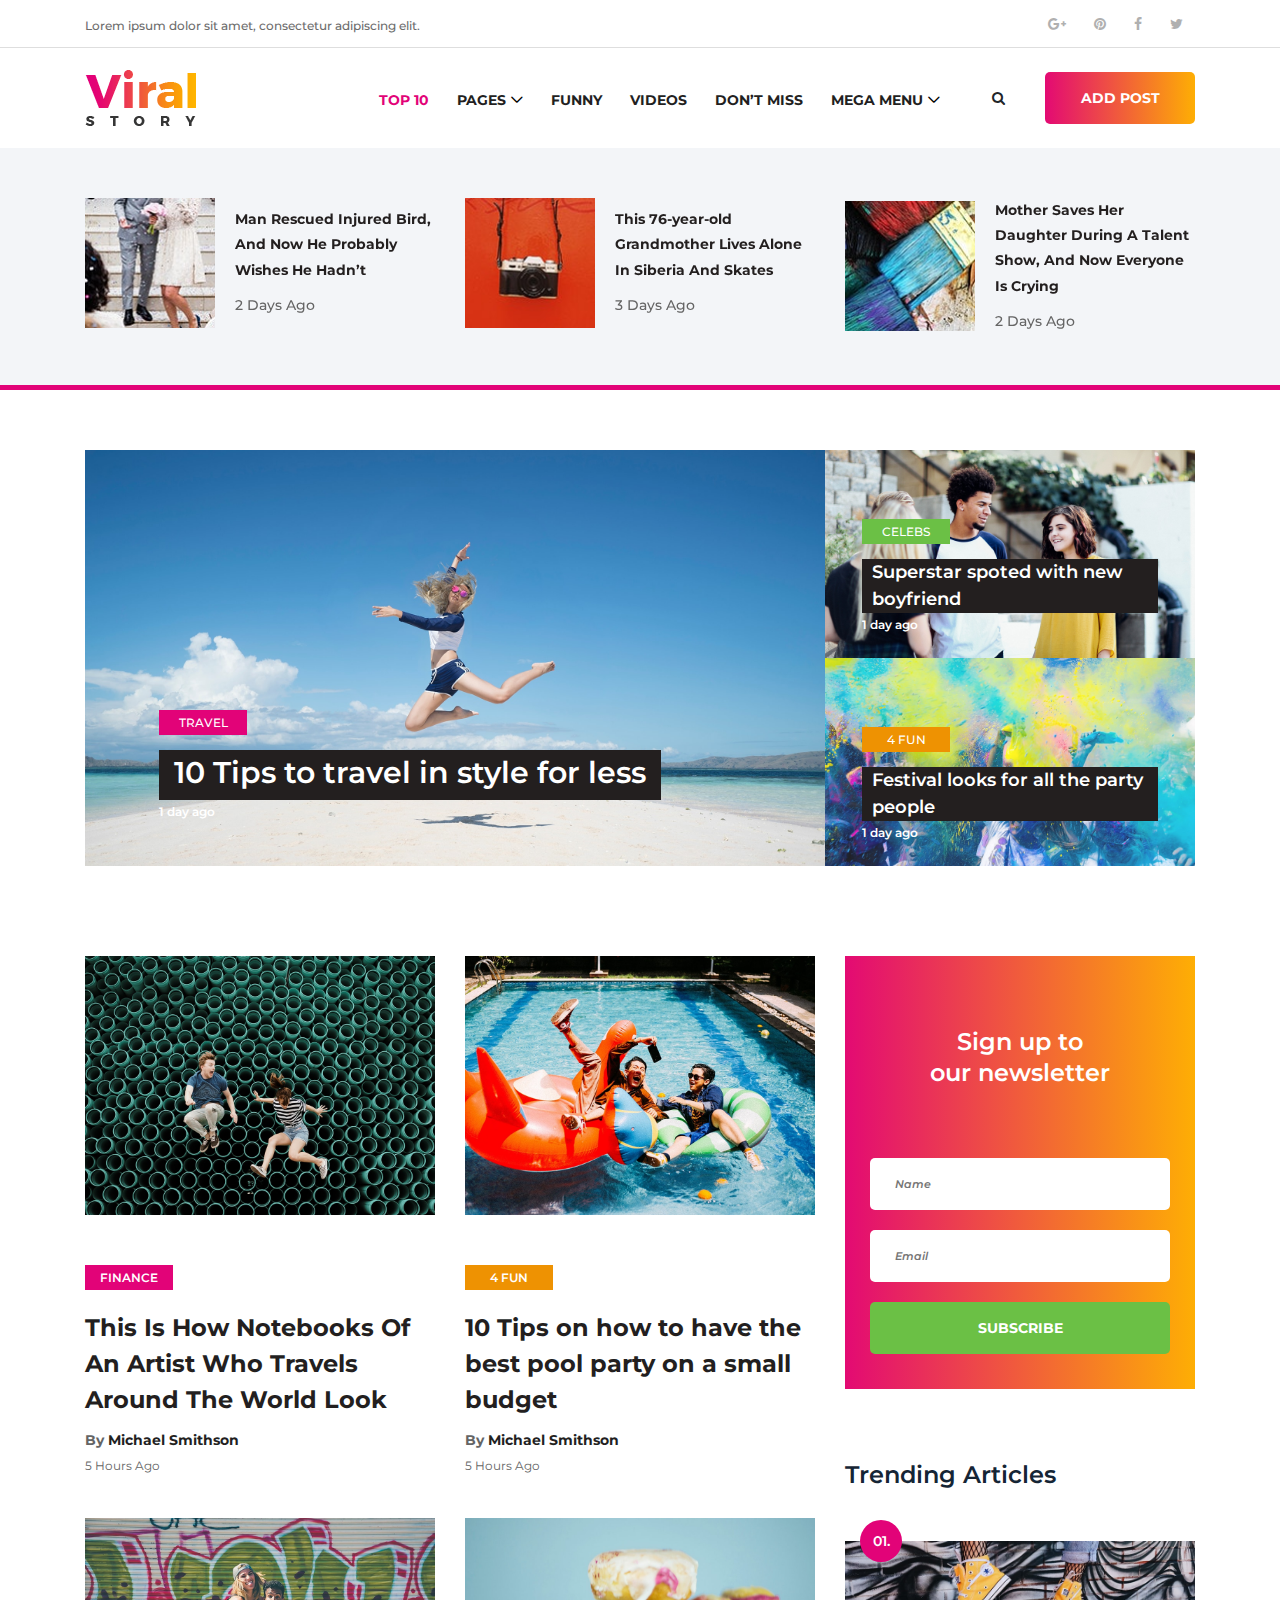
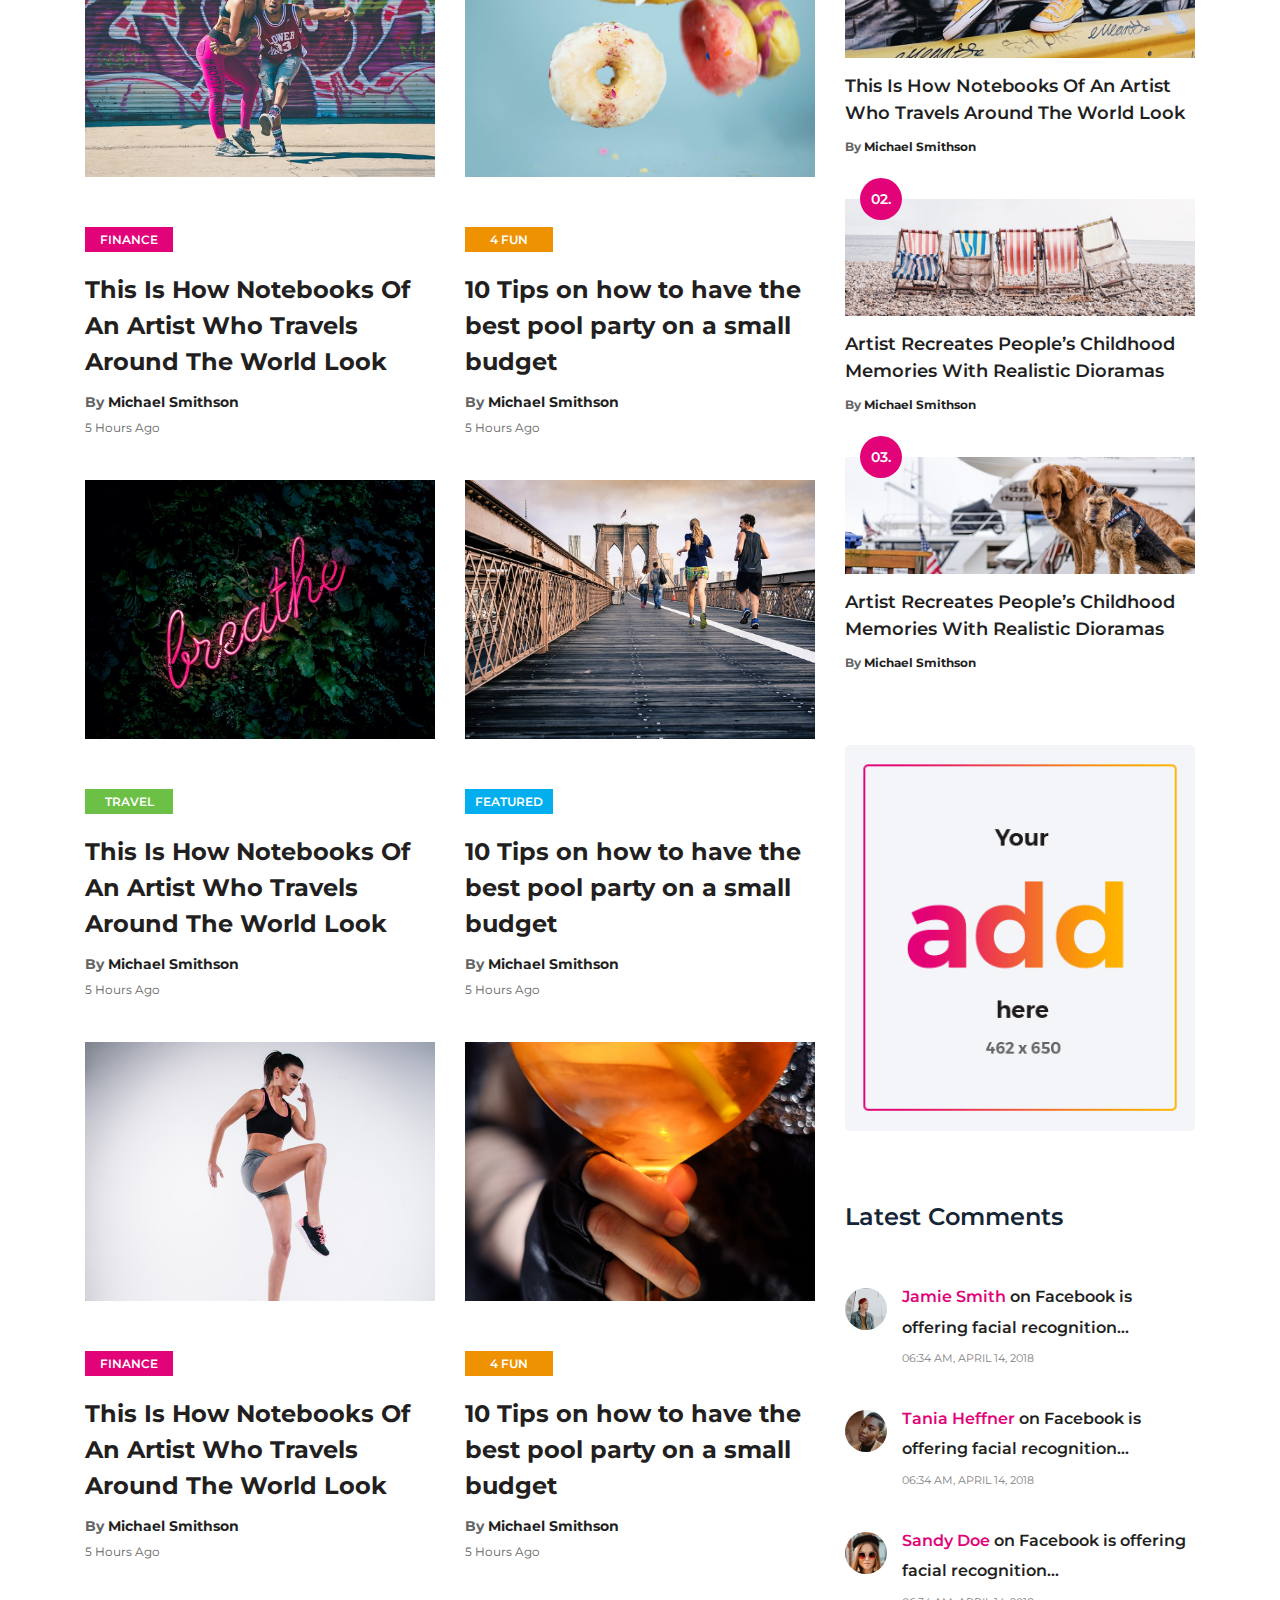
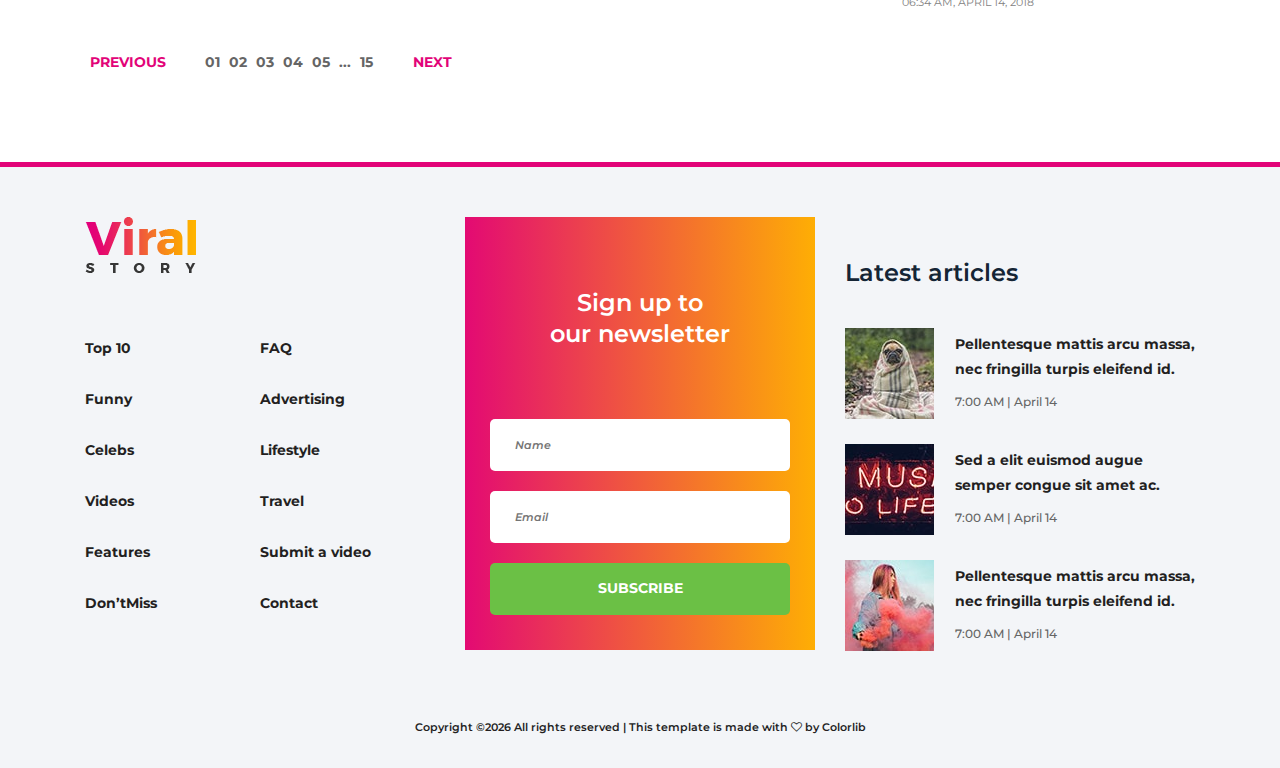
<file: index.html>
<!DOCTYPE html>
<html lang="en">

<head>
    <meta charset="UTF-8">
    <meta name="description" content="">
    <meta http-equiv="X-UA-Compatible" content="IE=edge">
    <meta name="viewport" content="width=device-width, initial-scale=1, shrink-to-fit=no">
    <!-- The above 4 meta tags *must* come first in the head; any other head content must come *after* these tags -->

    <!-- Title -->
    <title>Viral Story - Viral News Magazine Template</title>

    <!-- Favicon -->
    <link rel="icon" href="img/core-img/favicon.ico">

    <!-- Core Stylesheet -->
    <link rel="stylesheet" href="style.css">

</head>

<body>
    <!-- ##### Header Area Start ##### -->
    <header class="header-area">

        <!-- Top Header Area -->
        <div class="top-header-area">
            <div class="container">
                <div class="row">
                    <div class="col-12">
                        <div class="top-header-content d-flex align-items-center justify-content-between">
                            <!-- Breaking News Area -->
                            <div class="top-breaking-news-area">
                                <div id="breakingNewsTicker" class="ticker">
                                    <ul>
                                        <li><a href="#">Lorem ipsum dolor sit amet, consectetur adipiscing elit.</a></li>
                                        <li><a href="#">Welcome to Colorlib Family.</a></li>
                                        <li><a href="#">Nam eu metus sitsit amet, consec!</a></li>
                                    </ul>
                                </div>
                            </div>

                            <!-- Social Info Area-->
                            <div class="top-social-info-area">
                                <a href="#"><i class="fa fa-google-plus" aria-hidden="true"></i></a>
                                <a href="#"><i class="fa fa-pinterest" aria-hidden="true"></i></a>
                                <a href="#"><i class="fa fa-facebook" aria-hidden="true"></i></a>
                                <a href="#"><i class="fa fa-twitter" aria-hidden="true"></i></a>
                            </div>
                        </div>
                    </div>
                </div>
            </div>
        </div>

        <!-- Navbar Area -->
        <div class="viral-news-main-menu" id="stickyMenu">
            <div class="classy-nav-container breakpoint-off">
                <div class="container">
                    <!-- Menu -->
                    <nav class="classy-navbar justify-content-between" id="viralnewsNav">

                        <!-- Logo -->
                        <a class="nav-brand" href="index.html"><img src="img/core-img/logo.png" alt="Logo"></a>

                        <!-- Navbar Toggler -->
                        <div class="classy-navbar-toggler">
                            <span class="navbarToggler"><span></span><span></span><span></span></span>
                        </div>

                        <!-- Menu -->
                        <div class="classy-menu">

                            <!-- close btn -->
                            <div class="classycloseIcon">
                                <div class="cross-wrap"><span class="top"></span><span class="bottom"></span></div>
                            </div>

                            <!-- Nav Start -->
                            <div class="classynav">
                                <ul>
                                    <li class="active"><a href="catagory.html">Top 10</a></li>
                                    <li><a href="#">Pages</a>
                                        <ul class="dropdown">
                                            <li><a href="index.html">Home</a></li>
                                            <li><a href="catagory.html">Catagories</a></li>
                                            <li><a href="single-post.html">Single Article</a></li>
                                            <li><a href="quize-article.html">Quize Article</a></li>
                                            <li><a href="contact.html">Contact</a></li>
                                            <li><a href="#">Dropdown</a>
                                                <ul class="dropdown">
                                                    <li><a href="index.html">Home</a></li>
                                                    <li><a href="catagory.html">Catagories</a></li>
                                                    <li><a href="single-post.html">Single Article</a></li>
                                                    <li><a href="quize-article.html">Quize Article</a></li>
                                                    <li><a href="contact.html">Contact</a></li>
                                                </ul>
                                            </li>
                                        </ul>
                                    </li>
                                    <li><a href="index.html">Funny</a></li>
                                    <li><a href="index.html">Videos</a></li>
                                    <li><a href="index.html">Don’t Miss</a></li>
                                    <li><a href="#">Mega Menu</a>
                                        <div class="megamenu">
                                            <ul class="single-mega cn-col-4">
                                                <li><a href="index.html">Home</a></li>
                                                <li><a href="catagory.html">Catagories</a></li>
                                                <li><a href="single-post.html">Single Article</a></li>
                                                <li><a href="quize-article.html">Quize Article</a></li>
                                                <li><a href="contact.html">Contact</a></li>
                                            </ul>
                                            <ul class="single-mega cn-col-4">
                                                <li><a href="index.html">Home</a></li>
                                                <li><a href="catagory.html">Catagories</a></li>
                                                <li><a href="single-post.html">Single Article</a></li>
                                                <li><a href="quize-article.html">Quize Article</a></li>
                                                <li><a href="contact.html">Contact</a></li>
                                            </ul>
                                            <ul class="single-mega cn-col-4">
                                                <li><a href="index.html">Home</a></li>
                                                <li><a href="catagory.html">Catagories</a></li>
                                                <li><a href="single-post.html">Single Article</a></li>
                                                <li><a href="quize-article.html">Quize Article</a></li>
                                                <li><a href="contact.html">Contact</a></li>
                                            </ul>
                                            <ul class="single-mega cn-col-4">
                                                <li><a href="index.html">Home</a></li>
                                                <li><a href="catagory.html">Catagories</a></li>
                                                <li><a href="single-post.html">Single Article</a></li>
                                                <li><a href="quize-article.html">Quize Article</a></li>
                                                <li><a href="contact.html">Contact</a></li>
                                            </ul>
                                        </div>
                                    </li>
                                </ul>

                                <!-- Search Button -->
                                <div class="search-btn">
                                    <i id="searchbtn" class="fa fa-search" aria-hidden="true"></i>
                                </div>

                                <!-- Search Form -->
                                <div class="viral-search-form">
                                    <form id="search" action="#" method="get">
                                        <input type="text" name="search-terms" placeholder="Enter your keywords ...">
                                        <button type="submit"><i class="fa fa-search" aria-hidden="true"></i></button>
                                    </form>
                                </div>

                                <!-- Video Post Button -->
                                <div class="add-post-button">
                                    <a href="#" class="btn add-post-btn">Add Post</a>
                                </div>

                            </div>
                            <!-- Nav End -->
                        </div>
                    </nav>
                </div>
            </div>
        </div>
    </header>
    <!-- ##### Header Area End ##### -->

    <!-- ##### Hero Area Start ##### -->
    <div class="hero-area">
        <div class="container">
            <div class="row">
                <div class="col-12">
                    <div class="hero-slides owl-carousel">
                        <!-- Single Blog Post -->
                        <div class="single-blog-post d-flex align-items-center mb-50">
                            <div class="post-thumb">
                                <a href="#"><img src="img/bg-img/1.jpg" alt=""></a>
                            </div>
                            <div class="post-data">
                                <a href="#" class="post-title">
                                    <h6>Man Rescued Injured Bird, And Now He Probably Wishes He Hadn’t</h6>
                                </a>
                                <div class="post-meta">
                                    <p class="post-date"><a href="#">2 Days Ago</a></p>
                                </div>
                            </div>
                        </div>

                        <!-- Single Blog Post -->
                        <div class="single-blog-post d-flex align-items-center mb-50">
                            <div class="post-thumb">
                                <a href="#"><img src="img/bg-img/2.jpg" alt=""></a>
                            </div>
                            <div class="post-data">
                                <a href="#" class="post-title">
                                    <h6>This 76-year-old Grandmother Lives Alone In Siberia And Skates</h6>
                                </a>
                                <div class="post-meta">
                                    <p class="post-date"><a href="#">3 Days Ago</a></p>
                                </div>
                            </div>
                        </div>

                        <!-- Single Blog Post -->
                        <div class="single-blog-post d-flex align-items-center mb-50">
                            <div class="post-thumb">
                                <a href="#"><img src="img/bg-img/3.jpg" alt=""></a>
                            </div>
                            <div class="post-data">
                                <a href="#" class="post-title">
                                    <h6>Mother Saves Her Daughter During A Talent Show, And Now Everyone Is Crying</h6>
                                </a>
                                <div class="post-meta">
                                    <p class="post-date"><a href="#">2 Days Ago</a></p>
                                </div>
                            </div>
                        </div>
                    </div>
                </div>

            </div>
        </div>
    </div>
    <!-- ##### Hero Area End ##### -->

    <!-- ##### Welcome Slide Area Start ##### -->
    <div class="welcome-slide-area">
        <div class="container">
            <div class="row">
                <div class="col-12">
                    <div class="welcome-slides owl-carousel">

                        <!-- Single Welcome Slide -->
                        <div class="single-welcome-slide">
                            <div class="row no-gutters">
                                <div class="col-12 col-lg-8">
                                    <!-- Welcome Post -->
                                    <div class="welcome-post">
                                        <img src="img/bg-img/bg1.jpg" alt="">
                                        <div class="post-content" data-animation="fadeInUp" data-duration="500ms">
                                            <a href="#" class="tag">Travel</a>
                                            <a href="#" class="post-title">10 Tips to travel in style for less</a>
                                            <p>1 day ago</p>
                                        </div>
                                    </div>
                                </div>

                                <div class="col-12 col-lg-4">
                                    <div class="welcome-posts--">
                                        <!-- Welcome Post -->
                                        <div class="welcome-post style-2">
                                            <img src="img/bg-img/bg2.jpg" alt="">
                                            <div class="post-content" data-animation="fadeInUp" data-delay="500ms" data-duration="500ms">
                                                <a href="#" class="tag tag-2">Celebs</a>
                                                <a href="#" class="post-title">Superstar spoted with new boyfriend</a>
                                                <p>1 day ago</p>
                                            </div>
                                        </div>

                                        <!-- Welcome Post -->
                                        <div class="welcome-post style-2">
                                            <img src="img/bg-img/bg3.jpg" alt="">
                                            <div class="post-content" data-animation="fadeInUp" data-delay="750ms" data-duration="500ms">
                                                <a href="#" class="tag tag-3">4 Fun</a>
                                                <a href="#" class="post-title">Festival looks for all the party people</a>
                                                <p>1 day ago</p>
                                            </div>
                                        </div>
                                    </div>
                                </div>
                            </div>
                        </div>


                        <!-- Single Welcome Slide -->
                        <div class="single-welcome-slide">
                            <div class="row no-gutters">
                                <div class="col-12 col-lg-8">
                                    <!-- Welcome Post -->
                                    <div class="welcome-post">
                                        <img src="img/bg-img/bg1.jpg" alt="">
                                        <div class="post-content" data-animation="fadeInUp" data-duration="500ms">
                                            <a href="#" class="tag">Travel</a>
                                            <a href="#" class="post-title">10 Tips to travel in style for less</a>
                                            <p>1 day ago</p>
                                        </div>
                                    </div>
                                </div>

                                <div class="col-12 col-lg-4">
                                    <div class="welcome-posts--">
                                        <!-- Welcome Post -->
                                        <div class="welcome-post style-2">
                                            <img src="img/bg-img/bg2.jpg" alt="">
                                            <div class="post-content" data-animation="fadeInUp" data-delay="500ms" data-duration="500ms">
                                                <a href="#" class="tag tag-2">Celebs</a>
                                                <a href="#" class="post-title">Superstar spoted with new boyfriend</a>
                                                <p>1 day ago</p>
                                            </div>
                                        </div>

                                        <!-- Welcome Post -->
                                        <div class="welcome-post style-2">
                                            <img src="img/bg-img/bg3.jpg" alt="">
                                            <div class="post-content" data-animation="fadeInUp" data-delay="750ms" data-duration="500ms">
                                                <a href="#" class="tag tag-3">4 Fun</a>
                                                <a href="#" class="post-title">Festival looks for all the party people</a>
                                                <p>1 day ago</p>
                                            </div>
                                        </div>
                                    </div>
                                </div>
                            </div>
                        </div>

                    </div>
                </div>
            </div>
        </div>
    </div>
    <!-- ##### Welcome Slide Area End ##### -->

    <!-- ##### Blog Post Area Start ##### -->
    <div class="viral-story-blog-post section-padding-0-50">
        <div class="container">
            <div class="row">
                <!-- Blog Posts Area -->
                <div class="col-12 col-lg-8">
                    <div class="row">

                        <!-- Single Blog Post -->
                        <div class="col-12 col-lg-6">
                            <div class="single-blog-post style-3">
                                <!-- Post Thumb -->
                                <div class="post-thumb">
                                    <a href="#"><img src="img/bg-img/7.jpg" alt=""></a>
                                </div>
                                <!-- Post Data -->
                                <div class="post-data">
                                    <a href="#" class="post-catagory">Finance</a>
                                    <a href="#" class="post-title">
                                        <h6>This Is How Notebooks Of An Artist Who Travels Around The World Look</h6>
                                    </a>
                                    <div class="post-meta">
                                        <p class="post-author">By <a href="#">Michael Smithson</a></p>
                                        <p class="post-date">5 Hours Ago</p>
                                    </div>
                                </div>
                            </div>
                        </div>

                        <!-- Single Blog Post -->
                        <div class="col-12 col-lg-6">
                            <div class="single-blog-post style-3">
                                <!-- Post Thumb -->
                                <div class="post-thumb">
                                    <a href="#"><img src="img/bg-img/8.jpg" alt=""></a>
                                </div>
                                <!-- Post Data -->
                                <div class="post-data">
                                    <a href="#" class="post-catagory cat-3">4 Fun</a>
                                    <a href="#" class="post-title">
                                        <h6>10 Tips on how to have the best pool party on a small budget</h6>
                                    </a>
                                    <div class="post-meta">
                                        <p class="post-author">By <a href="#">Michael Smithson</a></p>
                                        <p class="post-date">5 Hours Ago</p>
                                    </div>
                                </div>
                            </div>
                        </div>

                        <!-- Single Blog Post -->
                        <div class="col-12 col-lg-6">
                            <div class="single-blog-post style-3">
                                <!-- Post Thumb -->
                                <div class="post-thumb">
                                    <a href="#"><img src="img/bg-img/9.jpg" alt=""></a>
                                </div>
                                <!-- Post Data -->
                                <div class="post-data">
                                    <a href="#" class="post-catagory">Finance</a>
                                    <a href="#" class="post-title">
                                        <h6>This Is How Notebooks Of An Artist Who Travels Around The World Look</h6>
                                    </a>
                                    <div class="post-meta">
                                        <p class="post-author">By <a href="#">Michael Smithson</a></p>
                                        <p class="post-date">5 Hours Ago</p>
                                    </div>
                                </div>
                            </div>
                        </div>

                        <!-- Single Blog Post -->
                        <div class="col-12 col-lg-6">
                            <div class="single-blog-post style-3">
                                <!-- Post Thumb -->
                                <div class="post-thumb">
                                    <a href="#"><img src="img/bg-img/10.jpg" alt=""></a>
                                </div>
                                <!-- Post Data -->
                                <div class="post-data">
                                    <a href="#" class="post-catagory cat-3">4 Fun</a>
                                    <a href="#" class="post-title">
                                        <h6>10 Tips on how to have the best pool party on a small budget</h6>
                                    </a>
                                    <div class="post-meta">
                                        <p class="post-author">By <a href="#">Michael Smithson</a></p>
                                        <p class="post-date">5 Hours Ago</p>
                                    </div>
                                </div>
                            </div>
                        </div>

                        <!-- Single Blog Post -->
                        <div class="col-12 col-lg-6">
                            <div class="single-blog-post style-3">
                                <!-- Post Thumb -->
                                <div class="post-thumb">
                                    <a href="#"><img src="img/bg-img/11.jpg" alt=""></a>
                                </div>
                                <!-- Post Data -->
                                <div class="post-data">
                                    <a href="#" class="post-catagory cat-2">Travel</a>
                                    <a href="#" class="post-title">
                                        <h6>This Is How Notebooks Of An Artist Who Travels Around The World Look</h6>
                                    </a>
                                    <div class="post-meta">
                                        <p class="post-author">By <a href="#">Michael Smithson</a></p>
                                        <p class="post-date">5 Hours Ago</p>
                                    </div>
                                </div>
                            </div>
                        </div>

                        <!-- Single Blog Post -->
                        <div class="col-12 col-lg-6">
                            <div class="single-blog-post style-3">
                                <!-- Post Thumb -->
                                <div class="post-thumb">
                                    <a href="#"><img src="img/bg-img/12.jpg" alt=""></a>
                                </div>
                                <!-- Post Data -->
                                <div class="post-data">
                                    <a href="#" class="post-catagory cat-4">featured</a>
                                    <a href="#" class="post-title">
                                        <h6>10 Tips on how to have the best pool party on a small budget</h6>
                                    </a>
                                    <div class="post-meta">
                                        <p class="post-author">By <a href="#">Michael Smithson</a></p>
                                        <p class="post-date">5 Hours Ago</p>
                                    </div>
                                </div>
                            </div>
                        </div>

                        <!-- Single Blog Post -->
                        <div class="col-12 col-lg-6">
                            <div class="single-blog-post style-3">
                                <!-- Post Thumb -->
                                <div class="post-thumb">
                                    <a href="#"><img src="img/bg-img/13.jpg" alt=""></a>
                                </div>
                                <!-- Post Data -->
                                <div class="post-data">
                                    <a href="#" class="post-catagory">Finance</a>
                                    <a href="#" class="post-title">
                                        <h6>This Is How Notebooks Of An Artist Who Travels Around The World Look</h6>
                                    </a>
                                    <div class="post-meta">
                                        <p class="post-author">By <a href="#">Michael Smithson</a></p>
                                        <p class="post-date">5 Hours Ago</p>
                                    </div>
                                </div>
                            </div>
                        </div>

                        <!-- Single Blog Post -->
                        <div class="col-12 col-lg-6">
                            <div class="single-blog-post style-3">
                                <!-- Post Thumb -->
                                <div class="post-thumb">
                                    <a href="#"><img src="img/bg-img/14.jpg" alt=""></a>
                                </div>
                                <!-- Post Data -->
                                <div class="post-data">
                                    <a href="#" class="post-catagory cat-3">4 Fun</a>
                                    <a href="#" class="post-title">
                                        <h6>10 Tips on how to have the best pool party on a small budget</h6>
                                    </a>
                                    <div class="post-meta">
                                        <p class="post-author">By <a href="#">Michael Smithson</a></p>
                                        <p class="post-date">5 Hours Ago</p>
                                    </div>
                                </div>
                            </div>
                        </div>

                    </div>

                    <div class="row">
                        <div class="col-12">
                            <div class="viral-news-pagination">
                                <nav aria-label="Page navigation example">
                                    <ul class="pagination">
                                        <li class="page-item"><a class="page-link" href="#">Previous</a></li>
                                        <li class="page-item"><a class="page-link" href="#">01</a></li>
                                        <li class="page-item"><a class="page-link" href="#">02</a></li>
                                        <li class="page-item"><a class="page-link" href="#">03</a></li>
                                        <li class="page-item"><a class="page-link" href="#">04</a></li>
                                        <li class="page-item"><a class="page-link" href="#">05</a></li>
                                        <li class="page-item"><a class="page-link" href="#">...</a></li>
                                        <li class="page-item"><a class="page-link" href="#">15</a></li>
                                        <li class="page-item"><a class="page-link" href="#">Next</a></li>
                                    </ul>
                                </nav>
                            </div>
                        </div>
                    </div>
                </div>

                <!-- Sidebar Area -->
                <div class="col-12 col-lg-4">
                    <div class="sidebar-area">

                        <!-- Newsletter Widget -->
                        <div class="newsletter-widget mb-70">
                            <h4>Sign up to <br>our newsletter</h4>
                            <form action="#" method="post">
                                <input type="text" name="text" placeholder="Name">
                                <input type="email" name="email" placeholder="Email">
                                <button type="submit" class="btn w-100">Subscribe</button>
                            </form>
                        </div>

                        <!-- Trending Articles Widget -->
                        <div class="treading-articles-widget mb-70">
                            <h4>Trending Articles</h4>

                            <!-- Single Trending Articles -->
                            <div class="single-blog-post style-4">
                                <!-- Post Thumb -->
                                <div class="post-thumb">
                                    <a href="#"><img src="img/bg-img/15.jpg" alt=""></a>
                                    <span class="serial-number">01.</span>
                                </div>
                                <!-- Post Data -->
                                <div class="post-data">
                                    <a href="#" class="post-title">
                                        <h6>This Is How Notebooks Of An Artist Who Travels Around The World Look</h6>
                                    </a>
                                    <div class="post-meta">
                                        <p class="post-author">By <a href="#">Michael Smithson</a></p>
                                    </div>
                                </div>
                            </div>

                            <!-- Single Trending Articles -->
                            <div class="single-blog-post style-4">
                                <!-- Post Thumb -->
                                <div class="post-thumb">
                                    <a href="#"><img src="img/bg-img/16.jpg" alt=""></a>
                                    <span class="serial-number">02.</span>
                                </div>
                                <!-- Post Data -->
                                <div class="post-data">
                                    <a href="#" class="post-title">
                                        <h6>Artist Recreates People’s Childhood Memories With Realistic Dioramas</h6>
                                    </a>
                                    <div class="post-meta">
                                        <p class="post-author">By <a href="#">Michael Smithson</a></p>
                                    </div>
                                </div>
                            </div>

                            <!-- Single Trending Articles -->
                            <div class="single-blog-post style-4">
                                <!-- Post Thumb -->
                                <div class="post-thumb">
                                    <a href="#"><img src="img/bg-img/17.jpg" alt=""></a>
                                    <span class="serial-number">03.</span>
                                </div>
                                <!-- Post Data -->
                                <div class="post-data">
                                    <a href="#" class="post-title">
                                        <h6>Artist Recreates People’s Childhood Memories With Realistic Dioramas</h6>
                                    </a>
                                    <div class="post-meta">
                                        <p class="post-author">By <a href="#">Michael Smithson</a></p>
                                    </div>
                                </div>
                            </div>

                        </div>

                        <!-- Add Widget -->
                        <div class="add-widget mb-70">
                            <a href="#"><img src="img/bg-img/add.png" alt=""></a>
                        </div>

                        <!-- Latest Comments -->
                        <div class="latest-comments-widget">
                            <h4>Latest Comments</h4>

                            <!-- Single Comment Widget -->
                            <div class="single-comments d-flex">
                                <div class="comments-thumbnail">
                                    <img src="img/bg-img/t1.jpg" alt="">
                                </div>
                                <div class="comments-text">
                                    <a href="#"><span>Jamie Smith</span> on Facebook is offering facial recognition...</a>
                                    <p>06:34 am, April 14, 2018</p>
                                </div>
                            </div>

                            <!-- Single Comment Widget -->
                            <div class="single-comments d-flex">
                                <div class="comments-thumbnail">
                                    <img src="img/bg-img/t2.jpg" alt="">
                                </div>
                                <div class="comments-text">
                                    <a href="#"><span>Tania Heffner</span> on Facebook is offering facial recognition...</a>
                                    <p>06:34 am, April 14, 2018</p>
                                </div>
                            </div>

                            <!-- Single Comment Widget -->
                            <div class="single-comments d-flex">
                                <div class="comments-thumbnail">
                                    <img src="img/bg-img/t3.jpg" alt="">
                                </div>
                                <div class="comments-text">
                                    <a href="#"><span>Sandy Doe</span> on Facebook is offering facial recognition...</a>
                                    <p>06:34 am, April 14, 2018</p>
                                </div>
                            </div>
                        </div>

                    </div>
                </div>
            </div>
        </div>
    </div>
    <!-- ##### Blog Post Area End ##### -->

    <!-- ##### Footer Area Start ##### -->
    <footer class="footer-area">

        <!-- Main Footer Area -->
        <div class="main-footer-area">
            <div class="container">
                <div class="row">

                    <!-- Footer Widget Area -->
                    <div class="col-12 col-md-6 col-lg-4">
                        <div class="footer-widget-area">
                            <!-- Footer Logo -->
                            <div class="footer-logo">
                                <a href="index.html"><img src="img/core-img/logo.png" alt=""></a>
                            </div>
                            <!-- Footer Nav -->
                            <div class="footer-nav">
                                <ul>
                                    <li class="active"><a href="#">Top 10</a></li>
                                    <li><a href="#">FAQ</a></li>
                                    <li><a href="#">Funny</a></li>
                                    <li><a href="#">Advertising</a></li>
                                    <li><a href="#">Celebs</a></li>
                                    <li><a href="#">Lifestyle</a></li>
                                    <li><a href="#">Videos</a></li>
                                    <li><a href="#">Travel</a></li>
                                    <li><a href="#">Features</a></li>
                                    <li><a href="#">Submit a video</a></li>
                                    <li><a href="#">Don’tMiss</a></li>
                                    <li><a href="#">Contact</a></li>
                                </ul>
                            </div>
                        </div>
                    </div>

                    <div class="col-12 col-md-6 col-lg-4">
                        <!-- Newsletter Widget -->
                        <div class="newsletter-widget">
                            <h4>Sign up to <br>our newsletter</h4>
                            <form action="#" method="post">
                                <input type="text" name="text" placeholder="Name">
                                <input type="email" name="email" placeholder="Email">
                                <button type="submit" class="btn w-100">Subscribe</button>
                            </form>
                        </div>
                    </div>

                    <!-- Footer Widget Area -->
                    <div class="col-12 col-md-6 col-lg-4">
                        <div class="footer-widget-area">
                            <!-- Widget Title -->
                            <h4 class="widget-title">Latest articles</h4>

                            <!-- Single Latest Post -->
                            <div class="single-blog-post style-2 d-flex align-items-center">
                                <div class="post-thumb">
                                    <a href="#"><img src="img/bg-img/4.jpg" alt=""></a>
                                </div>
                                <div class="post-data">
                                    <a href="#" class="post-title">
                                        <h6>Pellentesque mattis arcu massa, nec fringilla turpis eleifend id.</h6>
                                    </a>
                                    <div class="post-meta">
                                        <p class="post-date"><a href="#">7:00 AM | April 14</a></p>
                                    </div>
                                </div>
                            </div>

                            <!-- Single Latest Post -->
                            <div class="single-blog-post style-2 d-flex align-items-center">
                                <div class="post-thumb">
                                    <a href="#"><img src="img/bg-img/5.jpg" alt=""></a>
                                </div>
                                <div class="post-data">
                                    <a href="#" class="post-title">
                                        <h6>Sed a elit euismod augue semper congue sit amet ac.</h6>
                                    </a>
                                    <div class="post-meta">
                                        <p class="post-date"><a href="#">7:00 AM | April 14</a></p>
                                    </div>
                                </div>
                            </div>

                            <!-- Single Latest Post -->
                            <div class="single-blog-post style-2 d-flex align-items-center">
                                <div class="post-thumb">
                                    <a href="#"><img src="img/bg-img/6.jpg" alt=""></a>
                                </div>
                                <div class="post-data">
                                    <a href="#" class="post-title">
                                        <h6>Pellentesque mattis arcu massa, nec fringilla turpis eleifend id.</h6>
                                    </a>
                                    <div class="post-meta">
                                        <p class="post-date"><a href="#">7:00 AM | April 14</a></p>
                                    </div>
                                </div>
                            </div>

                        </div>
                    </div>
                </div>
            </div>
        </div>

        <!-- Bottom Footer Area -->
        <div class="bottom-footer-area">
            <div class="container h-100">
                <div class="row h-100 align-items-center">
                    <div class="col-12">
                        <!-- Copywrite -->
                        <p><a href="#"><!-- Link back to Colorlib can't be removed. Template is licensed under CC BY 3.0. -->
Copyright &copy;<script>document.write(new Date().getFullYear());</script> All rights reserved | This template is made with <i class="fa fa-heart-o" aria-hidden="true"></i> by <a href="https://colorlib.com" target="_blank">Colorlib</a>
<!-- Link back to Colorlib can't be removed. Template is licensed under CC BY 3.0. --></p>
                    </div>
                </div>
            </div>
        </div>
    </footer>
    <!-- ##### Footer Area Start ##### -->

    <!-- ##### All Javascript Files ##### -->
    <!-- jQuery-2.2.4 js -->
    <script src="js/jquery/jquery-2.2.4.min.js"></script>
    <!-- Popper js -->
    <script src="js/bootstrap/popper.min.js"></script>
    <!-- Bootstrap js -->
    <script src="js/bootstrap/bootstrap.min.js"></script>
    <!-- All Plugins js -->
    <script src="js/plugins/plugins.js"></script>
    <!-- Active js -->
    <script src="js/active.js"></script>
</body>

</html>
</file>
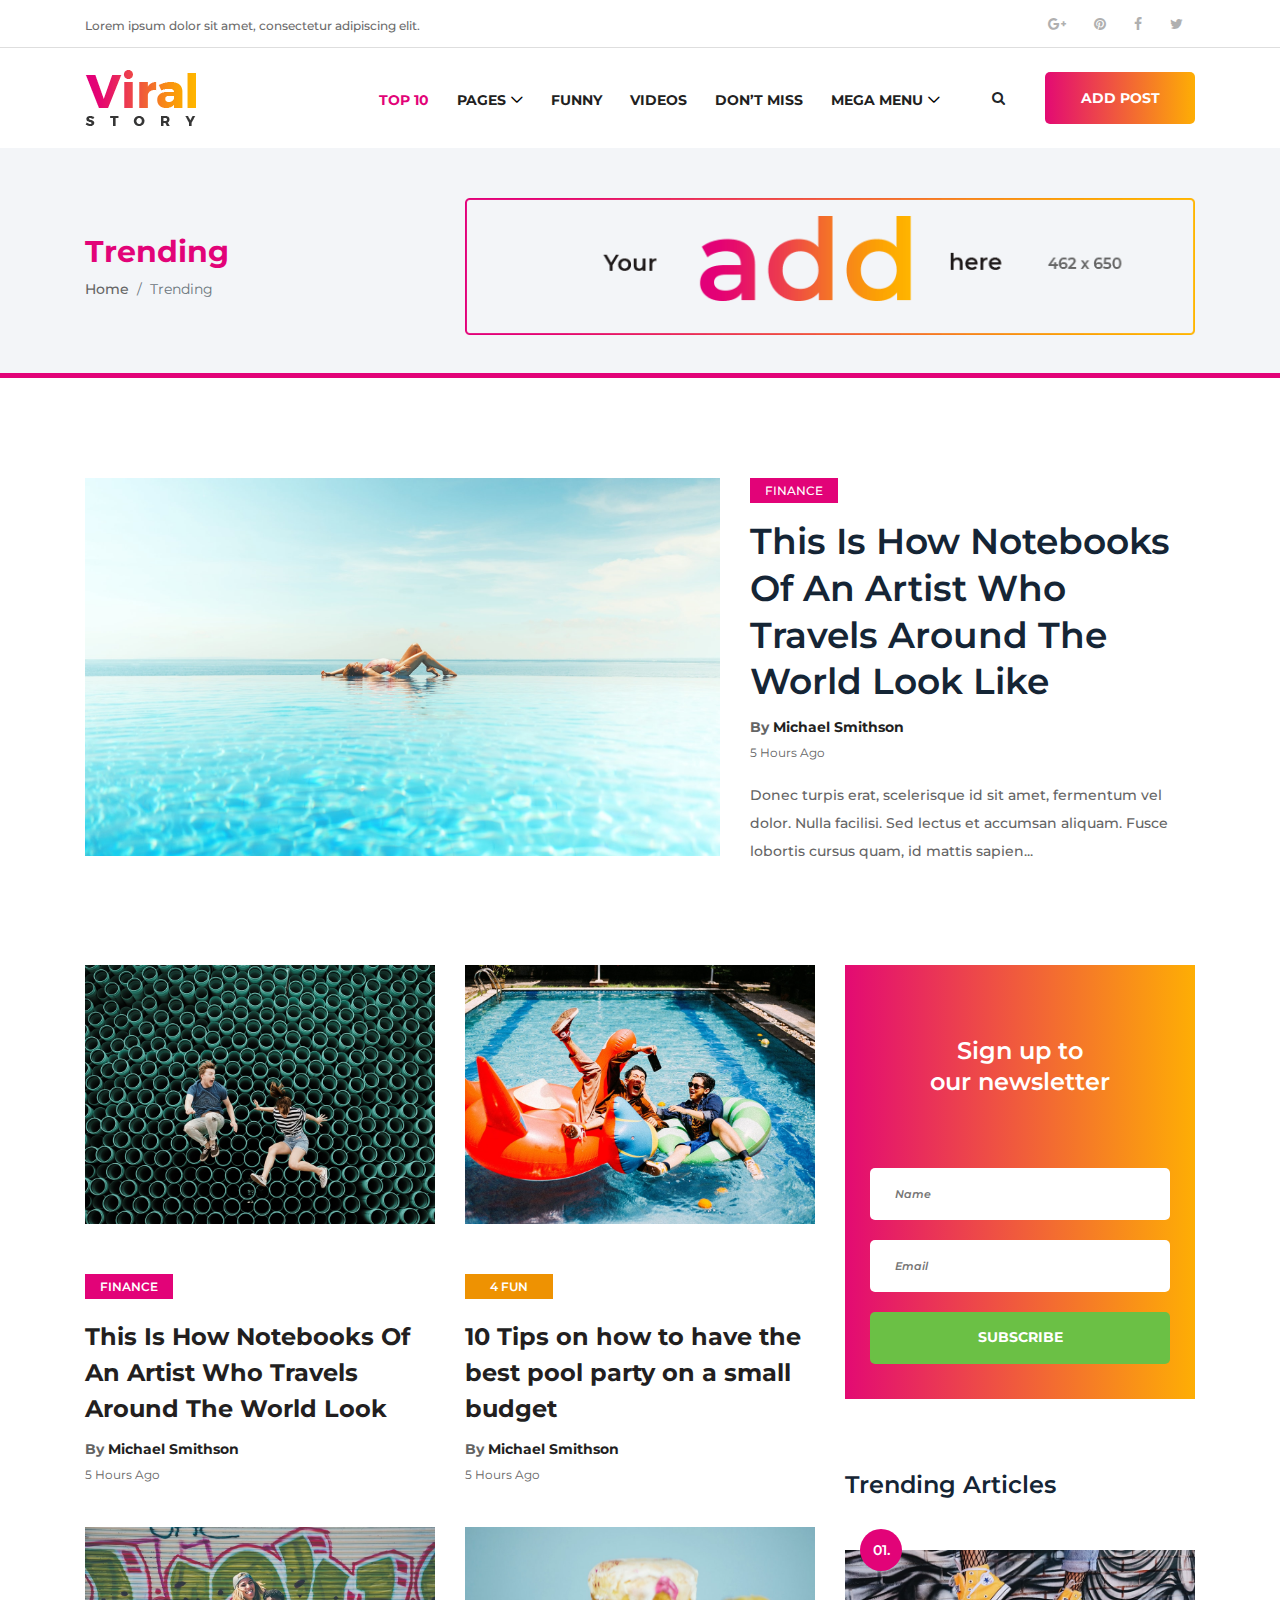
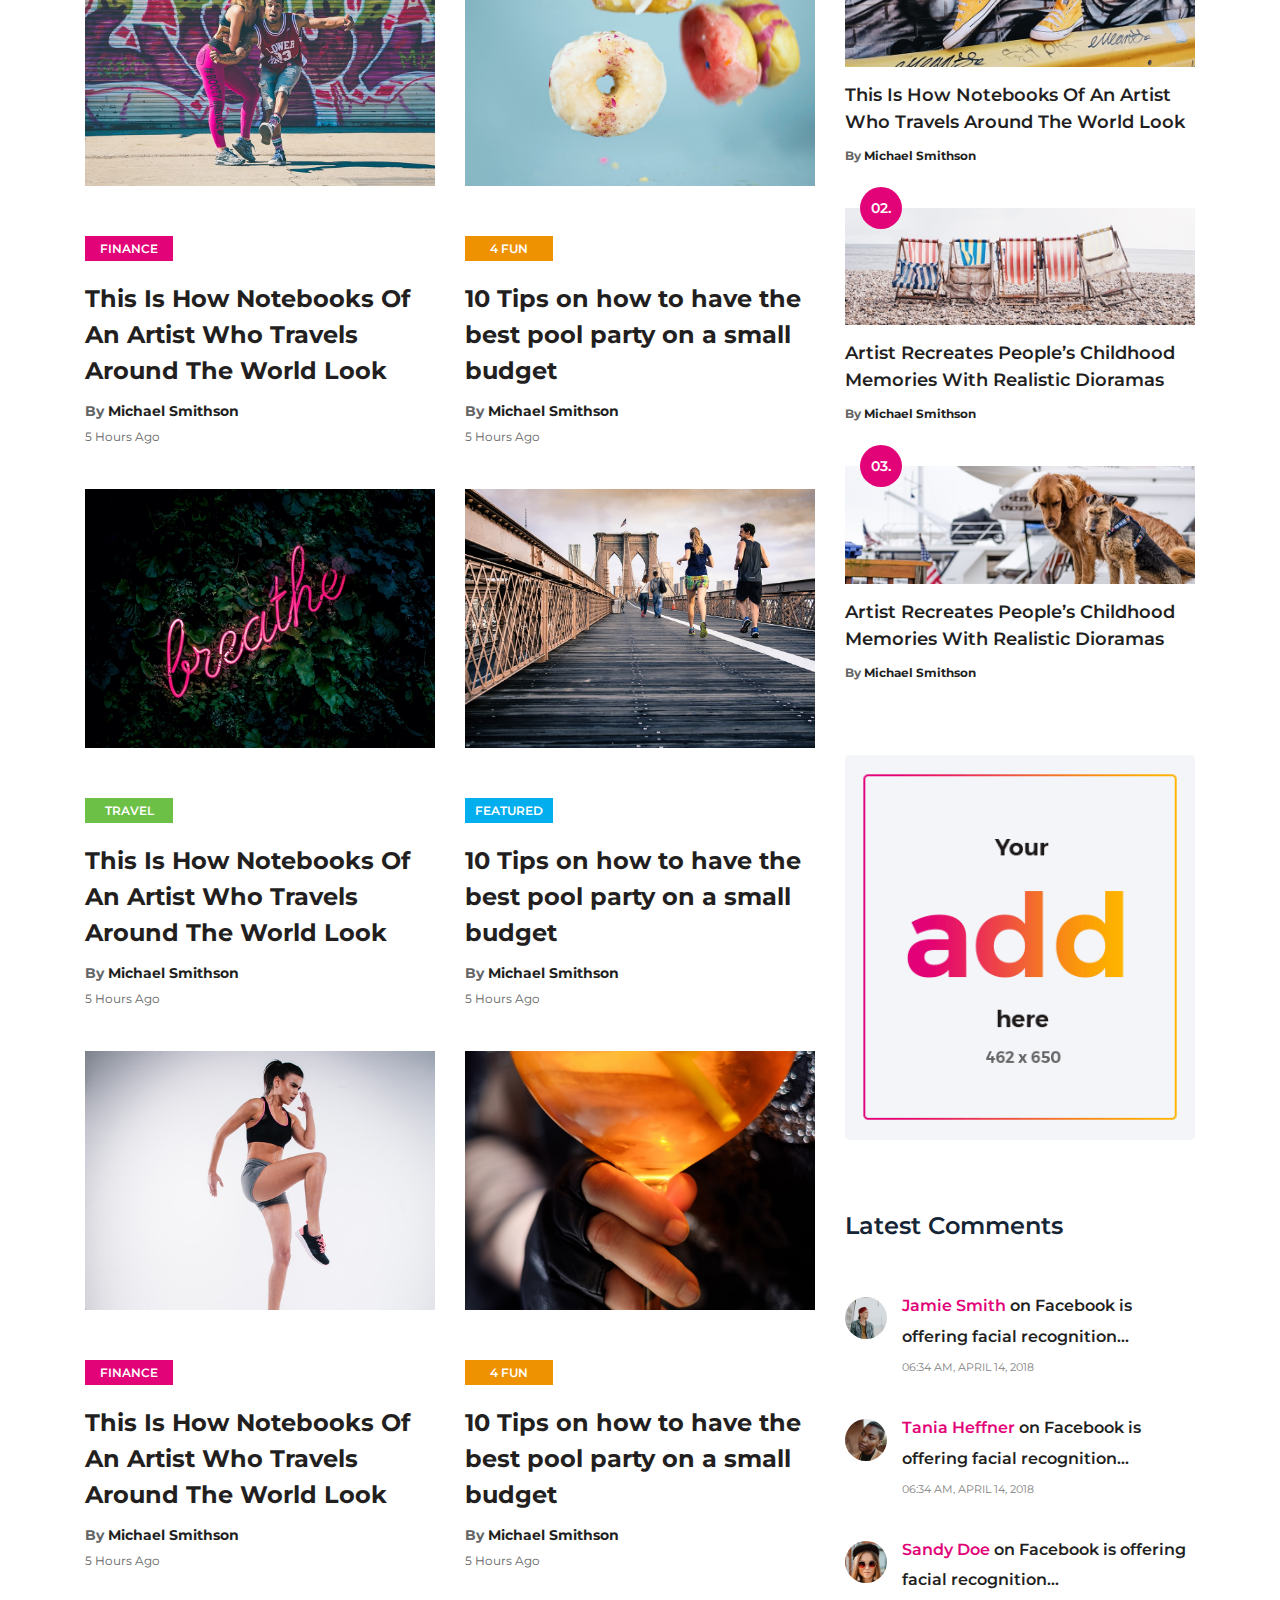
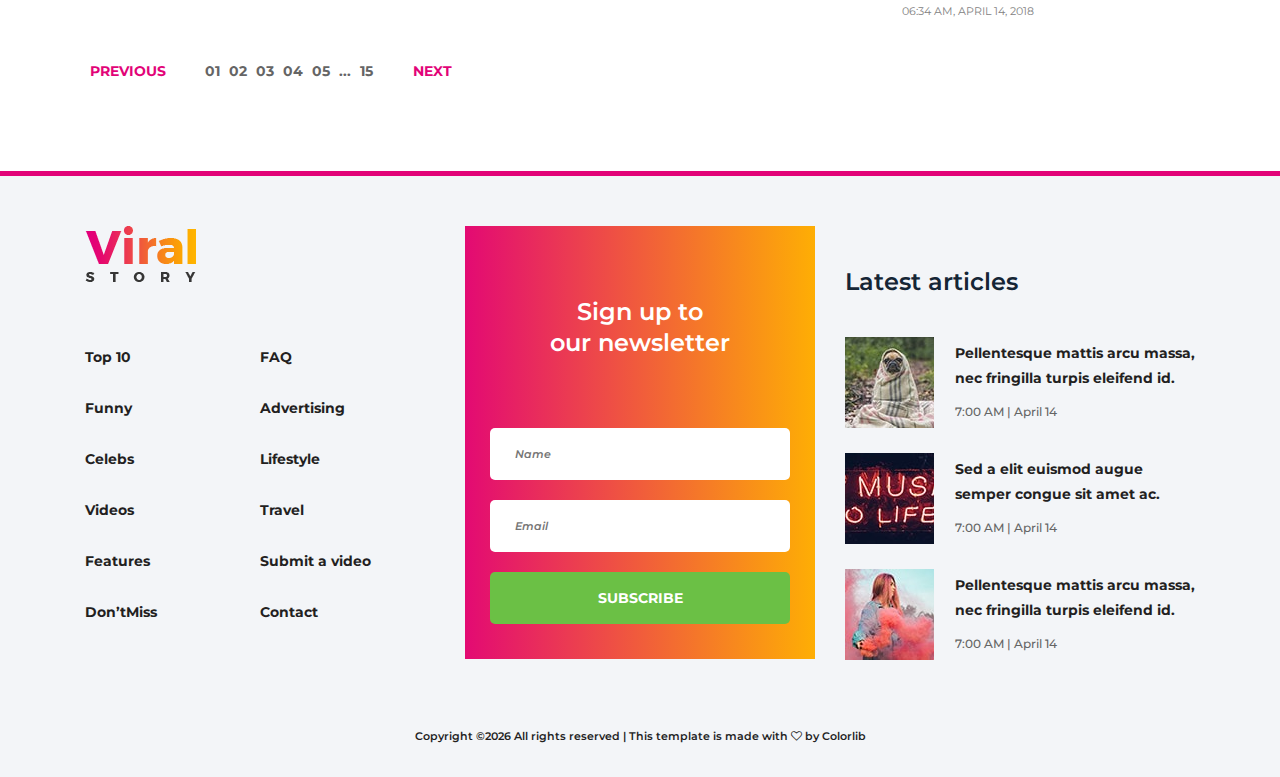
<file: catagory.html>
<!DOCTYPE html>
<html lang="en">

<head>
    <meta charset="UTF-8">
    <meta name="description" content="">
    <meta http-equiv="X-UA-Compatible" content="IE=edge">
    <meta name="viewport" content="width=device-width, initial-scale=1, shrink-to-fit=no">
    <!-- The above 4 meta tags *must* come first in the head; any other head content must come *after* these tags -->

    <!-- Title -->
    <title>Viral Story - Viral News Magazine Template</title>

    <!-- Favicon -->
    <link rel="icon" href="img/core-img/favicon.ico">

    <!-- Core Stylesheet -->
    <link rel="stylesheet" href="style.css">

</head>

<body>
    <!-- ##### Header Area Start ##### -->
    <header class="header-area">

        <!-- Top Header Area -->
        <div class="top-header-area">
            <div class="container">
                <div class="row">
                    <div class="col-12">
                        <div class="top-header-content d-flex align-items-center justify-content-between">
                            <!-- Breaking News Area -->
                            <div class="top-breaking-news-area">
                                <div id="breakingNewsTicker" class="ticker">
                                    <ul>
                                        <li><a href="#">Lorem ipsum dolor sit amet, consectetur adipiscing elit.</a></li>
                                        <li><a href="#">Welcome to Colorlib Family.</a></li>
                                        <li><a href="#">Nam eu metus sitsit amet, consec!</a></li>
                                    </ul>
                                </div>
                            </div>

                            <!-- Social Info Area-->
                            <div class="top-social-info-area">
                                <a href="#"><i class="fa fa-google-plus" aria-hidden="true"></i></a>
                                <a href="#"><i class="fa fa-pinterest" aria-hidden="true"></i></a>
                                <a href="#"><i class="fa fa-facebook" aria-hidden="true"></i></a>
                                <a href="#"><i class="fa fa-twitter" aria-hidden="true"></i></a>
                            </div>
                        </div>
                    </div>
                </div>
            </div>
        </div>

        <!-- Navbar Area -->
        <div class="viral-news-main-menu" id="stickyMenu">
            <div class="classy-nav-container breakpoint-off">
                <div class="container">
                    <!-- Menu -->
                    <nav class="classy-navbar justify-content-between" id="viralnewsNav">

                        <!-- Logo -->
                        <a class="nav-brand" href="index.html"><img src="img/core-img/logo.png" alt="Logo"></a>

                        <!-- Navbar Toggler -->
                        <div class="classy-navbar-toggler">
                            <span class="navbarToggler"><span></span><span></span><span></span></span>
                        </div>

                        <!-- Menu -->
                        <div class="classy-menu">

                            <!-- close btn -->
                            <div class="classycloseIcon">
                                <div class="cross-wrap"><span class="top"></span><span class="bottom"></span></div>
                            </div>

                            <!-- Nav Start -->
                            <div class="classynav">
                                <ul>
                                    <li class="active"><a href="catagory.html">Top 10</a></li>
                                    <li><a href="#">Pages</a>
                                        <ul class="dropdown">
                                            <li><a href="index.html">Home</a></li>
                                            <li><a href="catagory.html">Catagories</a></li>
                                            <li><a href="single-post.html">Single Article</a></li>
                                            <li><a href="quize-article.html">Quize Article</a></li>
                                            <li><a href="contact.html">Contact</a></li>
                                            <li><a href="#">Dropdown</a>
                                                <ul class="dropdown">
                                                    <li><a href="index.html">Home</a></li>
                                                    <li><a href="catagory.html">Catagories</a></li>
                                                    <li><a href="single-post.html">Single Article</a></li>
                                                    <li><a href="quize-article.html">Quize Article</a></li>
                                                    <li><a href="contact.html">Contact</a></li>
                                                </ul>
                                            </li>
                                        </ul>
                                    </li>
                                    <li><a href="index.html">Funny</a></li>
                                    <li><a href="index.html">Videos</a></li>
                                    <li><a href="index.html">Don’t Miss</a></li>
                                    <li><a href="#">Mega Menu</a>
                                        <div class="megamenu">
                                            <ul class="single-mega cn-col-4">
                                                <li><a href="index.html">Home</a></li>
                                                <li><a href="catagory.html">Catagories</a></li>
                                                <li><a href="single-post.html">Single Article</a></li>
                                                <li><a href="quize-article.html">Quize Article</a></li>
                                                <li><a href="contact.html">Contact</a></li>
                                            </ul>
                                            <ul class="single-mega cn-col-4">
                                                <li><a href="index.html">Home</a></li>
                                                <li><a href="catagory.html">Catagories</a></li>
                                                <li><a href="single-post.html">Single Article</a></li>
                                                <li><a href="quize-article.html">Quize Article</a></li>
                                                <li><a href="contact.html">Contact</a></li>
                                            </ul>
                                            <ul class="single-mega cn-col-4">
                                                <li><a href="index.html">Home</a></li>
                                                <li><a href="catagory.html">Catagories</a></li>
                                                <li><a href="single-post.html">Single Article</a></li>
                                                <li><a href="quize-article.html">Quize Article</a></li>
                                                <li><a href="contact.html">Contact</a></li>
                                            </ul>
                                            <ul class="single-mega cn-col-4">
                                                <li><a href="index.html">Home</a></li>
                                                <li><a href="catagory.html">Catagories</a></li>
                                                <li><a href="single-post.html">Single Article</a></li>
                                                <li><a href="quize-article.html">Quize Article</a></li>
                                                <li><a href="contact.html">Contact</a></li>
                                            </ul>
                                        </div>
                                    </li>
                                </ul>

                                <!-- Search Button -->
                                <div class="search-btn">
                                    <i id="searchbtn" class="fa fa-search" aria-hidden="true"></i>
                                </div>

                                <!-- Search Form -->
                                <div class="viral-search-form">
                                    <form id="search" action="#" method="get">
                                        <input type="text" name="search-terms" placeholder="Enter your keywords ...">
                                        <button type="submit"><i class="fa fa-search" aria-hidden="true"></i></button>
                                    </form>
                                </div>

                                <!-- Video Post Button -->
                                <div class="add-post-button">
                                    <a href="#" class="btn add-post-btn">Add Post</a>
                                </div>

                            </div>
                            <!-- Nav End -->
                        </div>
                    </nav>
                </div>
            </div>
        </div>
    </header>
    <!-- ##### Header Area End ##### -->

    <!-- ##### Viral News Breadcumb Area Start ##### -->
    <div class="viral-news-breadcumb-area section-padding-50">
        <div class="container h-100">
            <div class="row h-100 align-items-center">

                <!-- Breadcumb Area -->
                <div class="col-12 col-md-4">
                    <h3>Trending</h3>
                    <nav aria-label="breadcrumb">
                        <ol class="breadcrumb">
                            <li class="breadcrumb-item"><a href="#">Home</a></li>
                            <li class="breadcrumb-item active" aria-current="page">Trending</li>
                        </ol>
                    </nav>
                </div>

                <!-- Add Widget -->
                <div class="col-12 col-md-8">
                    <div class="add-widget">
                        <a href="#"><img src="img/bg-img/add2.png" alt=""></a>
                    </div>
                </div>
            </div>
        </div>
    </div>
    <!-- ##### Viral News Breadcumb Area End ##### -->

    <!-- ##### Blog Post Area Start ##### -->
    <div class="viral-story-blog-post section-padding-0-50">

        <!-- Catagory Featured Post -->
        <div class="catagory-featured-post section-padding-100">
            <div class="container">
                <div class="row">
                    <!-- Catagory Thumbnail -->
                    <div class="col-12 col-md-7">
                        <div class="cata-thumbnail">
                            <a href="#"><img src="img/bg-img/18.jpg" alt=""></a>
                        </div>
                    </div>
                    <!-- Catagory Content -->
                    <div class="col-12 col-md-5">
                        <div class="cata-content">
                            <a href="#" class="post-catagory">Finance</a>
                            <a href="#">
                                <h2>This Is How Notebooks Of An Artist Who Travels Around The World Look Like</h2>
                            </a>
                            <div class="post-meta">
                                <p class="post-author">By <a href="#">Michael Smithson</a></p>
                                <p class="post-date">5 Hours Ago</p>
                            </div>
                            <p class="post-excerp">Donec turpis erat, scelerisque id sit amet, fermentum vel dolor. Nulla facilisi. Sed lectus et accumsan aliquam. Fusce lobortis cursus quam, id mattis sapien...</p>
                        </div>
                    </div>
                </div>
            </div>
        </div>

        <div class="container">
            <div class="row">
                <!-- Blog Posts Area -->
                <div class="col-12 col-lg-8">
                    <div class="row">

                        <!-- Single Blog Post -->
                        <div class="col-12 col-lg-6">
                            <div class="single-blog-post style-3">
                                <!-- Post Thumb -->
                                <div class="post-thumb">
                                    <a href="#"><img src="img/bg-img/7.jpg" alt=""></a>
                                </div>
                                <!-- Post Data -->
                                <div class="post-data">
                                    <a href="#" class="post-catagory">Finance</a>
                                    <a href="#" class="post-title">
                                        <h6>This Is How Notebooks Of An Artist Who Travels Around The World Look</h6>
                                    </a>
                                    <div class="post-meta">
                                        <p class="post-author">By <a href="#">Michael Smithson</a></p>
                                        <p class="post-date">5 Hours Ago</p>
                                    </div>
                                </div>
                            </div>
                        </div>

                        <!-- Single Blog Post -->
                        <div class="col-12 col-lg-6">
                            <div class="single-blog-post style-3">
                                <!-- Post Thumb -->
                                <div class="post-thumb">
                                    <a href="#"><img src="img/bg-img/8.jpg" alt=""></a>
                                </div>
                                <!-- Post Data -->
                                <div class="post-data">
                                    <a href="#" class="post-catagory cat-3">4 Fun</a>
                                    <a href="#" class="post-title">
                                        <h6>10 Tips on how to have the best pool party on a small budget</h6>
                                    </a>
                                    <div class="post-meta">
                                        <p class="post-author">By <a href="#">Michael Smithson</a></p>
                                        <p class="post-date">5 Hours Ago</p>
                                    </div>
                                </div>
                            </div>
                        </div>

                        <!-- Single Blog Post -->
                        <div class="col-12 col-lg-6">
                            <div class="single-blog-post style-3">
                                <!-- Post Thumb -->
                                <div class="post-thumb">
                                    <a href="#"><img src="img/bg-img/9.jpg" alt=""></a>
                                </div>
                                <!-- Post Data -->
                                <div class="post-data">
                                    <a href="#" class="post-catagory">Finance</a>
                                    <a href="#" class="post-title">
                                        <h6>This Is How Notebooks Of An Artist Who Travels Around The World Look</h6>
                                    </a>
                                    <div class="post-meta">
                                        <p class="post-author">By <a href="#">Michael Smithson</a></p>
                                        <p class="post-date">5 Hours Ago</p>
                                    </div>
                                </div>
                            </div>
                        </div>

                        <!-- Single Blog Post -->
                        <div class="col-12 col-lg-6">
                            <div class="single-blog-post style-3">
                                <!-- Post Thumb -->
                                <div class="post-thumb">
                                    <a href="#"><img src="img/bg-img/10.jpg" alt=""></a>
                                </div>
                                <!-- Post Data -->
                                <div class="post-data">
                                    <a href="#" class="post-catagory cat-3">4 Fun</a>
                                    <a href="#" class="post-title">
                                        <h6>10 Tips on how to have the best pool party on a small budget</h6>
                                    </a>
                                    <div class="post-meta">
                                        <p class="post-author">By <a href="#">Michael Smithson</a></p>
                                        <p class="post-date">5 Hours Ago</p>
                                    </div>
                                </div>
                            </div>
                        </div>

                        <!-- Single Blog Post -->
                        <div class="col-12 col-lg-6">
                            <div class="single-blog-post style-3">
                                <!-- Post Thumb -->
                                <div class="post-thumb">
                                    <a href="#"><img src="img/bg-img/11.jpg" alt=""></a>
                                </div>
                                <!-- Post Data -->
                                <div class="post-data">
                                    <a href="#" class="post-catagory cat-2">Travel</a>
                                    <a href="#" class="post-title">
                                        <h6>This Is How Notebooks Of An Artist Who Travels Around The World Look</h6>
                                    </a>
                                    <div class="post-meta">
                                        <p class="post-author">By <a href="#">Michael Smithson</a></p>
                                        <p class="post-date">5 Hours Ago</p>
                                    </div>
                                </div>
                            </div>
                        </div>

                        <!-- Single Blog Post -->
                        <div class="col-12 col-lg-6">
                            <div class="single-blog-post style-3">
                                <!-- Post Thumb -->
                                <div class="post-thumb">
                                    <a href="#"><img src="img/bg-img/12.jpg" alt=""></a>
                                </div>
                                <!-- Post Data -->
                                <div class="post-data">
                                    <a href="#" class="post-catagory cat-4">featured</a>
                                    <a href="#" class="post-title">
                                        <h6>10 Tips on how to have the best pool party on a small budget</h6>
                                    </a>
                                    <div class="post-meta">
                                        <p class="post-author">By <a href="#">Michael Smithson</a></p>
                                        <p class="post-date">5 Hours Ago</p>
                                    </div>
                                </div>
                            </div>
                        </div>

                        <!-- Single Blog Post -->
                        <div class="col-12 col-lg-6">
                            <div class="single-blog-post style-3">
                                <!-- Post Thumb -->
                                <div class="post-thumb">
                                    <a href="#"><img src="img/bg-img/13.jpg" alt=""></a>
                                </div>
                                <!-- Post Data -->
                                <div class="post-data">
                                    <a href="#" class="post-catagory">Finance</a>
                                    <a href="#" class="post-title">
                                        <h6>This Is How Notebooks Of An Artist Who Travels Around The World Look</h6>
                                    </a>
                                    <div class="post-meta">
                                        <p class="post-author">By <a href="#">Michael Smithson</a></p>
                                        <p class="post-date">5 Hours Ago</p>
                                    </div>
                                </div>
                            </div>
                        </div>

                        <!-- Single Blog Post -->
                        <div class="col-12 col-lg-6">
                            <div class="single-blog-post style-3">
                                <!-- Post Thumb -->
                                <div class="post-thumb">
                                    <a href="#"><img src="img/bg-img/14.jpg" alt=""></a>
                                </div>
                                <!-- Post Data -->
                                <div class="post-data">
                                    <a href="#" class="post-catagory cat-3">4 Fun</a>
                                    <a href="#" class="post-title">
                                        <h6>10 Tips on how to have the best pool party on a small budget</h6>
                                    </a>
                                    <div class="post-meta">
                                        <p class="post-author">By <a href="#">Michael Smithson</a></p>
                                        <p class="post-date">5 Hours Ago</p>
                                    </div>
                                </div>
                            </div>
                        </div>

                    </div>

                    <div class="row">
                        <div class="col-12">
                            <div class="viral-news-pagination">
                                <nav aria-label="Page navigation example">
                                    <ul class="pagination">
                                        <li class="page-item"><a class="page-link" href="#">Previous</a></li>
                                        <li class="page-item"><a class="page-link" href="#">01</a></li>
                                        <li class="page-item"><a class="page-link" href="#">02</a></li>
                                        <li class="page-item"><a class="page-link" href="#">03</a></li>
                                        <li class="page-item"><a class="page-link" href="#">04</a></li>
                                        <li class="page-item"><a class="page-link" href="#">05</a></li>
                                        <li class="page-item"><a class="page-link" href="#">...</a></li>
                                        <li class="page-item"><a class="page-link" href="#">15</a></li>
                                        <li class="page-item"><a class="page-link" href="#">Next</a></li>
                                    </ul>
                                </nav>
                            </div>
                        </div>
                    </div>
                </div>

                <!-- Sidebar Area -->
                <div class="col-12 col-lg-4">
                    <div class="sidebar-area">

                        <!-- Newsletter Widget -->
                        <div class="newsletter-widget mb-70">
                            <h4>Sign up to <br>our newsletter</h4>
                            <form action="#" method="post">
                                <input type="text" name="text" placeholder="Name">
                                <input type="email" name="email" placeholder="Email">
                                <button type="submit" class="btn w-100">Subscribe</button>
                            </form>
                        </div>

                        <!-- Trending Articles Widget -->
                        <div class="treading-articles-widget mb-70">
                            <h4>Trending Articles</h4>

                            <!-- Single Trending Articles -->
                            <div class="single-blog-post style-4">
                                <!-- Post Thumb -->
                                <div class="post-thumb">
                                    <a href="#"><img src="img/bg-img/15.jpg" alt=""></a>
                                    <span class="serial-number">01.</span>
                                </div>
                                <!-- Post Data -->
                                <div class="post-data">
                                    <a href="#" class="post-title">
                                        <h6>This Is How Notebooks Of An Artist Who Travels Around The World Look</h6>
                                    </a>
                                    <div class="post-meta">
                                        <p class="post-author">By <a href="#">Michael Smithson</a></p>
                                    </div>
                                </div>
                            </div>

                            <!-- Single Trending Articles -->
                            <div class="single-blog-post style-4">
                                <!-- Post Thumb -->
                                <div class="post-thumb">
                                    <a href="#"><img src="img/bg-img/16.jpg" alt=""></a>
                                    <span class="serial-number">02.</span>
                                </div>
                                <!-- Post Data -->
                                <div class="post-data">
                                    <a href="#" class="post-title">
                                        <h6>Artist Recreates People’s Childhood Memories With Realistic Dioramas</h6>
                                    </a>
                                    <div class="post-meta">
                                        <p class="post-author">By <a href="#">Michael Smithson</a></p>
                                    </div>
                                </div>
                            </div>

                            <!-- Single Trending Articles -->
                            <div class="single-blog-post style-4">
                                <!-- Post Thumb -->
                                <div class="post-thumb">
                                    <a href="#"><img src="img/bg-img/17.jpg" alt=""></a>
                                    <span class="serial-number">03.</span>
                                </div>
                                <!-- Post Data -->
                                <div class="post-data">
                                    <a href="#" class="post-title">
                                        <h6>Artist Recreates People’s Childhood Memories With Realistic Dioramas</h6>
                                    </a>
                                    <div class="post-meta">
                                        <p class="post-author">By <a href="#">Michael Smithson</a></p>
                                    </div>
                                </div>
                            </div>

                        </div>

                        <!-- Add Widget -->
                        <div class="add-widget mb-70">
                            <a href="#"><img src="img/bg-img/add.png" alt=""></a>
                        </div>

                        <!-- Latest Comments -->
                        <div class="latest-comments-widget">
                            <h4>Latest Comments</h4>

                            <!-- Single Comment Widget -->
                            <div class="single-comments d-flex">
                                <div class="comments-thumbnail">
                                    <img src="img/bg-img/t1.jpg" alt="">
                                </div>
                                <div class="comments-text">
                                    <a href="#"><span>Jamie Smith</span> on Facebook is offering facial recognition...</a>
                                    <p>06:34 am, April 14, 2018</p>
                                </div>
                            </div>

                            <!-- Single Comment Widget -->
                            <div class="single-comments d-flex">
                                <div class="comments-thumbnail">
                                    <img src="img/bg-img/t2.jpg" alt="">
                                </div>
                                <div class="comments-text">
                                    <a href="#"><span>Tania Heffner</span> on Facebook is offering facial recognition...</a>
                                    <p>06:34 am, April 14, 2018</p>
                                </div>
                            </div>

                            <!-- Single Comment Widget -->
                            <div class="single-comments d-flex">
                                <div class="comments-thumbnail">
                                    <img src="img/bg-img/t3.jpg" alt="">
                                </div>
                                <div class="comments-text">
                                    <a href="#"><span>Sandy Doe</span> on Facebook is offering facial recognition...</a>
                                    <p>06:34 am, April 14, 2018</p>
                                </div>
                            </div>
                        </div>

                    </div>
                </div>
            </div>
        </div>
    </div>
    <!-- ##### Blog Post Area End ##### -->

    <!-- ##### Footer Area Start ##### -->
    <footer class="footer-area">

        <!-- Main Footer Area -->
        <div class="main-footer-area">
            <div class="container">
                <div class="row">

                    <!-- Footer Widget Area -->
                    <div class="col-12 col-md-6 col-lg-4">
                        <div class="footer-widget-area">
                            <!-- Footer Logo -->
                            <div class="footer-logo">
                                <a href="index.html"><img src="img/core-img/logo.png" alt=""></a>
                            </div>
                            <!-- Footer Nav -->
                            <div class="footer-nav">
                                <ul>
                                    <li class="active"><a href="#">Top 10</a></li>
                                    <li><a href="#">FAQ</a></li>
                                    <li><a href="#">Funny</a></li>
                                    <li><a href="#">Advertising</a></li>
                                    <li><a href="#">Celebs</a></li>
                                    <li><a href="#">Lifestyle</a></li>
                                    <li><a href="#">Videos</a></li>
                                    <li><a href="#">Travel</a></li>
                                    <li><a href="#">Features</a></li>
                                    <li><a href="#">Submit a video</a></li>
                                    <li><a href="#">Don’tMiss</a></li>
                                    <li><a href="#">Contact</a></li>
                                </ul>
                            </div>
                        </div>
                    </div>

                    <div class="col-12 col-md-6 col-lg-4">
                        <!-- Newsletter Widget -->
                        <div class="newsletter-widget">
                            <h4>Sign up to <br>our newsletter</h4>
                            <form action="#" method="post">
                                <input type="text" name="text" placeholder="Name">
                                <input type="email" name="email" placeholder="Email">
                                <button type="submit" class="btn w-100">Subscribe</button>
                            </form>
                        </div>
                    </div>

                    <!-- Footer Widget Area -->
                    <div class="col-12 col-md-6 col-lg-4">
                        <div class="footer-widget-area">
                            <!-- Widget Title -->
                            <h4 class="widget-title">Latest articles</h4>

                            <!-- Single Latest Post -->
                            <div class="single-blog-post style-2 d-flex align-items-center">
                                <div class="post-thumb">
                                    <a href="#"><img src="img/bg-img/4.jpg" alt=""></a>
                                </div>
                                <div class="post-data">
                                    <a href="#" class="post-title">
                                        <h6>Pellentesque mattis arcu massa, nec fringilla turpis eleifend id.</h6>
                                    </a>
                                    <div class="post-meta">
                                        <p class="post-date"><a href="#">7:00 AM | April 14</a></p>
                                    </div>
                                </div>
                            </div>

                            <!-- Single Latest Post -->
                            <div class="single-blog-post style-2 d-flex align-items-center">
                                <div class="post-thumb">
                                    <a href="#"><img src="img/bg-img/5.jpg" alt=""></a>
                                </div>
                                <div class="post-data">
                                    <a href="#" class="post-title">
                                        <h6>Sed a elit euismod augue semper congue sit amet ac.</h6>
                                    </a>
                                    <div class="post-meta">
                                        <p class="post-date"><a href="#">7:00 AM | April 14</a></p>
                                    </div>
                                </div>
                            </div>

                            <!-- Single Latest Post -->
                            <div class="single-blog-post style-2 d-flex align-items-center">
                                <div class="post-thumb">
                                    <a href="#"><img src="img/bg-img/6.jpg" alt=""></a>
                                </div>
                                <div class="post-data">
                                    <a href="#" class="post-title">
                                        <h6>Pellentesque mattis arcu massa, nec fringilla turpis eleifend id.</h6>
                                    </a>
                                    <div class="post-meta">
                                        <p class="post-date"><a href="#">7:00 AM | April 14</a></p>
                                    </div>
                                </div>
                            </div>

                        </div>
                    </div>
                </div>
            </div>
        </div>

        <!-- Bottom Footer Area -->
        <div class="bottom-footer-area">
            <div class="container h-100">
                <div class="row h-100 align-items-center">
                    <div class="col-12">
                        <!-- Copywrite -->
                        <p><a href="#"><!-- Link back to Colorlib can't be removed. Template is licensed under CC BY 3.0. -->
Copyright &copy;<script>document.write(new Date().getFullYear());</script> All rights reserved | This template is made with <i class="fa fa-heart-o" aria-hidden="true"></i> by <a href="https://colorlib.com" target="_blank">Colorlib</a>
<!-- Link back to Colorlib can't be removed. Template is licensed under CC BY 3.0. --></p>
                    </div>
                </div>
            </div>
        </div>
    </footer>
    <!-- ##### Footer Area Start ##### -->

    <!-- ##### All Javascript Files ##### -->
    <!-- jQuery-2.2.4 js -->
    <script src="js/jquery/jquery-2.2.4.min.js"></script>
    <!-- Popper js -->
    <script src="js/bootstrap/popper.min.js"></script>
    <!-- Bootstrap js -->
    <script src="js/bootstrap/bootstrap.min.js"></script>
    <!-- All Plugins js -->
    <script src="js/plugins/plugins.js"></script>
    <!-- Active js -->
    <script src="js/active.js"></script>
</body>

</html>
</file>
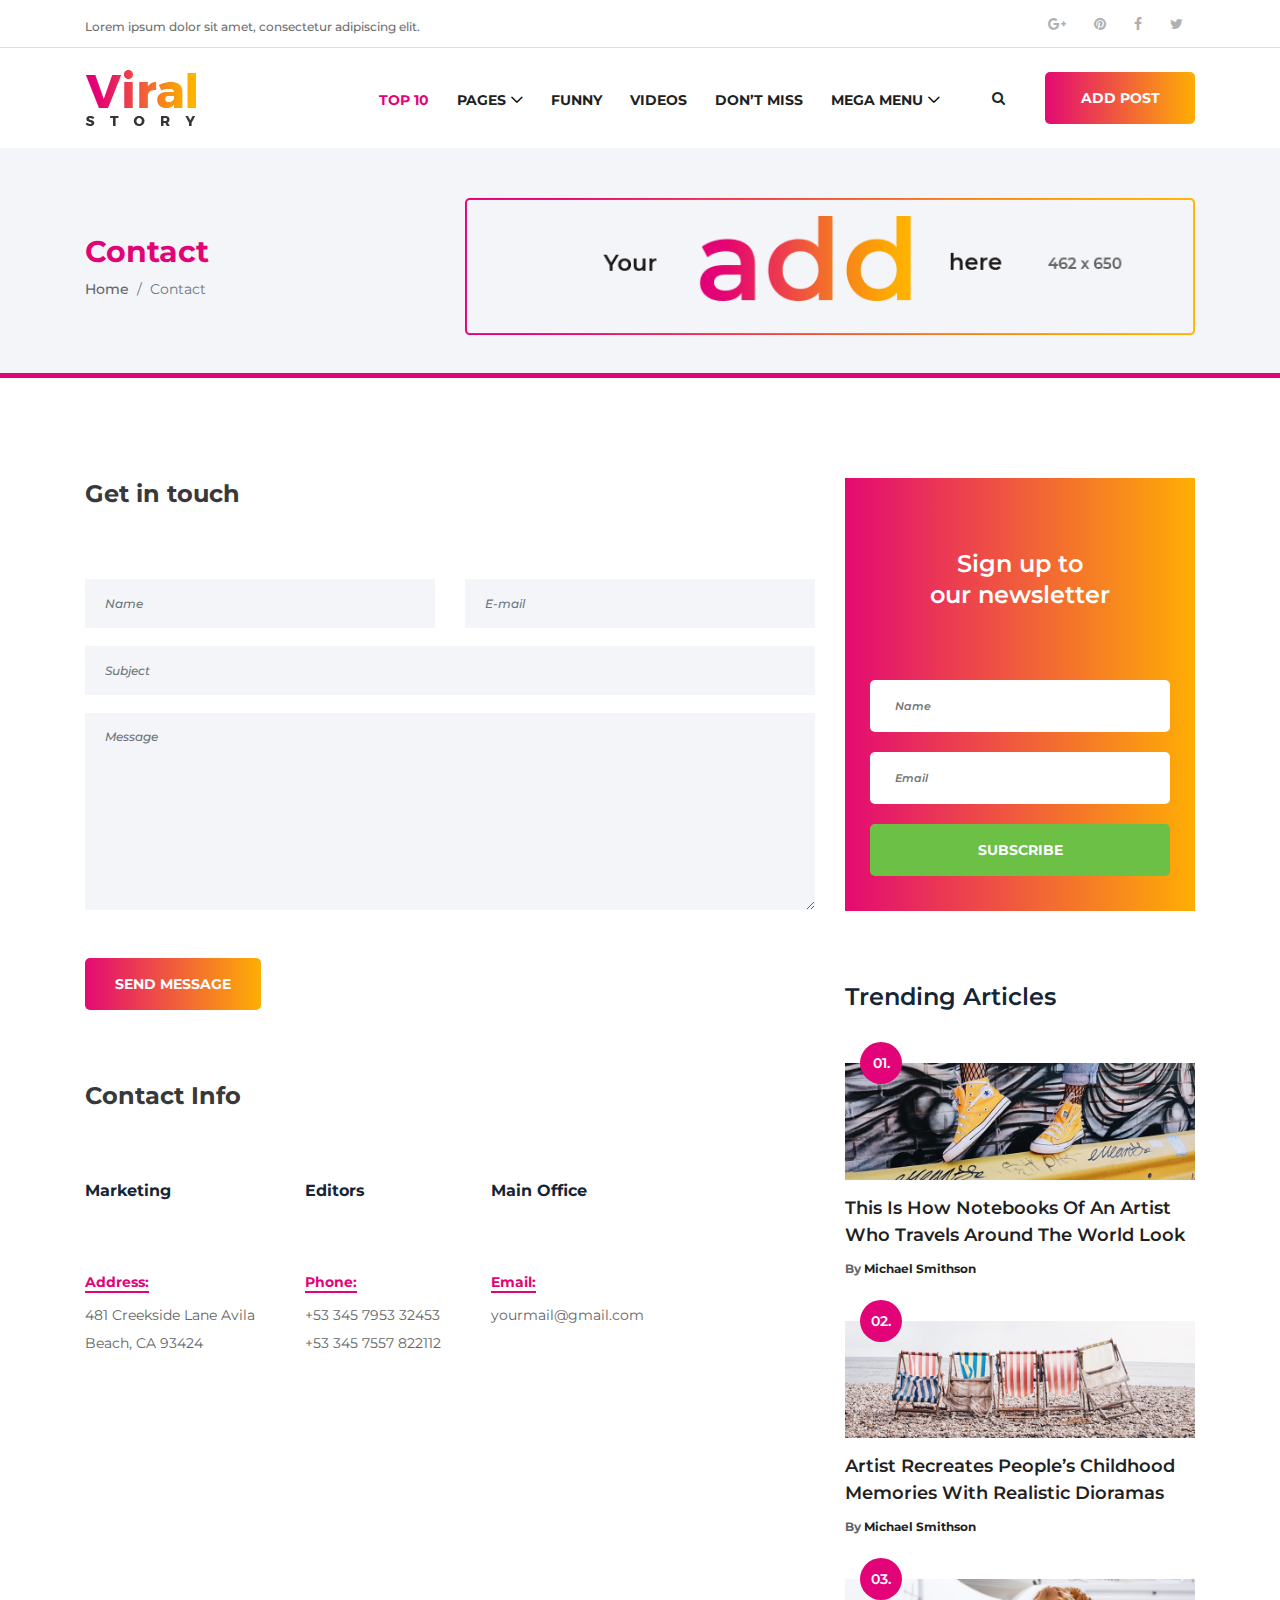
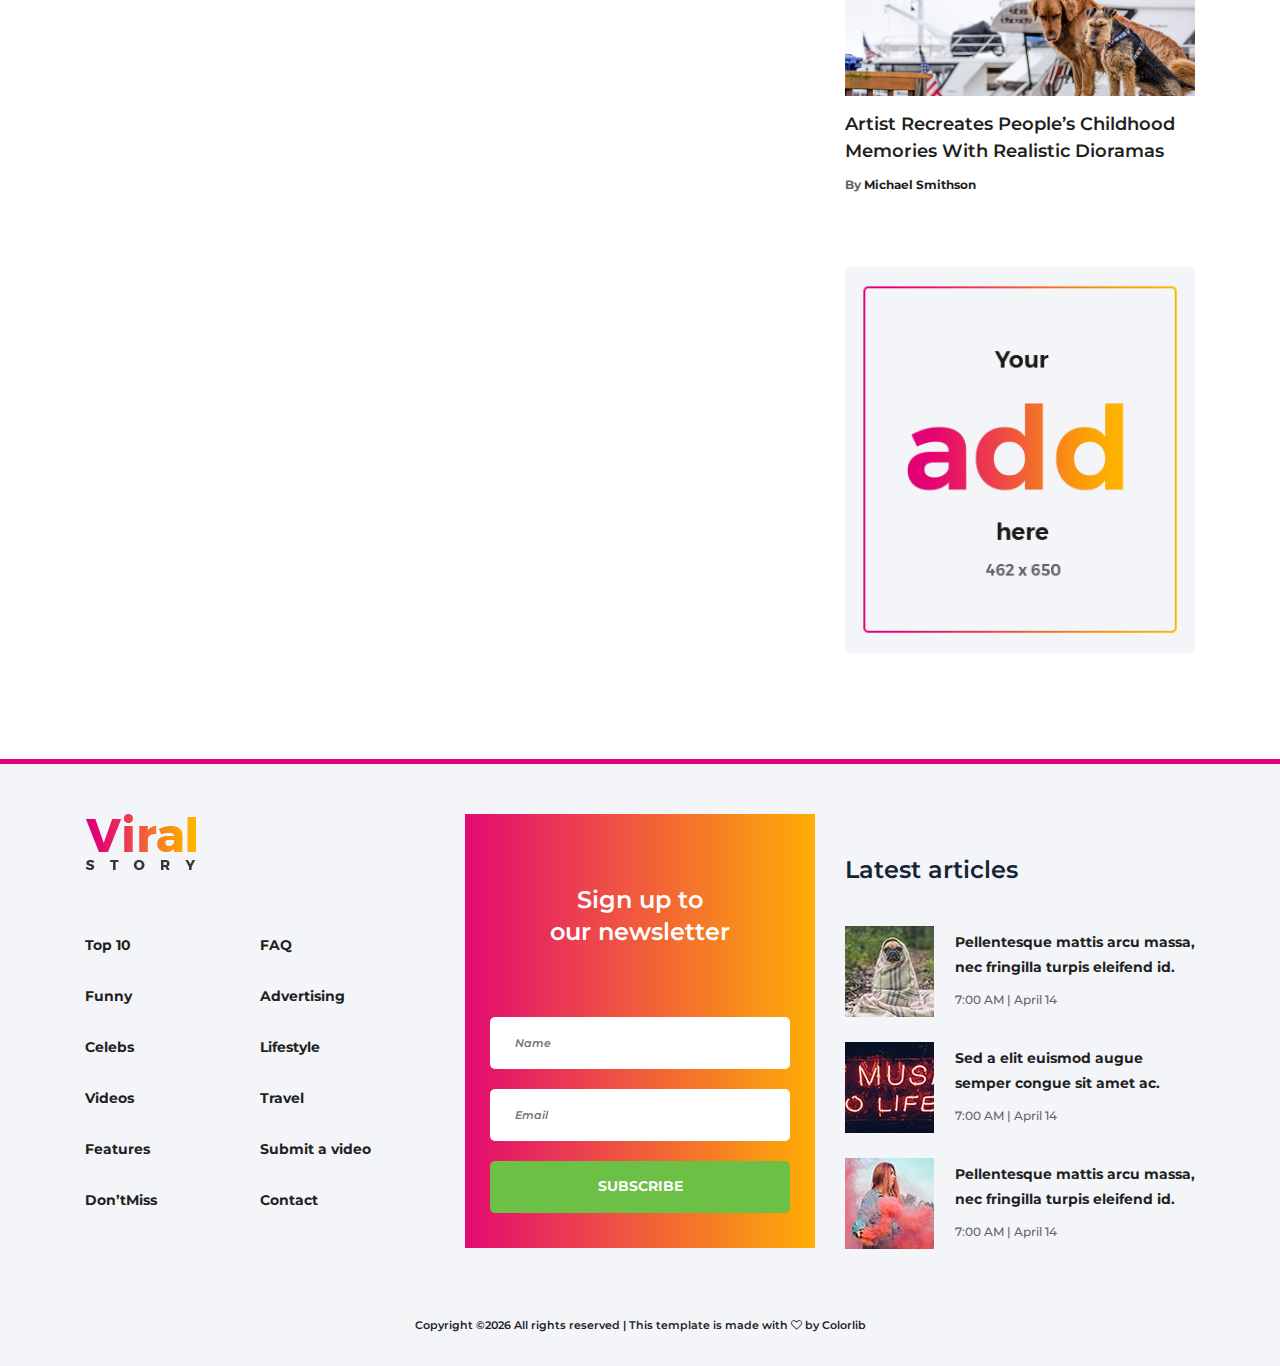
<file: contact.html>
<!DOCTYPE html>
<html lang="en">

<head>
    <meta charset="UTF-8">
    <meta name="description" content="">
    <meta http-equiv="X-UA-Compatible" content="IE=edge">
    <meta name="viewport" content="width=device-width, initial-scale=1, shrink-to-fit=no">
    <!-- The above 4 meta tags *must* come first in the head; any other head content must come *after* these tags -->

    <!-- Title -->
    <title>Viral Story - Viral News Magazine Template</title>

    <!-- Favicon -->
    <link rel="icon" href="img/core-img/favicon.ico">

    <!-- Core Stylesheet -->
    <link rel="stylesheet" href="style.css">

</head>

<body>
    <!-- ##### Header Area Start ##### -->
    <header class="header-area">

        <!-- Top Header Area -->
        <div class="top-header-area">
            <div class="container">
                <div class="row">
                    <div class="col-12">
                        <div class="top-header-content d-flex align-items-center justify-content-between">
                            <!-- Breaking News Area -->
                            <div class="top-breaking-news-area">
                                <div id="breakingNewsTicker" class="ticker">
                                    <ul>
                                        <li><a href="#">Lorem ipsum dolor sit amet, consectetur adipiscing elit.</a></li>
                                        <li><a href="#">Welcome to Colorlib Family.</a></li>
                                        <li><a href="#">Nam eu metus sitsit amet, consec!</a></li>
                                    </ul>
                                </div>
                            </div>

                            <!-- Social Info Area-->
                            <div class="top-social-info-area">
                                <a href="#"><i class="fa fa-google-plus" aria-hidden="true"></i></a>
                                <a href="#"><i class="fa fa-pinterest" aria-hidden="true"></i></a>
                                <a href="#"><i class="fa fa-facebook" aria-hidden="true"></i></a>
                                <a href="#"><i class="fa fa-twitter" aria-hidden="true"></i></a>
                            </div>
                        </div>
                    </div>
                </div>
            </div>
        </div>

        <!-- Navbar Area -->
        <div class="viral-news-main-menu" id="stickyMenu">
            <div class="classy-nav-container breakpoint-off">
                <div class="container">
                    <!-- Menu -->
                    <nav class="classy-navbar justify-content-between" id="viralnewsNav">

                        <!-- Logo -->
                        <a class="nav-brand" href="index.html"><img src="img/core-img/logo.png" alt="Logo"></a>

                        <!-- Navbar Toggler -->
                        <div class="classy-navbar-toggler">
                            <span class="navbarToggler"><span></span><span></span><span></span></span>
                        </div>

                        <!-- Menu -->
                        <div class="classy-menu">

                            <!-- close btn -->
                            <div class="classycloseIcon">
                                <div class="cross-wrap"><span class="top"></span><span class="bottom"></span></div>
                            </div>

                            <!-- Nav Start -->
                            <div class="classynav">
                                <ul>
                                    <li class="active"><a href="catagory.html">Top 10</a></li>
                                    <li><a href="#">Pages</a>
                                        <ul class="dropdown">
                                            <li><a href="index.html">Home</a></li>
                                            <li><a href="catagory.html">Catagories</a></li>
                                            <li><a href="single-post.html">Single Article</a></li>
                                            <li><a href="quize-article.html">Quize Article</a></li>
                                            <li><a href="contact.html">Contact</a></li>
                                            <li><a href="#">Dropdown</a>
                                                <ul class="dropdown">
                                                    <li><a href="index.html">Home</a></li>
                                                    <li><a href="catagory.html">Catagories</a></li>
                                                    <li><a href="single-post.html">Single Article</a></li>
                                                    <li><a href="quize-article.html">Quize Article</a></li>
                                                    <li><a href="contact.html">Contact</a></li>
                                                </ul>
                                            </li>
                                        </ul>
                                    </li>
                                    <li><a href="index.html">Funny</a></li>
                                    <li><a href="index.html">Videos</a></li>
                                    <li><a href="index.html">Don’t Miss</a></li>
                                    <li><a href="#">Mega Menu</a>
                                        <div class="megamenu">
                                            <ul class="single-mega cn-col-4">
                                                <li><a href="index.html">Home</a></li>
                                                <li><a href="catagory.html">Catagories</a></li>
                                                <li><a href="single-post.html">Single Article</a></li>
                                                <li><a href="quize-article.html">Quize Article</a></li>
                                                <li><a href="contact.html">Contact</a></li>
                                            </ul>
                                            <ul class="single-mega cn-col-4">
                                                <li><a href="index.html">Home</a></li>
                                                <li><a href="catagory.html">Catagories</a></li>
                                                <li><a href="single-post.html">Single Article</a></li>
                                                <li><a href="quize-article.html">Quize Article</a></li>
                                                <li><a href="contact.html">Contact</a></li>
                                            </ul>
                                            <ul class="single-mega cn-col-4">
                                                <li><a href="index.html">Home</a></li>
                                                <li><a href="catagory.html">Catagories</a></li>
                                                <li><a href="single-post.html">Single Article</a></li>
                                                <li><a href="quize-article.html">Quize Article</a></li>
                                                <li><a href="contact.html">Contact</a></li>
                                            </ul>
                                            <ul class="single-mega cn-col-4">
                                                <li><a href="index.html">Home</a></li>
                                                <li><a href="catagory.html">Catagories</a></li>
                                                <li><a href="single-post.html">Single Article</a></li>
                                                <li><a href="quize-article.html">Quize Article</a></li>
                                                <li><a href="contact.html">Contact</a></li>
                                            </ul>
                                        </div>
                                    </li>
                                </ul>

                                <!-- Search Button -->
                                <div class="search-btn">
                                    <i id="searchbtn" class="fa fa-search" aria-hidden="true"></i>
                                </div>

                                <!-- Search Form -->
                                <div class="viral-search-form">
                                    <form id="search" action="#" method="get">
                                        <input type="text" name="search-terms" placeholder="Enter your keywords ...">
                                        <button type="submit"><i class="fa fa-search" aria-hidden="true"></i></button>
                                    </form>
                                </div>

                                <!-- Video Post Button -->
                                <div class="add-post-button">
                                    <a href="#" class="btn add-post-btn">Add Post</a>
                                </div>

                            </div>
                            <!-- Nav End -->
                        </div>
                    </nav>
                </div>
            </div>
        </div>
    </header>
    <!-- ##### Header Area End ##### -->

    <!-- ##### Viral News Breadcumb Area Start ##### -->
    <div class="viral-news-breadcumb-area section-padding-50">
        <div class="container h-100">
            <div class="row h-100 align-items-center">

                <!-- Breadcumb Area -->
                <div class="col-12 col-md-4">
                    <h3>Contact</h3>
                    <nav aria-label="breadcrumb">
                        <ol class="breadcrumb">
                            <li class="breadcrumb-item"><a href="#">Home</a></li>
                            <li class="breadcrumb-item active" aria-current="page">Contact</li>
                        </ol>
                    </nav>
                </div>

                <!-- Add Widget -->
                <div class="col-12 col-md-8">
                    <div class="add-widget">
                        <a href="#"><img src="img/bg-img/add2.png" alt=""></a>
                    </div>
                </div>
            </div>
        </div>
    </div>
    <!-- ##### Viral News Breadcumb Area End ##### -->

    <!-- ##### Contact Form Area Start ##### -->
    <div class="contact-area section-padding-100">
        <div class="container">
            <div class="row">
                <div class="col-12 col-lg-8">
                    <!-- Contact Title -->
                    <div class="contact-title">
                        <h4>Get in touch</h4>
                    </div>

                    <!-- Contact Form Area -->
                    <div class="contact-form-area mb-70">
                        <form action="#" method="post">
                            <div class="row">
                                <div class="col-12 col-lg-6">
                                    <input type="text" class="form-control" id="name" placeholder="Name">
                                </div>
                                <div class="col-12 col-lg-6">
                                    <input type="email" class="form-control" id="email" placeholder="E-mail">
                                </div>
                                <div class="col-12">
                                    <input type="text" class="form-control" id="subject" placeholder="Subject">
                                </div>
                                <div class="col-12">
                                    <textarea name="message" class="form-control" id="message" cols="30" rows="10" placeholder="Message"></textarea>
                                </div>
                                <div class="col-12">
                                    <button class="btn viral-btn mt-30" type="submit">Send Message</button>
                                </div>
                            </div>
                        </form>
                    </div>

                    <!-- Contact Info -->
                    <div class="contact-title">
                        <h4>Contact Info</h4>
                    </div>

                    <div class="contact-info-details d-flex mb-100">
                        <!-- Single Contact Information -->
                        <div class="single-contact">
                            <h6 class="mb-70">Marketing</h6>
                            <div class="single-contact-information">
                                <h6>Address:</h6>
                                <p>481 Creekside Lane Avila <br>Beach, CA 93424</p>
                            </div>
                        </div>

                        <!-- Single Contact Information -->
                        <div class="single-contact">
                            <h6 class="mb-70">Editors</h6>
                            <div class="single-contact-information">
                                <h6>Phone:</h6>
                                <p>+53 345 7953 32453 <br>+53 345 7557 822112</p>
                            </div>
                        </div>

                        <!-- Single Contact Information -->
                        <div class="single-contact">
                            <h6 class="mb-70">Main Office</h6>
                            <div class="single-contact-information">
                                <h6>Email:</h6>
                                <p>yourmail@gmail.com</p>
                            </div>
                        </div>
                    </div>

                    <!-- Google Maps Iframe -->
                    <div class="google-maps">
                        <iframe src="https://www.google.com/maps/embed?pb=!1m18!1m12!1m3!1d299449.62596270425!2d-118.5394683879778!3d33.98014598121335!2m3!1f0!2f0!3f0!3m2!1i1024!2i768!4f13.1!3m3!1m2!1s0x80c2c75ddc27da13%3A0xe22fdf6f254608f4!2sLos+Angeles%2C+CA%2C+USA!5e0!3m2!1sen!2sbd!4v1531177364338" allowfullscreen></iframe>
                    </div>
                </div>

                <!-- Blog Sidebar Area -->
                <div class="col-12 col-lg-4">

                    <div class="blog-sidebar-area">

                        <!-- Newsletter Widget -->
                        <div class="newsletter-widget mb-70">
                            <h4>Sign up to <br>our newsletter</h4>
                            <form action="#" method="post">
                                <input type="text" name="text" placeholder="Name">
                                <input type="email" name="email" placeholder="Email">
                                <button type="submit" class="btn w-100">Subscribe</button>
                            </form>
                        </div>

                        <!-- Trending Articles Widget -->
                        <div class="treading-articles-widget mb-70">
                            <h4>Trending Articles</h4>

                            <!-- Single Trending Articles -->
                            <div class="single-blog-post style-4">
                                <!-- Post Thumb -->
                                <div class="post-thumb">
                                    <a href="#"><img src="img/bg-img/15.jpg" alt=""></a>
                                    <span class="serial-number">01.</span>
                                </div>
                                <!-- Post Data -->
                                <div class="post-data">
                                    <a href="#" class="post-title">
                                        <h6>This Is How Notebooks Of An Artist Who Travels Around The World Look</h6>
                                    </a>
                                    <div class="post-meta">
                                        <p class="post-author">By <a href="#">Michael Smithson</a></p>
                                    </div>
                                </div>
                            </div>

                            <!-- Single Trending Articles -->
                            <div class="single-blog-post style-4">
                                <!-- Post Thumb -->
                                <div class="post-thumb">
                                    <a href="#"><img src="img/bg-img/16.jpg" alt=""></a>
                                    <span class="serial-number">02.</span>
                                </div>
                                <!-- Post Data -->
                                <div class="post-data">
                                    <a href="#" class="post-title">
                                        <h6>Artist Recreates People’s Childhood Memories With Realistic Dioramas</h6>
                                    </a>
                                    <div class="post-meta">
                                        <p class="post-author">By <a href="#">Michael Smithson</a></p>
                                    </div>
                                </div>
                            </div>

                            <!-- Single Trending Articles -->
                            <div class="single-blog-post style-4">
                                <!-- Post Thumb -->
                                <div class="post-thumb">
                                    <a href="#"><img src="img/bg-img/17.jpg" alt=""></a>
                                    <span class="serial-number">03.</span>
                                </div>
                                <!-- Post Data -->
                                <div class="post-data">
                                    <a href="#" class="post-title">
                                        <h6>Artist Recreates People’s Childhood Memories With Realistic Dioramas</h6>
                                    </a>
                                    <div class="post-meta">
                                        <p class="post-author">By <a href="#">Michael Smithson</a></p>
                                    </div>
                                </div>
                            </div>

                        </div>

                        <!-- Add Widget -->
                        <div class="add-widget">
                            <a href="#"><img src="img/bg-img/add.png" alt=""></a>
                        </div>
                    </div>
                </div>
            </div>
        </div>
    </div>
    <!-- ##### Contact Form Area End ##### -->

    <!-- ##### Footer Area Start ##### -->
    <footer class="footer-area">

        <!-- Main Footer Area -->
        <div class="main-footer-area">
            <div class="container">
                <div class="row">

                    <!-- Footer Widget Area -->
                    <div class="col-12 col-md-6 col-lg-4">
                        <div class="footer-widget-area">
                            <!-- Footer Logo -->
                            <div class="footer-logo">
                                <a href="index.html"><img src="img/core-img/logo.png" alt=""></a>
                            </div>
                            <!-- Footer Nav -->
                            <div class="footer-nav">
                                <ul>
                                    <li class="active"><a href="#">Top 10</a></li>
                                    <li><a href="#">FAQ</a></li>
                                    <li><a href="#">Funny</a></li>
                                    <li><a href="#">Advertising</a></li>
                                    <li><a href="#">Celebs</a></li>
                                    <li><a href="#">Lifestyle</a></li>
                                    <li><a href="#">Videos</a></li>
                                    <li><a href="#">Travel</a></li>
                                    <li><a href="#">Features</a></li>
                                    <li><a href="#">Submit a video</a></li>
                                    <li><a href="#">Don’tMiss</a></li>
                                    <li><a href="#">Contact</a></li>
                                </ul>
                            </div>
                        </div>
                    </div>

                    <div class="col-12 col-md-6 col-lg-4">
                        <!-- Newsletter Widget -->
                        <div class="newsletter-widget">
                            <h4>Sign up to <br>our newsletter</h4>
                            <form action="#" method="post">
                                <input type="text" name="text" placeholder="Name">
                                <input type="email" name="email" placeholder="Email">
                                <button type="submit" class="btn w-100">Subscribe</button>
                            </form>
                        </div>
                    </div>

                    <!-- Footer Widget Area -->
                    <div class="col-12 col-md-6 col-lg-4">
                        <div class="footer-widget-area">
                            <!-- Widget Title -->
                            <h4 class="widget-title">Latest articles</h4>

                            <!-- Single Latest Post -->
                            <div class="single-blog-post style-2 d-flex align-items-center">
                                <div class="post-thumb">
                                    <a href="#"><img src="img/bg-img/4.jpg" alt=""></a>
                                </div>
                                <div class="post-data">
                                    <a href="#" class="post-title">
                                        <h6>Pellentesque mattis arcu massa, nec fringilla turpis eleifend id.</h6>
                                    </a>
                                    <div class="post-meta">
                                        <p class="post-date"><a href="#">7:00 AM | April 14</a></p>
                                    </div>
                                </div>
                            </div>

                            <!-- Single Latest Post -->
                            <div class="single-blog-post style-2 d-flex align-items-center">
                                <div class="post-thumb">
                                    <a href="#"><img src="img/bg-img/5.jpg" alt=""></a>
                                </div>
                                <div class="post-data">
                                    <a href="#" class="post-title">
                                        <h6>Sed a elit euismod augue semper congue sit amet ac.</h6>
                                    </a>
                                    <div class="post-meta">
                                        <p class="post-date"><a href="#">7:00 AM | April 14</a></p>
                                    </div>
                                </div>
                            </div>

                            <!-- Single Latest Post -->
                            <div class="single-blog-post style-2 d-flex align-items-center">
                                <div class="post-thumb">
                                    <a href="#"><img src="img/bg-img/6.jpg" alt=""></a>
                                </div>
                                <div class="post-data">
                                    <a href="#" class="post-title">
                                        <h6>Pellentesque mattis arcu massa, nec fringilla turpis eleifend id.</h6>
                                    </a>
                                    <div class="post-meta">
                                        <p class="post-date"><a href="#">7:00 AM | April 14</a></p>
                                    </div>
                                </div>
                            </div>

                        </div>
                    </div>
                </div>
            </div>
        </div>

        <!-- Bottom Footer Area -->
        <div class="bottom-footer-area">
            <div class="container h-100">
                <div class="row h-100 align-items-center">
                    <div class="col-12">
                        <!-- Copywrite -->
                        <p><a href="#"><!-- Link back to Colorlib can't be removed. Template is licensed under CC BY 3.0. -->
Copyright &copy;<script>document.write(new Date().getFullYear());</script> All rights reserved | This template is made with <i class="fa fa-heart-o" aria-hidden="true"></i> by <a href="https://colorlib.com" target="_blank">Colorlib</a>
<!-- Link back to Colorlib can't be removed. Template is licensed under CC BY 3.0. --></p>
                    </div>
                </div>
            </div>
        </div>
    </footer>
    <!-- ##### Footer Area Start ##### -->

    <!-- ##### All Javascript Files ##### -->
    <!-- jQuery-2.2.4 js -->
    <script src="js/jquery/jquery-2.2.4.min.js"></script>
    <!-- Popper js -->
    <script src="js/bootstrap/popper.min.js"></script>
    <!-- Bootstrap js -->
    <script src="js/bootstrap/bootstrap.min.js"></script>
    <!-- All Plugins js -->
    <script src="js/plugins/plugins.js"></script>
    <!-- Active js -->
    <script src="js/active.js"></script>
</body>

</html>
</file>
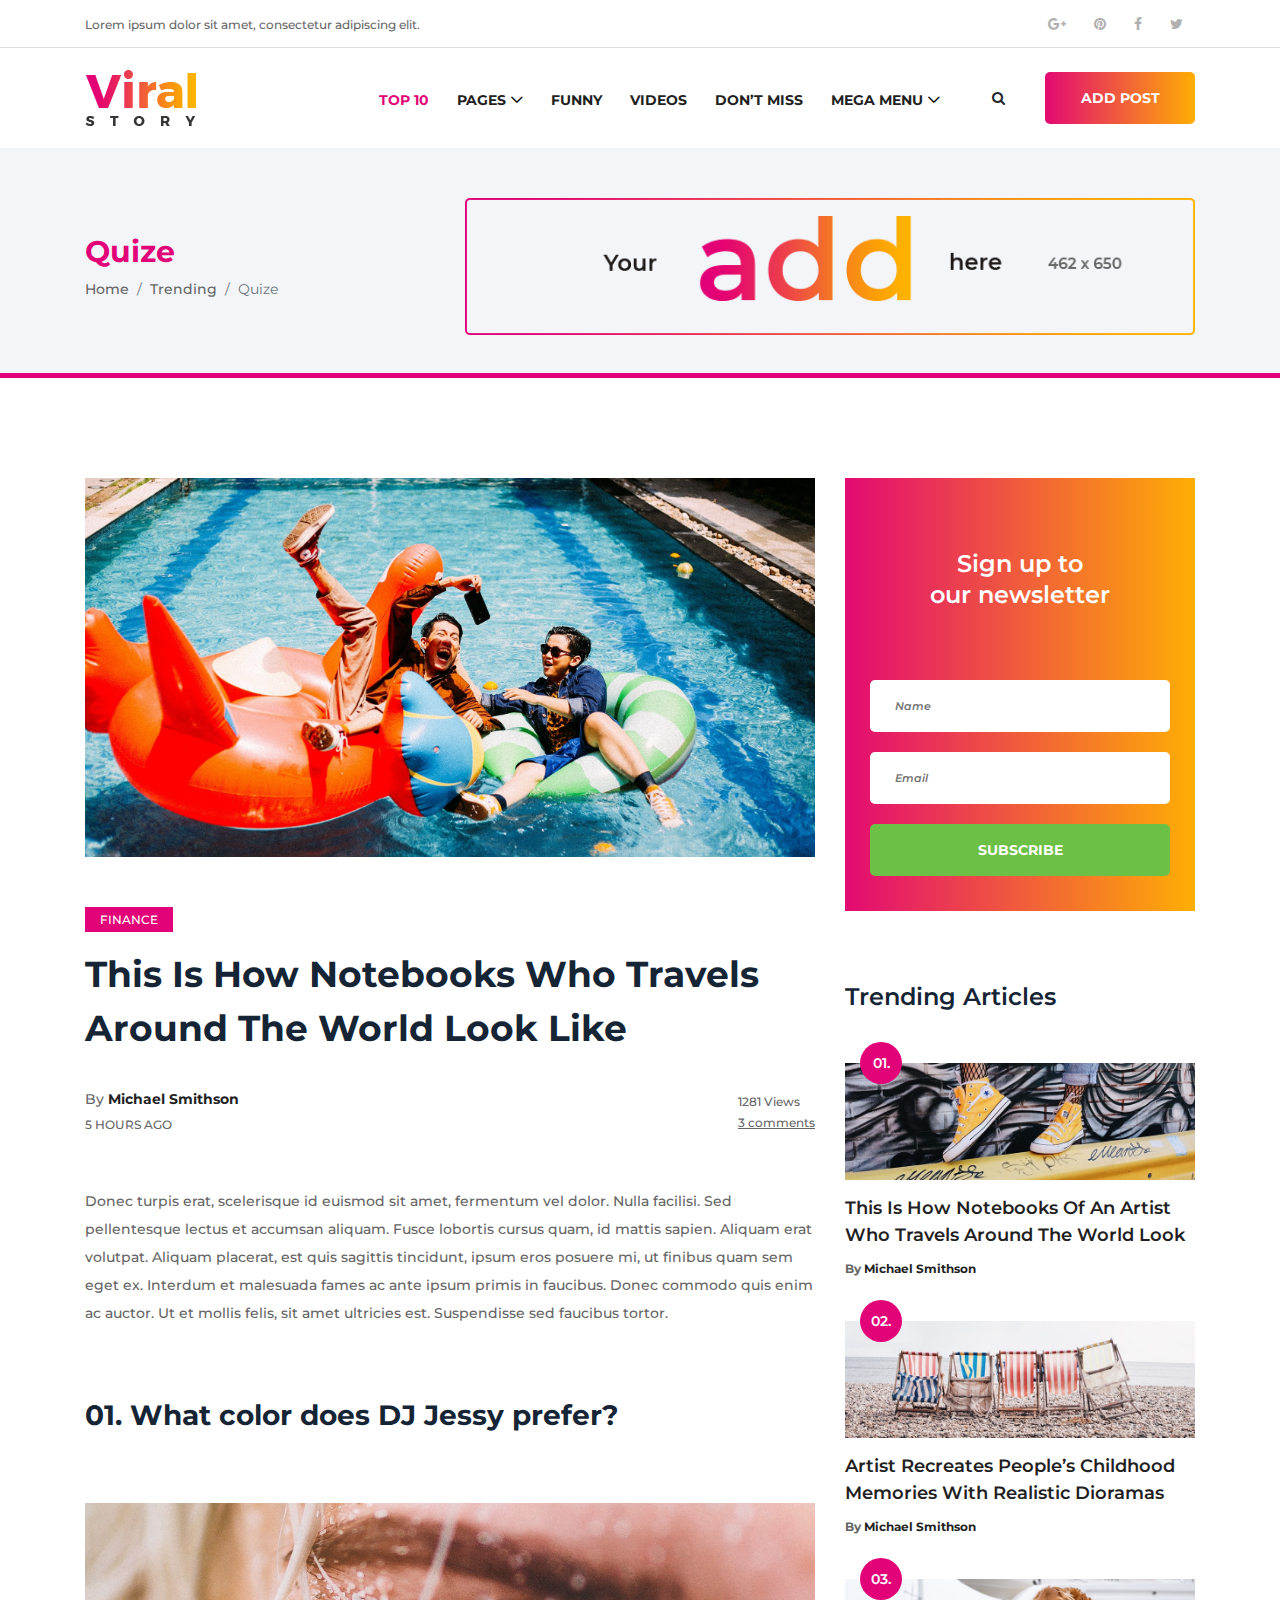
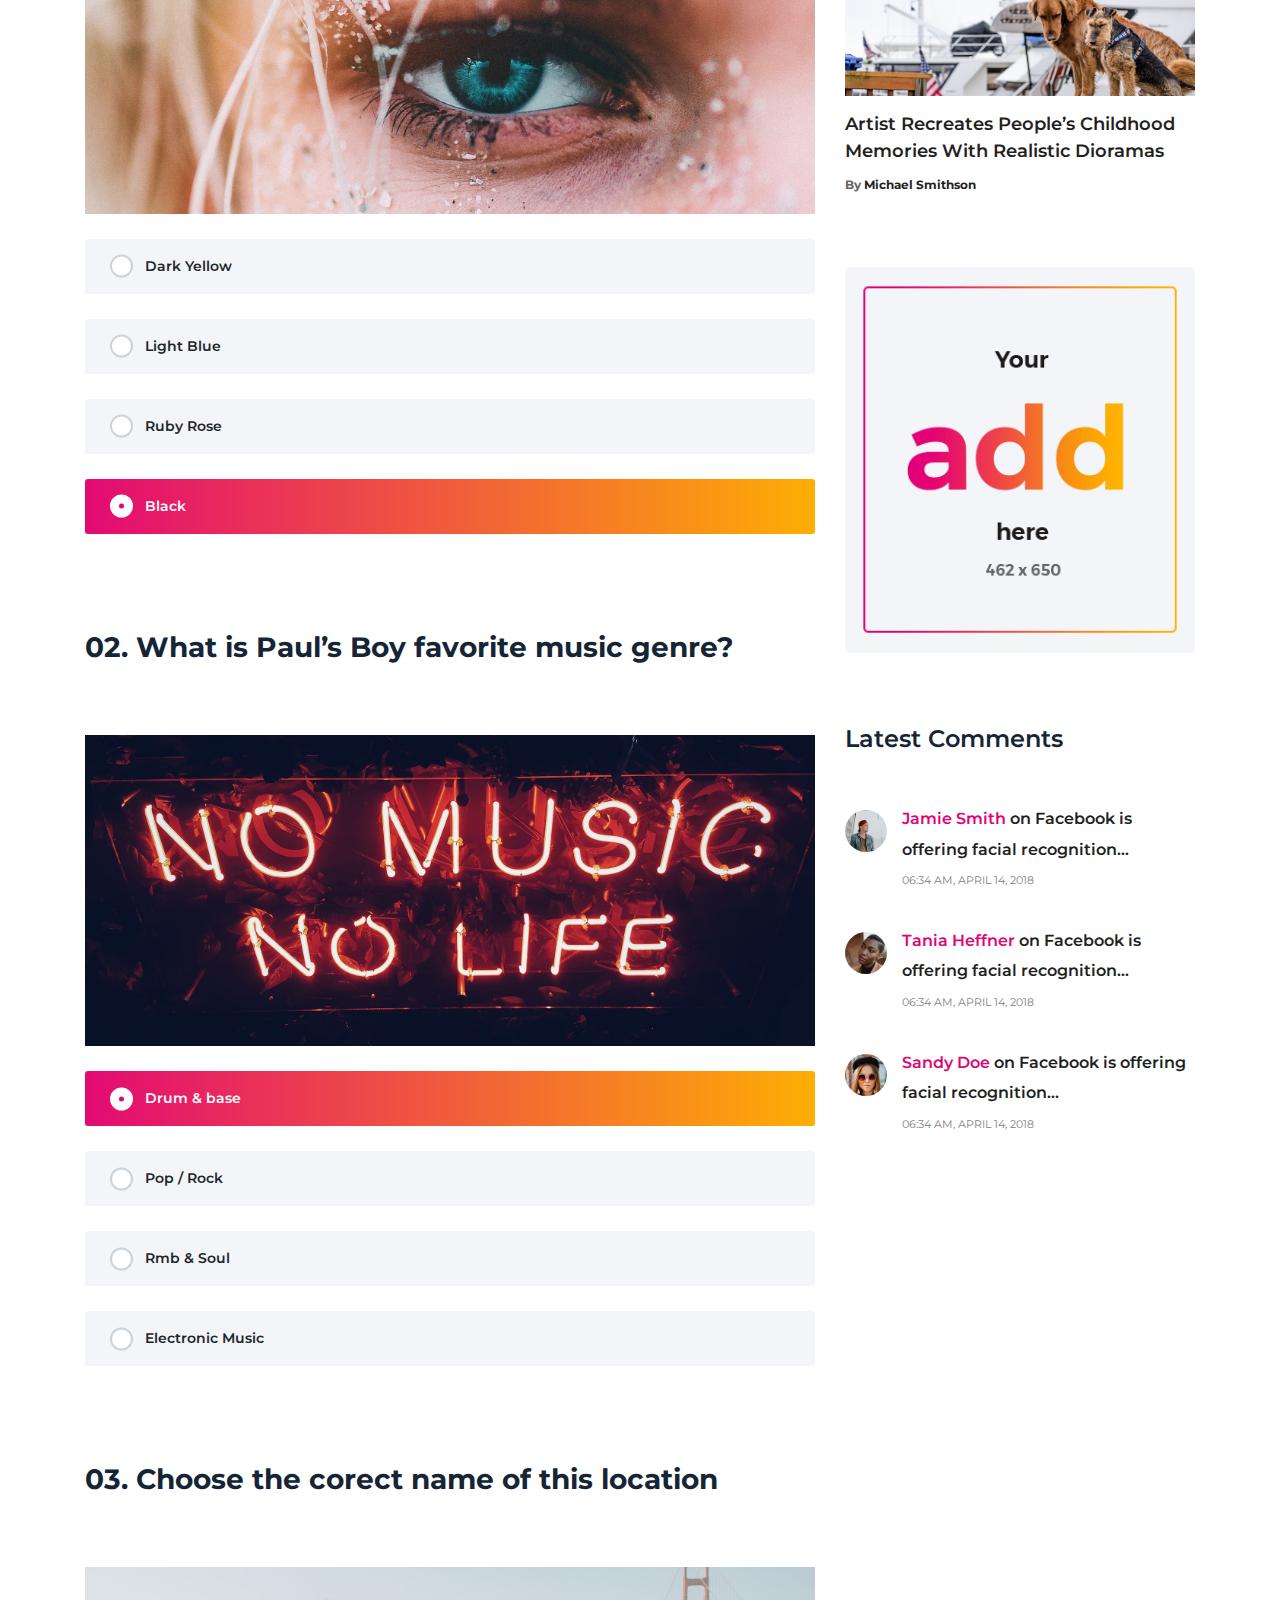
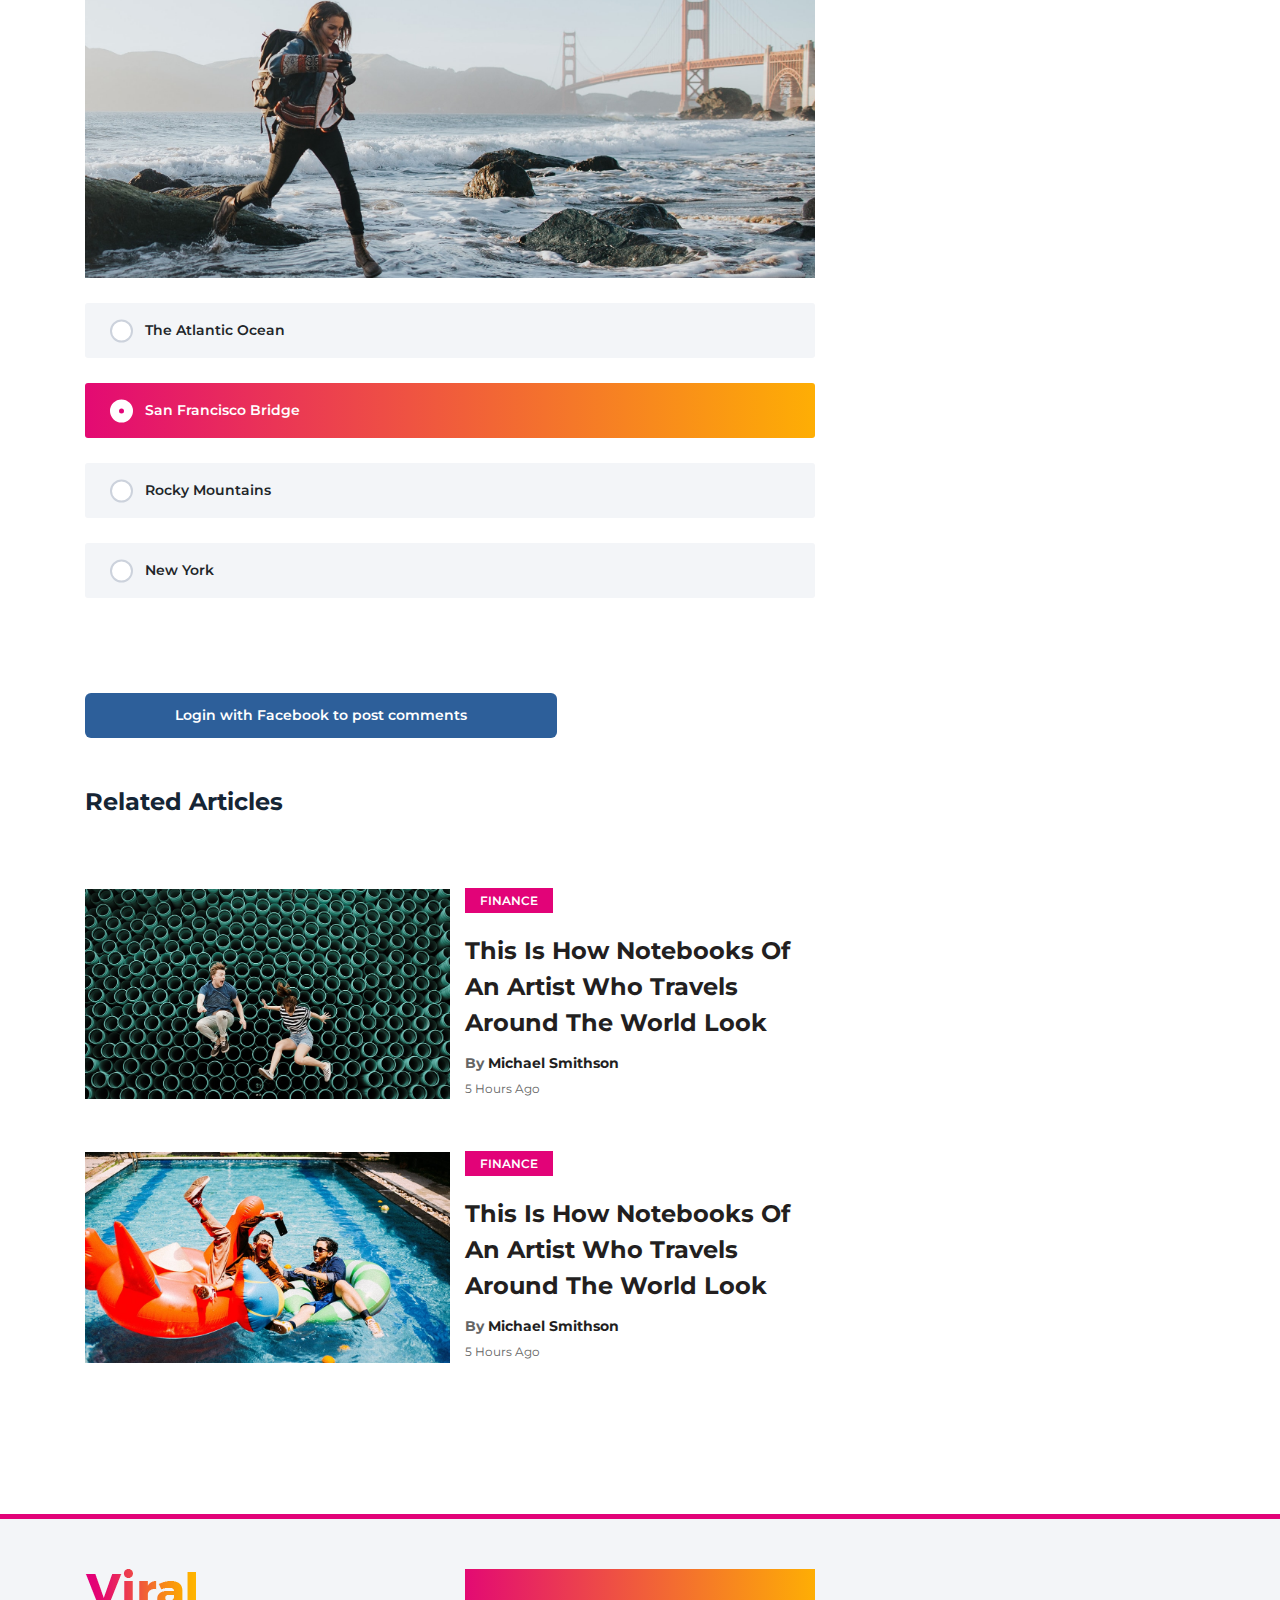
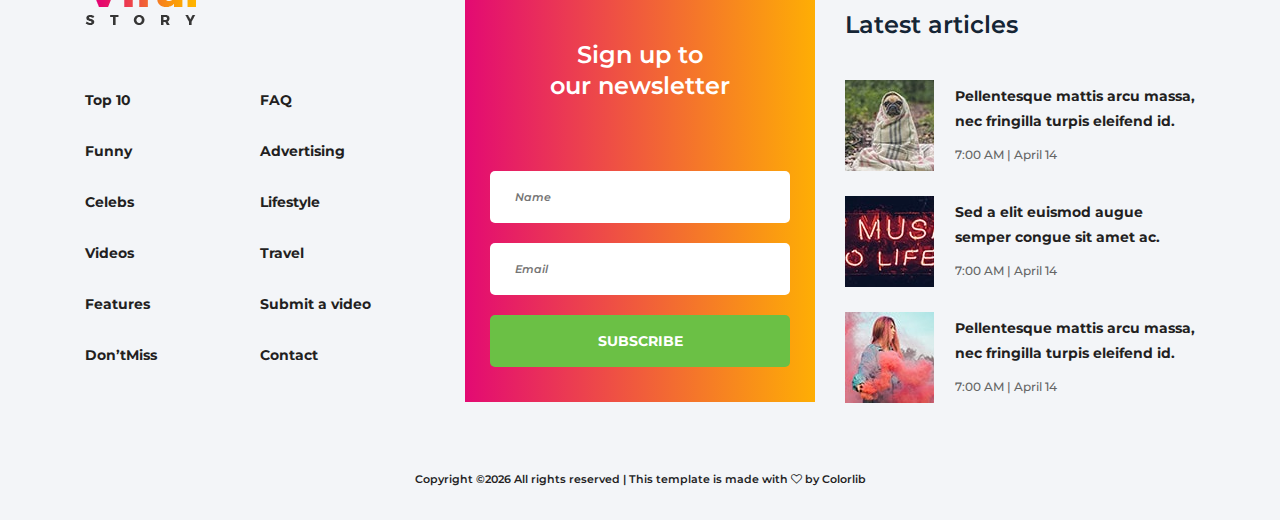
<file: quize-article.html>
<!DOCTYPE html>
<html lang="en">

<head>
    <meta charset="UTF-8">
    <meta name="description" content="">
    <meta http-equiv="X-UA-Compatible" content="IE=edge">
    <meta name="viewport" content="width=device-width, initial-scale=1, shrink-to-fit=no">
    <!-- The above 4 meta tags *must* come first in the head; any other head content must come *after* these tags -->

    <!-- Title -->
    <title>Viral Story - Viral News Magazine Template</title>

    <!-- Favicon -->
    <link rel="icon" href="img/core-img/favicon.ico">

    <!-- Core Stylesheet -->
    <link rel="stylesheet" href="style.css">

</head>

<body>
    <!-- ##### Header Area Start ##### -->
    <header class="header-area">

        <!-- Top Header Area -->
        <div class="top-header-area">
            <div class="container">
                <div class="row">
                    <div class="col-12">
                        <div class="top-header-content d-flex align-items-center justify-content-between">
                            <!-- Breaking News Area -->
                            <div class="top-breaking-news-area">
                                <div id="breakingNewsTicker" class="ticker">
                                    <ul>
                                        <li><a href="#">Lorem ipsum dolor sit amet, consectetur adipiscing elit.</a></li>
                                        <li><a href="#">Welcome to Colorlib Family.</a></li>
                                        <li><a href="#">Nam eu metus sitsit amet, consec!</a></li>
                                    </ul>
                                </div>
                            </div>

                            <!-- Social Info Area-->
                            <div class="top-social-info-area">
                                <a href="#"><i class="fa fa-google-plus" aria-hidden="true"></i></a>
                                <a href="#"><i class="fa fa-pinterest" aria-hidden="true"></i></a>
                                <a href="#"><i class="fa fa-facebook" aria-hidden="true"></i></a>
                                <a href="#"><i class="fa fa-twitter" aria-hidden="true"></i></a>
                            </div>
                        </div>
                    </div>
                </div>
            </div>
        </div>

        <!-- Navbar Area -->
        <div class="viral-news-main-menu" id="stickyMenu">
            <div class="classy-nav-container breakpoint-off">
                <div class="container">
                    <!-- Menu -->
                    <nav class="classy-navbar justify-content-between" id="viralnewsNav">

                        <!-- Logo -->
                        <a class="nav-brand" href="index.html"><img src="img/core-img/logo.png" alt="Logo"></a>

                        <!-- Navbar Toggler -->
                        <div class="classy-navbar-toggler">
                            <span class="navbarToggler"><span></span><span></span><span></span></span>
                        </div>

                        <!-- Menu -->
                        <div class="classy-menu">

                            <!-- close btn -->
                            <div class="classycloseIcon">
                                <div class="cross-wrap"><span class="top"></span><span class="bottom"></span></div>
                            </div>

                            <!-- Nav Start -->
                            <div class="classynav">
                                <ul>
                                    <li class="active"><a href="catagory.html">Top 10</a></li>
                                    <li><a href="#">Pages</a>
                                        <ul class="dropdown">
                                            <li><a href="index.html">Home</a></li>
                                            <li><a href="catagory.html">Catagories</a></li>
                                            <li><a href="single-post.html">Single Article</a></li>
                                            <li><a href="quize-article.html">Quize Article</a></li>
                                            <li><a href="contact.html">Contact</a></li>
                                            <li><a href="#">Dropdown</a>
                                                <ul class="dropdown">
                                                    <li><a href="index.html">Home</a></li>
                                                    <li><a href="catagory.html">Catagories</a></li>
                                                    <li><a href="single-post.html">Single Article</a></li>
                                                    <li><a href="quize-article.html">Quize Article</a></li>
                                                    <li><a href="contact.html">Contact</a></li>
                                                </ul>
                                            </li>
                                        </ul>
                                    </li>
                                    <li><a href="index.html">Funny</a></li>
                                    <li><a href="index.html">Videos</a></li>
                                    <li><a href="index.html">Don’t Miss</a></li>
                                    <li><a href="#">Mega Menu</a>
                                        <div class="megamenu">
                                            <ul class="single-mega cn-col-4">
                                                <li><a href="index.html">Home</a></li>
                                                <li><a href="catagory.html">Catagories</a></li>
                                                <li><a href="single-post.html">Single Article</a></li>
                                                <li><a href="quize-article.html">Quize Article</a></li>
                                                <li><a href="contact.html">Contact</a></li>
                                            </ul>
                                            <ul class="single-mega cn-col-4">
                                                <li><a href="index.html">Home</a></li>
                                                <li><a href="catagory.html">Catagories</a></li>
                                                <li><a href="single-post.html">Single Article</a></li>
                                                <li><a href="quize-article.html">Quize Article</a></li>
                                                <li><a href="contact.html">Contact</a></li>
                                            </ul>
                                            <ul class="single-mega cn-col-4">
                                                <li><a href="index.html">Home</a></li>
                                                <li><a href="catagory.html">Catagories</a></li>
                                                <li><a href="single-post.html">Single Article</a></li>
                                                <li><a href="quize-article.html">Quize Article</a></li>
                                                <li><a href="contact.html">Contact</a></li>
                                            </ul>
                                            <ul class="single-mega cn-col-4">
                                                <li><a href="index.html">Home</a></li>
                                                <li><a href="catagory.html">Catagories</a></li>
                                                <li><a href="single-post.html">Single Article</a></li>
                                                <li><a href="quize-article.html">Quize Article</a></li>
                                                <li><a href="contact.html">Contact</a></li>
                                            </ul>
                                        </div>
                                    </li>
                                </ul>

                                <!-- Search Button -->
                                <div class="search-btn">
                                    <i id="searchbtn" class="fa fa-search" aria-hidden="true"></i>
                                </div>

                                <!-- Search Form -->
                                <div class="viral-search-form">
                                    <form id="search" action="#" method="get">
                                        <input type="text" name="search-terms" placeholder="Enter your keywords ...">
                                        <button type="submit"><i class="fa fa-search" aria-hidden="true"></i></button>
                                    </form>
                                </div>

                                <!-- Video Post Button -->
                                <div class="add-post-button">
                                    <a href="#" class="btn add-post-btn">Add Post</a>
                                </div>

                            </div>
                            <!-- Nav End -->
                        </div>
                    </nav>
                </div>
            </div>
        </div>
    </header>
    <!-- ##### Header Area End ##### -->

    <!-- ##### Viral News Breadcumb Area Start ##### -->
    <div class="viral-news-breadcumb-area section-padding-50">
        <div class="container h-100">
            <div class="row h-100 align-items-center">

                <!-- Breadcumb Area -->
                <div class="col-12 col-md-4">
                    <h3>Quize</h3>
                    <nav aria-label="breadcrumb">
                        <ol class="breadcrumb">
                            <li class="breadcrumb-item"><a href="#">Home</a></li>
                            <li class="breadcrumb-item"><a href="#">Trending</a></li>
                            <li class="breadcrumb-item active" aria-current="page">Quize</li>
                        </ol>
                    </nav>
                </div>

                <!-- Add Widget -->
                <div class="col-12 col-md-8">
                    <div class="add-widget">
                        <a href="#"><img src="img/bg-img/add2.png" alt=""></a>
                    </div>
                </div>
            </div>
        </div>
    </div>
    <!-- ##### Viral News Breadcumb Area End ##### -->

    <!-- ##### Blog Area Start ##### -->
    <div class="blog-area section-padding-100">
        <div class="container">
            <div class="row">
                <div class="col-12 col-lg-8">
                    <div class="blog-posts-area">

                        <!-- Single Featured Post -->
                        <div class="single-blog-post-details">
                            <!-- Post Thumb -->
                            <div class="post-thumb">
                                <img src="img/bg-img/21.jpg" alt="">
                            </div>
                            <!-- Post Data -->
                            <div class="post-data mb-70">
                                <a href="#" class="post-catagory">Finance</a>
                                <h2 class="post-title">This Is How Notebooks Who Travels Around The World Look Like</h2>
                                <div class="post-meta">
                                    <!-- Post Details Meta Data -->
                                    <div class="post-details-meta-data mb-50 d-flex align-items-center justify-content-between">
                                        <!-- Post Author & Date -->
                                        <div class="post-authors-date">
                                            <p class="post-author">By <a href="#">Michael Smithson</a></p>
                                            <p class="post-date">5 Hours Ago</p>
                                        </div>
                                        <!-- View Comments -->
                                        <div class="view-comments">
                                            <p class="views">1281 Views</p>
                                            <a href="#comments" class="comments">3 comments</a>
                                        </div>
                                    </div>
                                    <p>Donec turpis erat, scelerisque id euismod sit amet, fermentum vel dolor. Nulla facilisi. Sed pellentesque lectus et accumsan aliquam. Fusce lobortis cursus quam, id mattis sapien. Aliquam erat volutpat. Aliquam placerat, est quis sagittis tincidunt, ipsum eros posuere mi, ut finibus quam sem eget ex. Interdum et malesuada fames ac ante ipsum primis in faucibus. Donec commodo quis enim ac auctor. Ut et mollis felis, sit amet ultricies est. Suspendisse sed faucibus tortor.</p>
                                </div>
                            </div>

                            <!-- Single Questions Area -->
                            <div class="single-questions-area mb-70">
                                <h3 class="mb-70">01. What color does DJ Jessy prefer?</h3>

                                <div class="questions-thumb">
                                    <img src="img/bg-img/22.jpg" alt="">
                                </div>

                                <div class="questions-options">
                                    <!-- Single Option -->
                                    <input type="radio" id="radio1" name="radio" value="Dark Yellow">
                                    <label for="radio1">Dark Yellow</label>

                                    <!-- Single Option -->
                                    <input type="radio" id="radio2" name="radio" value="Light Blue">
                                    <label for="radio2">Light Blue</label>

                                    <!-- Single Option -->
                                    <input type="radio" id="radio3" name="radio" value="Ruby Rose">
                                    <label for="radio3">Ruby Rose</label>

                                    <!-- Single Option -->
                                    <input type="radio" id="radio4" name="radio" checked value="Black">
                                    <label for="radio4">Black</label>
                                </div>
                            </div>

                            <!-- Single Questions Area -->
                            <div class="single-questions-area mb-70">
                                <h3 class="mb-70">02. What is Paul’s Boy favorite music genre?</h3>

                                <div class="questions-thumb">
                                    <img src="img/bg-img/23.jpg" alt="">
                                </div>

                                <div class="questions-options">
                                    <!-- Single Option -->
                                    <input type="radio" id="radio5" name="radio2" checked value="Drum & base">
                                    <label for="radio5">Drum &amp; base</label>

                                    <!-- Single Option -->
                                    <input type="radio" id="radio6" name="radio2" value="Pop / Rock">
                                    <label for="radio6">Pop / Rock</label>

                                    <!-- Single Option -->
                                    <input type="radio" id="radio7" name="radio2" value="Rmb & Soul">
                                    <label for="radio7">Rmb &amp; Soul</label>

                                    <!-- Single Option -->
                                    <input type="radio" id="radio8" name="radio2" value="Electronic Music">
                                    <label for="radio8">Electronic Music</label>
                                </div>
                            </div>

                            <!-- Single Questions Area -->
                            <div class="single-questions-area mb-70">
                                <h3 class="mb-70">03. Choose the corect name of this location</h3>

                                <div class="questions-thumb">
                                    <img src="img/bg-img/24.jpg" alt="">
                                </div>

                                <div class="questions-options">
                                    <!-- Single Option -->
                                    <input type="radio" id="radio9" name="radio3" value="The Atlantic Ocean">
                                    <label for="radio9">The Atlantic Ocean</label>

                                    <!-- Single Option -->
                                    <input type="radio" id="radio10" name="radio3" checked value="San Francisco Bridge">
                                    <label for="radio10">San Francisco Bridge</label>

                                    <!-- Single Option -->
                                    <input type="radio" id="radio11" name="radio3" value="Rocky Mountains">
                                    <label for="radio11">Rocky Mountains</label>

                                    <!-- Single Option -->
                                    <input type="radio" id="radio12" name="radio3" value="New York">
                                    <label for="radio12">New York</label>
                                </div>
                            </div>

                            <!-- Login with Facebook to post comments -->
                            <div class="login-with-facebook my-5">
                                <a href="#">Login with Facebook to post comments</a>
                            </div>
                        </div>

                        <!-- Related Articles Area -->
                        <div class="related-articles-">
                            <h4 class="mb-70">Related Articles</h4>

                            <div class="row">
                                <!-- Single Post -->
                                <div class="col-12">
                                    <div class="single-blog-post style-3 style-5 d-flex align-items-center mb-50">
                                        <!-- Post Thumb -->
                                        <div class="post-thumb">
                                            <a href="#"><img src="img/bg-img/19.jpg" alt=""></a>
                                        </div>
                                        <!-- Post Data -->
                                        <div class="post-data">
                                            <a href="#" class="post-catagory">Finance</a>
                                            <a href="#" class="post-title">
                                                <h6>This Is How Notebooks Of An Artist Who Travels Around The World Look</h6>
                                            </a>
                                            <div class="post-meta">
                                                <p class="post-author">By <a href="#">Michael Smithson</a></p>
                                                <p class="post-date">5 Hours Ago</p>
                                            </div>
                                        </div>
                                    </div>
                                </div>

                                <!-- Single Post -->
                                <div class="col-12">
                                    <div class="single-blog-post style-3 style-5 d-flex align-items-center mb-50">
                                        <!-- Post Thumb -->
                                        <div class="post-thumb">
                                            <a href="#"><img src="img/bg-img/20.jpg" alt=""></a>
                                        </div>
                                        <!-- Post Data -->
                                        <div class="post-data">
                                            <a href="#" class="post-catagory">Finance</a>
                                            <a href="#" class="post-title">
                                                <h6>This Is How Notebooks Of An Artist Who Travels Around The World Look</h6>
                                            </a>
                                            <div class="post-meta">
                                                <p class="post-author">By <a href="#">Michael Smithson</a></p>
                                                <p class="post-date">5 Hours Ago</p>
                                            </div>
                                        </div>
                                    </div>
                                </div>
                            </div>
                        </div>
                    </div>
                </div>

                <div class="col-12 col-lg-4">
                    <div class="blog-sidebar-area">

                        <!-- Newsletter Widget -->
                        <div class="newsletter-widget mb-70">
                            <h4>Sign up to <br>our newsletter</h4>
                            <form action="#" method="post">
                                <input type="text" name="text" placeholder="Name">
                                <input type="email" name="email" placeholder="Email">
                                <button type="submit" class="btn w-100">Subscribe</button>
                            </form>
                        </div>

                        <!-- Trending Articles Widget -->
                        <div class="treading-articles-widget mb-70">
                            <h4>Trending Articles</h4>

                            <!-- Single Trending Articles -->
                            <div class="single-blog-post style-4">
                                <!-- Post Thumb -->
                                <div class="post-thumb">
                                    <a href="#"><img src="img/bg-img/15.jpg" alt=""></a>
                                    <span class="serial-number">01.</span>
                                </div>
                                <!-- Post Data -->
                                <div class="post-data">
                                    <a href="#" class="post-title">
                                        <h6>This Is How Notebooks Of An Artist Who Travels Around The World Look</h6>
                                    </a>
                                    <div class="post-meta">
                                        <p class="post-author">By <a href="#">Michael Smithson</a></p>
                                    </div>
                                </div>
                            </div>

                            <!-- Single Trending Articles -->
                            <div class="single-blog-post style-4">
                                <!-- Post Thumb -->
                                <div class="post-thumb">
                                    <a href="#"><img src="img/bg-img/16.jpg" alt=""></a>
                                    <span class="serial-number">02.</span>
                                </div>
                                <!-- Post Data -->
                                <div class="post-data">
                                    <a href="#" class="post-title">
                                        <h6>Artist Recreates People’s Childhood Memories With Realistic Dioramas</h6>
                                    </a>
                                    <div class="post-meta">
                                        <p class="post-author">By <a href="#">Michael Smithson</a></p>
                                    </div>
                                </div>
                            </div>

                            <!-- Single Trending Articles -->
                            <div class="single-blog-post style-4">
                                <!-- Post Thumb -->
                                <div class="post-thumb">
                                    <a href="#"><img src="img/bg-img/17.jpg" alt=""></a>
                                    <span class="serial-number">03.</span>
                                </div>
                                <!-- Post Data -->
                                <div class="post-data">
                                    <a href="#" class="post-title">
                                        <h6>Artist Recreates People’s Childhood Memories With Realistic Dioramas</h6>
                                    </a>
                                    <div class="post-meta">
                                        <p class="post-author">By <a href="#">Michael Smithson</a></p>
                                    </div>
                                </div>
                            </div>

                        </div>

                        <!-- Add Widget -->
                        <div class="add-widget mb-70">
                            <a href="#"><img src="img/bg-img/add.png" alt=""></a>
                        </div>

                        <!-- Latest Comments -->
                        <div class="latest-comments-widget">
                            <h4>Latest Comments</h4>

                            <!-- Single Comment Widget -->
                            <div class="single-comments d-flex">
                                <div class="comments-thumbnail">
                                    <img src="img/bg-img/t1.jpg" alt="">
                                </div>
                                <div class="comments-text">
                                    <a href="#"><span>Jamie Smith</span> on Facebook is offering facial recognition...</a>
                                    <p>06:34 am, April 14, 2018</p>
                                </div>
                            </div>

                            <!-- Single Comment Widget -->
                            <div class="single-comments d-flex">
                                <div class="comments-thumbnail">
                                    <img src="img/bg-img/t2.jpg" alt="">
                                </div>
                                <div class="comments-text">
                                    <a href="#"><span>Tania Heffner</span> on Facebook is offering facial recognition...</a>
                                    <p>06:34 am, April 14, 2018</p>
                                </div>
                            </div>

                            <!-- Single Comment Widget -->
                            <div class="single-comments d-flex">
                                <div class="comments-thumbnail">
                                    <img src="img/bg-img/t3.jpg" alt="">
                                </div>
                                <div class="comments-text">
                                    <a href="#"><span>Sandy Doe</span> on Facebook is offering facial recognition...</a>
                                    <p>06:34 am, April 14, 2018</p>
                                </div>
                            </div>
                        </div>
                    </div>
                </div>
            </div>
        </div>
    </div>
    <!-- ##### Blog Area End ##### -->

    <!-- ##### Footer Area Start ##### -->
    <footer class="footer-area">

        <!-- Main Footer Area -->
        <div class="main-footer-area">
            <div class="container">
                <div class="row">

                    <!-- Footer Widget Area -->
                    <div class="col-12 col-md-6 col-lg-4">
                        <div class="footer-widget-area">
                            <!-- Footer Logo -->
                            <div class="footer-logo">
                                <a href="index.html"><img src="img/core-img/logo.png" alt=""></a>
                            </div>
                            <!-- Footer Nav -->
                            <div class="footer-nav">
                                <ul>
                                    <li class="active"><a href="#">Top 10</a></li>
                                    <li><a href="#">FAQ</a></li>
                                    <li><a href="#">Funny</a></li>
                                    <li><a href="#">Advertising</a></li>
                                    <li><a href="#">Celebs</a></li>
                                    <li><a href="#">Lifestyle</a></li>
                                    <li><a href="#">Videos</a></li>
                                    <li><a href="#">Travel</a></li>
                                    <li><a href="#">Features</a></li>
                                    <li><a href="#">Submit a video</a></li>
                                    <li><a href="#">Don’tMiss</a></li>
                                    <li><a href="#">Contact</a></li>
                                </ul>
                            </div>
                        </div>
                    </div>

                    <div class="col-12 col-md-6 col-lg-4">
                        <!-- Newsletter Widget -->
                        <div class="newsletter-widget">
                            <h4>Sign up to <br>our newsletter</h4>
                            <form action="#" method="post">
                                <input type="text" name="text" placeholder="Name">
                                <input type="email" name="email" placeholder="Email">
                                <button type="submit" class="btn w-100">Subscribe</button>
                            </form>
                        </div>
                    </div>

                    <!-- Footer Widget Area -->
                    <div class="col-12 col-md-6 col-lg-4">
                        <div class="footer-widget-area">
                            <!-- Widget Title -->
                            <h4 class="widget-title">Latest articles</h4>

                            <!-- Single Latest Post -->
                            <div class="single-blog-post style-2 d-flex align-items-center">
                                <div class="post-thumb">
                                    <a href="#"><img src="img/bg-img/4.jpg" alt=""></a>
                                </div>
                                <div class="post-data">
                                    <a href="#" class="post-title">
                                        <h6>Pellentesque mattis arcu massa, nec fringilla turpis eleifend id.</h6>
                                    </a>
                                    <div class="post-meta">
                                        <p class="post-date"><a href="#">7:00 AM | April 14</a></p>
                                    </div>
                                </div>
                            </div>

                            <!-- Single Latest Post -->
                            <div class="single-blog-post style-2 d-flex align-items-center">
                                <div class="post-thumb">
                                    <a href="#"><img src="img/bg-img/5.jpg" alt=""></a>
                                </div>
                                <div class="post-data">
                                    <a href="#" class="post-title">
                                        <h6>Sed a elit euismod augue semper congue sit amet ac.</h6>
                                    </a>
                                    <div class="post-meta">
                                        <p class="post-date"><a href="#">7:00 AM | April 14</a></p>
                                    </div>
                                </div>
                            </div>

                            <!-- Single Latest Post -->
                            <div class="single-blog-post style-2 d-flex align-items-center">
                                <div class="post-thumb">
                                    <a href="#"><img src="img/bg-img/6.jpg" alt=""></a>
                                </div>
                                <div class="post-data">
                                    <a href="#" class="post-title">
                                        <h6>Pellentesque mattis arcu massa, nec fringilla turpis eleifend id.</h6>
                                    </a>
                                    <div class="post-meta">
                                        <p class="post-date"><a href="#">7:00 AM | April 14</a></p>
                                    </div>
                                </div>
                            </div>

                        </div>
                    </div>
                </div>
            </div>
        </div>

        <!-- Bottom Footer Area -->
        <div class="bottom-footer-area">
            <div class="container h-100">
                <div class="row h-100 align-items-center">
                    <div class="col-12">
                        <!-- Copywrite -->
                        <p><a href="#"><!-- Link back to Colorlib can't be removed. Template is licensed under CC BY 3.0. -->
Copyright &copy;<script>document.write(new Date().getFullYear());</script> All rights reserved | This template is made with <i class="fa fa-heart-o" aria-hidden="true"></i> by <a href="https://colorlib.com" target="_blank">Colorlib</a>
<!-- Link back to Colorlib can't be removed. Template is licensed under CC BY 3.0. --></p>
                    </div>
                </div>
            </div>
        </div>
    </footer>
    <!-- ##### Footer Area Start ##### -->

    <!-- ##### All Javascript Files ##### -->
    <!-- jQuery-2.2.4 js -->
    <script src="js/jquery/jquery-2.2.4.min.js"></script>
    <!-- Popper js -->
    <script src="js/bootstrap/popper.min.js"></script>
    <!-- Bootstrap js -->
    <script src="js/bootstrap/bootstrap.min.js"></script>
    <!-- All Plugins js -->
    <script src="js/plugins/plugins.js"></script>
    <!-- Active js -->
    <script src="js/active.js"></script>
</body>

</html>
</file>
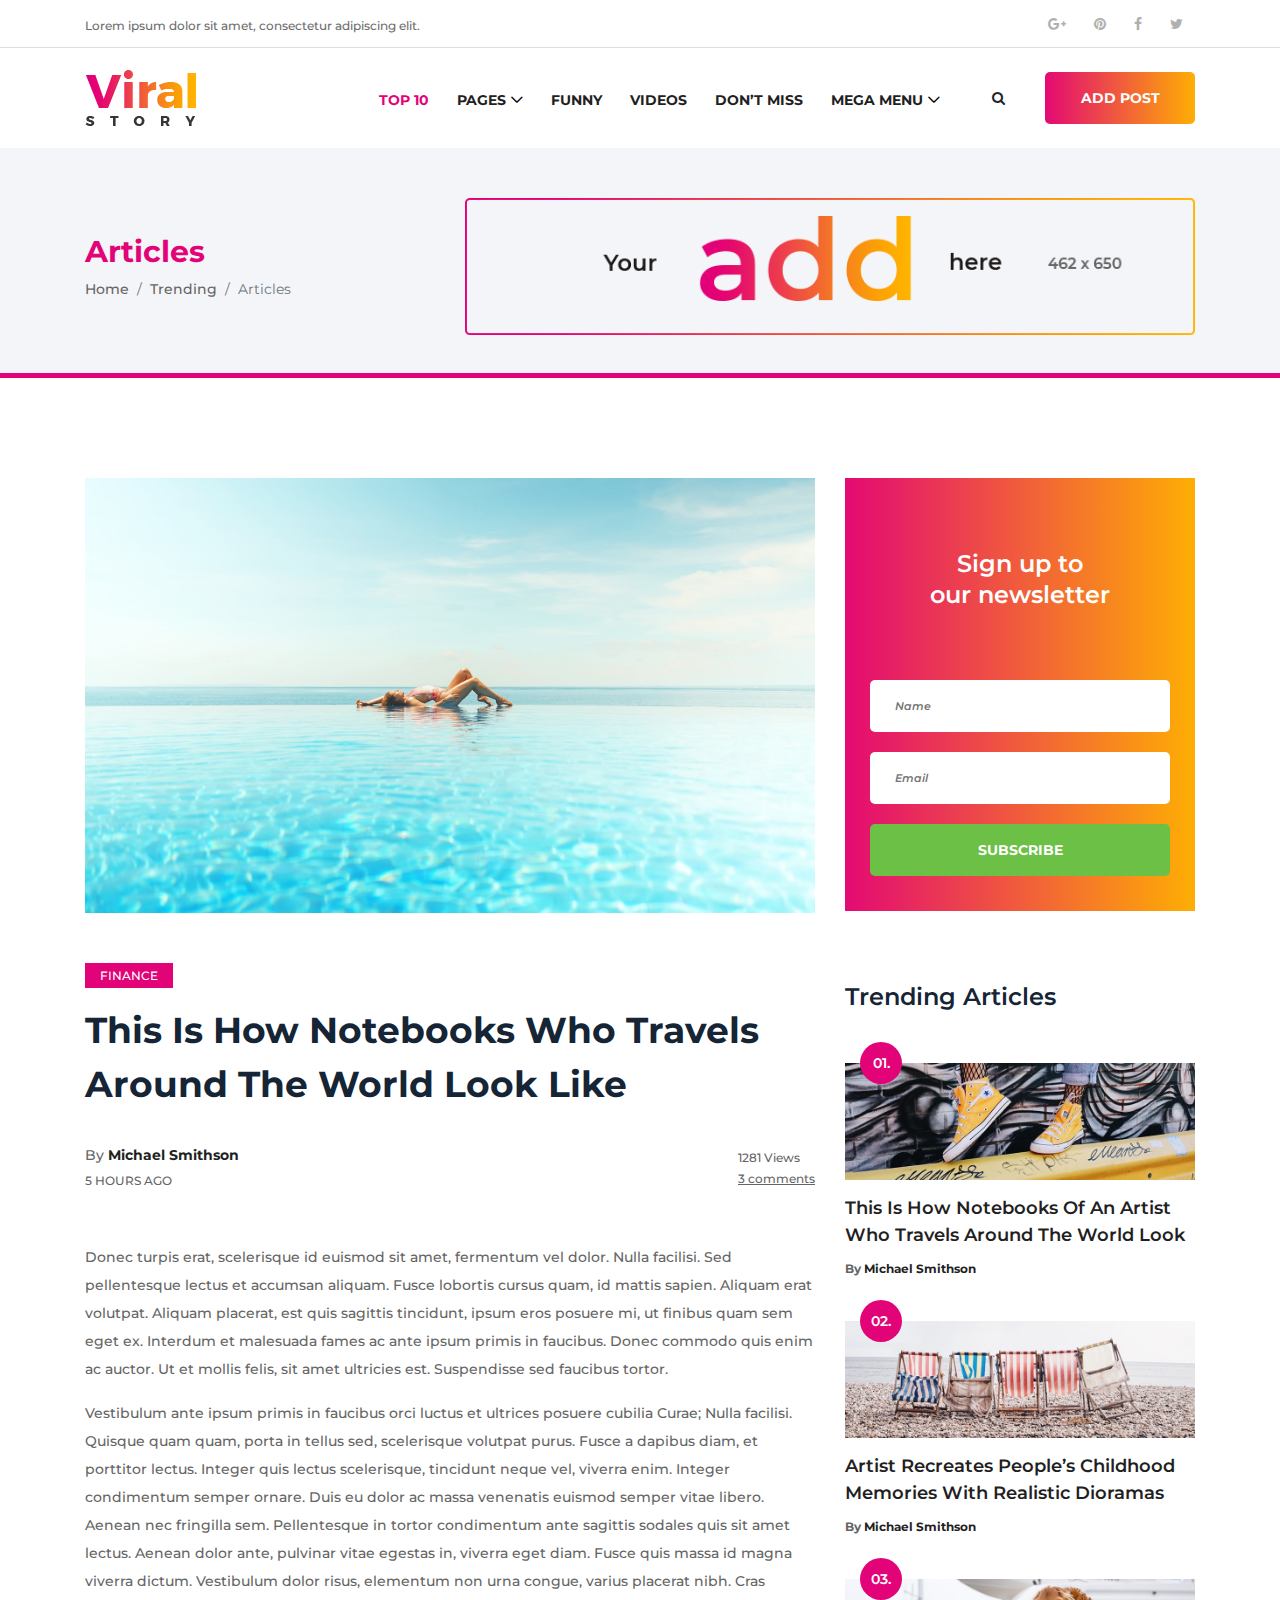
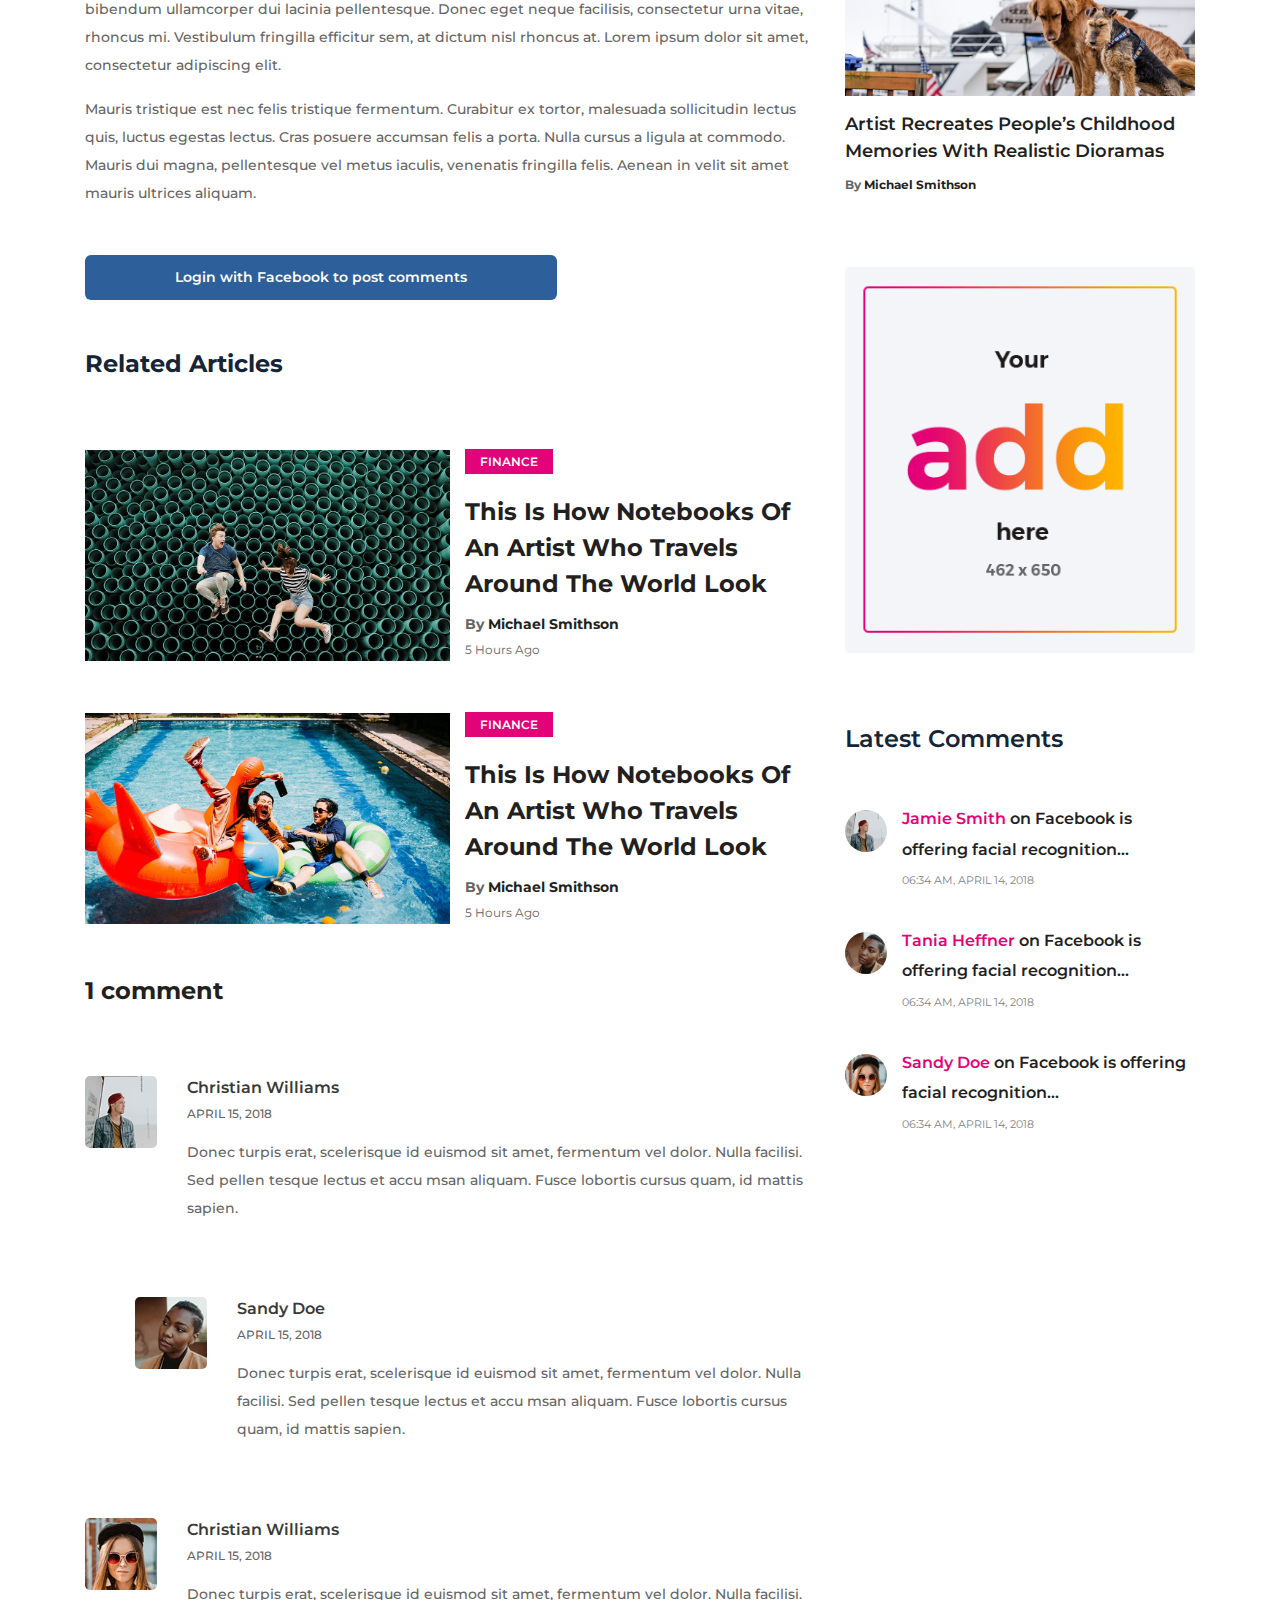
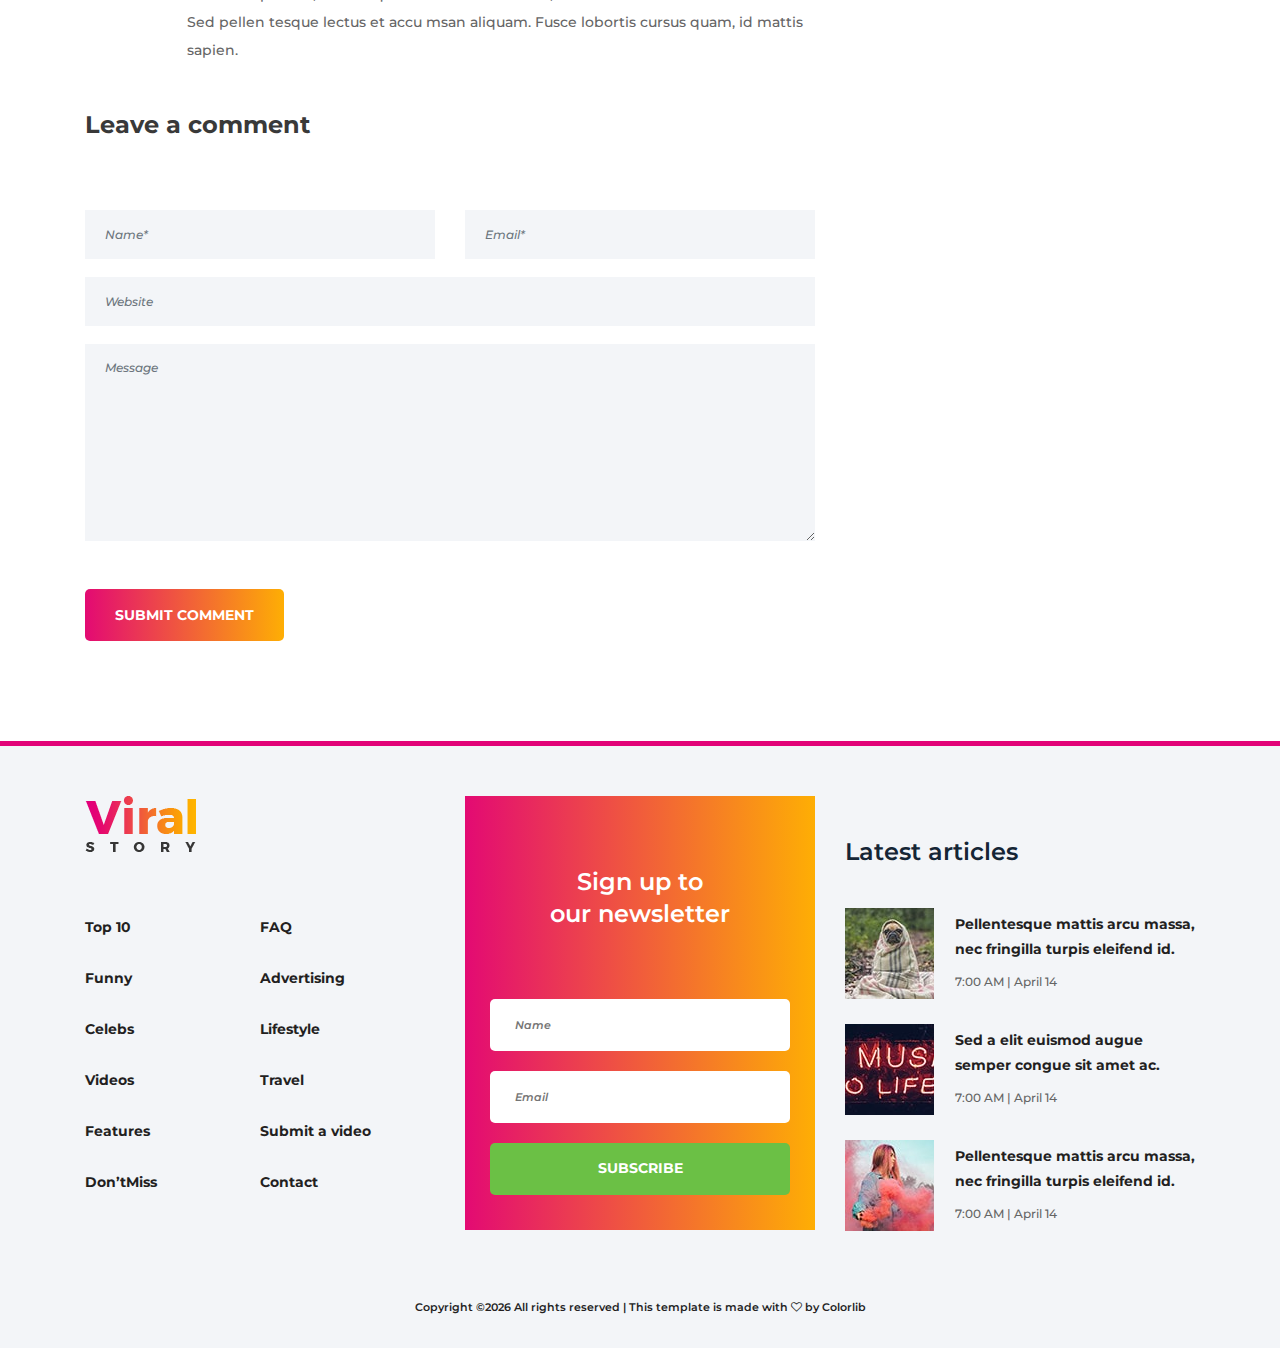
<file: single-post.html>
<!DOCTYPE html>
<html lang="en">

<head>
    <meta charset="UTF-8">
    <meta name="description" content="">
    <meta http-equiv="X-UA-Compatible" content="IE=edge">
    <meta name="viewport" content="width=device-width, initial-scale=1, shrink-to-fit=no">
    <!-- The above 4 meta tags *must* come first in the head; any other head content must come *after* these tags -->

    <!-- Title -->
    <title>Viral Story - Viral News Magazine Template</title>

    <!-- Favicon -->
    <link rel="icon" href="img/core-img/favicon.ico">

    <!-- Core Stylesheet -->
    <link rel="stylesheet" href="style.css">

</head>

<body>
    <!-- ##### Header Area Start ##### -->
    <header class="header-area">

        <!-- Top Header Area -->
        <div class="top-header-area">
            <div class="container">
                <div class="row">
                    <div class="col-12">
                        <div class="top-header-content d-flex align-items-center justify-content-between">
                            <!-- Breaking News Area -->
                            <div class="top-breaking-news-area">
                                <div id="breakingNewsTicker" class="ticker">
                                    <ul>
                                        <li><a href="#">Lorem ipsum dolor sit amet, consectetur adipiscing elit.</a></li>
                                        <li><a href="#">Welcome to Colorlib Family.</a></li>
                                        <li><a href="#">Nam eu metus sitsit amet, consec!</a></li>
                                    </ul>
                                </div>
                            </div>

                            <!-- Social Info Area-->
                            <div class="top-social-info-area">
                                <a href="#"><i class="fa fa-google-plus" aria-hidden="true"></i></a>
                                <a href="#"><i class="fa fa-pinterest" aria-hidden="true"></i></a>
                                <a href="#"><i class="fa fa-facebook" aria-hidden="true"></i></a>
                                <a href="#"><i class="fa fa-twitter" aria-hidden="true"></i></a>
                            </div>
                        </div>
                    </div>
                </div>
            </div>
        </div>

        <!-- Navbar Area -->
        <div class="viral-news-main-menu" id="stickyMenu">
            <div class="classy-nav-container breakpoint-off">
                <div class="container">
                    <!-- Menu -->
                    <nav class="classy-navbar justify-content-between" id="viralnewsNav">

                        <!-- Logo -->
                        <a class="nav-brand" href="index.html"><img src="img/core-img/logo.png" alt="Logo"></a>

                        <!-- Navbar Toggler -->
                        <div class="classy-navbar-toggler">
                            <span class="navbarToggler"><span></span><span></span><span></span></span>
                        </div>

                        <!-- Menu -->
                        <div class="classy-menu">

                            <!-- close btn -->
                            <div class="classycloseIcon">
                                <div class="cross-wrap"><span class="top"></span><span class="bottom"></span></div>
                            </div>

                            <!-- Nav Start -->
                            <div class="classynav">
                                <ul>
                                    <li class="active"><a href="catagory.html">Top 10</a></li>
                                    <li><a href="#">Pages</a>
                                        <ul class="dropdown">
                                            <li><a href="index.html">Home</a></li>
                                            <li><a href="catagory.html">Catagories</a></li>
                                            <li><a href="single-post.html">Single Article</a></li>
                                            <li><a href="quize-article.html">Quize Article</a></li>
                                            <li><a href="contact.html">Contact</a></li>
                                            <li><a href="#">Dropdown</a>
                                                <ul class="dropdown">
                                                    <li><a href="index.html">Home</a></li>
                                                    <li><a href="catagory.html">Catagories</a></li>
                                                    <li><a href="single-post.html">Single Article</a></li>
                                                    <li><a href="quize-article.html">Quize Article</a></li>
                                                    <li><a href="contact.html">Contact</a></li>
                                                </ul>
                                            </li>
                                        </ul>
                                    </li>
                                    <li><a href="index.html">Funny</a></li>
                                    <li><a href="index.html">Videos</a></li>
                                    <li><a href="index.html">Don’t Miss</a></li>
                                    <li><a href="#">Mega Menu</a>
                                        <div class="megamenu">
                                            <ul class="single-mega cn-col-4">
                                                <li><a href="index.html">Home</a></li>
                                                <li><a href="catagory.html">Catagories</a></li>
                                                <li><a href="single-post.html">Single Article</a></li>
                                                <li><a href="quize-article.html">Quize Article</a></li>
                                                <li><a href="contact.html">Contact</a></li>
                                            </ul>
                                            <ul class="single-mega cn-col-4">
                                                <li><a href="index.html">Home</a></li>
                                                <li><a href="catagory.html">Catagories</a></li>
                                                <li><a href="single-post.html">Single Article</a></li>
                                                <li><a href="quize-article.html">Quize Article</a></li>
                                                <li><a href="contact.html">Contact</a></li>
                                            </ul>
                                            <ul class="single-mega cn-col-4">
                                                <li><a href="index.html">Home</a></li>
                                                <li><a href="catagory.html">Catagories</a></li>
                                                <li><a href="single-post.html">Single Article</a></li>
                                                <li><a href="quize-article.html">Quize Article</a></li>
                                                <li><a href="contact.html">Contact</a></li>
                                            </ul>
                                            <ul class="single-mega cn-col-4">
                                                <li><a href="index.html">Home</a></li>
                                                <li><a href="catagory.html">Catagories</a></li>
                                                <li><a href="single-post.html">Single Article</a></li>
                                                <li><a href="quize-article.html">Quize Article</a></li>
                                                <li><a href="contact.html">Contact</a></li>
                                            </ul>
                                        </div>
                                    </li>
                                </ul>

                                <!-- Search Button -->
                                <div class="search-btn">
                                    <i id="searchbtn" class="fa fa-search" aria-hidden="true"></i>
                                </div>

                                <!-- Search Form -->
                                <div class="viral-search-form">
                                    <form id="search" action="#" method="get">
                                        <input type="text" name="search-terms" placeholder="Enter your keywords ...">
                                        <button type="submit"><i class="fa fa-search" aria-hidden="true"></i></button>
                                    </form>
                                </div>

                                <!-- Video Post Button -->
                                <div class="add-post-button">
                                    <a href="#" class="btn add-post-btn">Add Post</a>
                                </div>

                            </div>
                            <!-- Nav End -->
                        </div>
                    </nav>
                </div>
            </div>
        </div>
    </header>
    <!-- ##### Header Area End ##### -->

    <!-- ##### Viral News Breadcumb Area Start ##### -->
    <div class="viral-news-breadcumb-area section-padding-50">
        <div class="container h-100">
            <div class="row h-100 align-items-center">

                <!-- Breadcumb Area -->
                <div class="col-12 col-md-4">
                    <h3>Articles</h3>
                    <nav aria-label="breadcrumb">
                        <ol class="breadcrumb">
                            <li class="breadcrumb-item"><a href="#">Home</a></li>
                            <li class="breadcrumb-item"><a href="#">Trending</a></li>
                            <li class="breadcrumb-item active" aria-current="page">Articles</li>
                        </ol>
                    </nav>
                </div>

                <!-- Add Widget -->
                <div class="col-12 col-md-8">
                    <div class="add-widget">
                        <a href="#"><img src="img/bg-img/add2.png" alt=""></a>
                    </div>
                </div>
            </div>
        </div>
    </div>
    <!-- ##### Viral News Breadcumb Area End ##### -->

    <!-- ##### Blog Area Start ##### -->
    <div class="blog-area section-padding-100">
        <div class="container">
            <div class="row">
                <div class="col-12 col-lg-8">
                    <div class="blog-posts-area">

                        <!-- Single Featured Post -->
                        <div class="single-blog-post-details">
                            <div class="post-thumb">
                                <img src="img/bg-img/18.jpg" alt="">
                            </div>
                            <div class="post-data">
                                <a href="#" class="post-catagory">Finance</a>
                                <h2 class="post-title">This Is How Notebooks Who Travels Around The World Look Like</h2>
                                <div class="post-meta">

                                    <!-- Post Details Meta Data -->
                                    <div class="post-details-meta-data mb-50 d-flex align-items-center justify-content-between">
                                        <!-- Post Author & Date -->
                                        <div class="post-authors-date">
                                            <p class="post-author">By <a href="#">Michael Smithson</a></p>
                                            <p class="post-date">5 Hours Ago</p>
                                        </div>
                                        <!-- View Comments -->
                                        <div class="view-comments">
                                            <p class="views">1281 Views</p>
                                            <a href="#comments" class="comments">3 comments</a>
                                        </div>
                                    </div>

                                    <p>Donec turpis erat, scelerisque id euismod sit amet, fermentum vel dolor. Nulla facilisi. Sed pellentesque lectus et accumsan aliquam. Fusce lobortis cursus quam, id mattis sapien. Aliquam erat volutpat. Aliquam placerat, est quis sagittis tincidunt, ipsum eros posuere mi, ut finibus quam sem eget ex. Interdum et malesuada fames ac ante ipsum primis in faucibus. Donec commodo quis enim ac auctor. Ut et mollis felis, sit amet ultricies est. Suspendisse sed faucibus tortor.</p>

                                    <p>Vestibulum ante ipsum primis in faucibus orci luctus et ultrices posuere cubilia Curae; Nulla facilisi. Quisque quam quam, porta in tellus sed, scelerisque volutpat purus. Fusce a dapibus diam, et porttitor lectus. Integer quis lectus scelerisque, tincidunt neque vel, viverra enim. Integer condimentum semper ornare. Duis eu dolor ac massa venenatis euismod semper vitae libero. Aenean nec fringilla sem. Pellentesque in tortor condimentum ante sagittis sodales quis sit amet lectus. Aenean dolor ante, pulvinar vitae egestas in, viverra eget diam. Fusce quis massa id magna viverra dictum. Vestibulum dolor risus, elementum non urna congue, varius placerat nibh. Cras bibendum ullamcorper dui lacinia pellentesque. Donec eget neque facilisis, consectetur urna vitae, rhoncus mi. Vestibulum fringilla efficitur sem, at dictum nisl rhoncus at. Lorem ipsum dolor sit amet, consectetur adipiscing elit.</p>

                                    <p>Mauris tristique est nec felis tristique fermentum. Curabitur ex tortor, malesuada sollicitudin lectus quis, luctus egestas lectus. Cras posuere accumsan felis a porta. Nulla cursus a ligula at commodo. Mauris dui magna, pellentesque vel metus iaculis, venenatis fringilla felis. Aenean in velit sit amet mauris ultrices aliquam.</p>
                                </div>
                            </div>
                            <!-- Login with Facebook to post comments -->
                            <div class="login-with-facebook my-5">
                                <a href="#">Login with Facebook to post comments</a>
                            </div>
                        </div>

                        <!-- Related Articles Area -->
                        <div class="related-articles-">
                            <h4 class="mb-70">Related Articles</h4>

                            <div class="row">
                                <!-- Single Post -->
                                <div class="col-12">
                                    <div class="single-blog-post style-3 style-5 d-flex align-items-center mb-50">
                                        <!-- Post Thumb -->
                                        <div class="post-thumb">
                                            <a href="#"><img src="img/bg-img/19.jpg" alt=""></a>
                                        </div>
                                        <!-- Post Data -->
                                        <div class="post-data">
                                            <a href="#" class="post-catagory">Finance</a>
                                            <a href="#" class="post-title">
                                                <h6>This Is How Notebooks Of An Artist Who Travels Around The World Look</h6>
                                            </a>
                                            <div class="post-meta">
                                                <p class="post-author">By <a href="#">Michael Smithson</a></p>
                                                <p class="post-date">5 Hours Ago</p>
                                            </div>
                                        </div>
                                    </div>
                                </div>

                                <!-- Single Post -->
                                <div class="col-12">
                                    <div class="single-blog-post style-3 style-5 d-flex align-items-center mb-50">
                                        <!-- Post Thumb -->
                                        <div class="post-thumb">
                                            <a href="#"><img src="img/bg-img/20.jpg" alt=""></a>
                                        </div>
                                        <!-- Post Data -->
                                        <div class="post-data">
                                            <a href="#" class="post-catagory">Finance</a>
                                            <a href="#" class="post-title">
                                                <h6>This Is How Notebooks Of An Artist Who Travels Around The World Look</h6>
                                            </a>
                                            <div class="post-meta">
                                                <p class="post-author">By <a href="#">Michael Smithson</a></p>
                                                <p class="post-date">5 Hours Ago</p>
                                            </div>
                                        </div>
                                    </div>
                                </div>
                            </div>
                        </div>

                        <!-- Comment Area Start -->
                        <div class="comment_area clearfix" id="comments">
                            <h4 class="title mb-70">1 comment</h4>

                            <ol>
                                <!-- Single Comment Area -->
                                <li class="single_comment_area">
                                    <!-- Comment Content -->
                                    <div class="comment-content d-flex">
                                        <!-- Comment Author -->
                                        <div class="comment-author">
                                            <img src="img/bg-img/t1.jpg" alt="author">
                                        </div>
                                        <!-- Comment Meta -->
                                        <div class="comment-meta">
                                            <a href="#" class="post-author">Christian Williams</a>
                                            <a href="#" class="post-date">April 15, 2018</a>
                                            <p>Donec turpis erat, scelerisque id euismod sit amet, fermentum vel dolor. Nulla facilisi. Sed pellen tesque lectus et accu msan aliquam. Fusce lobortis cursus quam, id mattis sapien.</p>
                                        </div>
                                    </div>
                                    <ol class="children">
                                        <li class="single_comment_area">
                                            <!-- Comment Content -->
                                            <div class="comment-content d-flex">
                                                <!-- Comment Author -->
                                                <div class="comment-author">
                                                    <img src="img/bg-img/t2.jpg" alt="author">
                                                </div>
                                                <!-- Comment Meta -->
                                                <div class="comment-meta">
                                                    <a href="#" class="post-author">Sandy Doe</a>
                                                    <a href="#" class="post-date">April 15, 2018</a>
                                                    <p>Donec turpis erat, scelerisque id euismod sit amet, fermentum vel dolor. Nulla facilisi. Sed pellen tesque lectus et accu msan aliquam. Fusce lobortis cursus quam, id mattis sapien.</p>
                                                </div>
                                            </div>
                                        </li>
                                    </ol>
                                </li>

                                <!-- Single Comment Area -->
                                <li class="single_comment_area">
                                    <!-- Comment Content -->
                                    <div class="comment-content d-flex">
                                        <!-- Comment Author -->
                                        <div class="comment-author">
                                            <img src="img/bg-img/t3.jpg" alt="author">
                                        </div>
                                        <!-- Comment Meta -->
                                        <div class="comment-meta">
                                            <a href="#" class="post-author">Christian Williams</a>
                                            <a href="#" class="post-date">April 15, 2018</a>
                                            <p>Donec turpis erat, scelerisque id euismod sit amet, fermentum vel dolor. Nulla facilisi. Sed pellen tesque lectus et accu msan aliquam. Fusce lobortis cursus quam, id mattis sapien.</p>
                                        </div>
                                    </div>
                                </li>
                            </ol>
                        </div>

                        <div class="post-a-comment-area">
                            <h4 class="mb-70">Leave a comment</h4>

                            <!-- Reply Form -->
                            <div class="contact-form-area">
                                <form action="#" method="post">
                                    <div class="row">
                                        <div class="col-12 col-lg-6">
                                            <input type="text" class="form-control" id="name" placeholder="Name*">
                                        </div>
                                        <div class="col-12 col-lg-6">
                                            <input type="email" class="form-control" id="email" placeholder="Email*">
                                        </div>
                                        <div class="col-12">
                                            <input type="text" class="form-control" id="subject" placeholder="Website">
                                        </div>
                                        <div class="col-12">
                                            <textarea name="message" class="form-control" id="message" cols="30" rows="10" placeholder="Message"></textarea>
                                        </div>
                                        <div class="col-12">
                                            <button class="btn viral-btn mt-30" type="submit">Submit Comment</button>
                                        </div>
                                    </div>
                                </form>
                            </div>
                        </div>
                    </div>
                </div>

                <div class="col-12 col-lg-4">
                    <div class="blog-sidebar-area">

                        <!-- Newsletter Widget -->
                        <div class="newsletter-widget mb-70">
                            <h4>Sign up to <br>our newsletter</h4>
                            <form action="#" method="post">
                                <input type="text" name="text" placeholder="Name">
                                <input type="email" name="email" placeholder="Email">
                                <button type="submit" class="btn w-100">Subscribe</button>
                            </form>
                        </div>

                        <!-- Trending Articles Widget -->
                        <div class="treading-articles-widget mb-70">
                            <h4>Trending Articles</h4>

                            <!-- Single Trending Articles -->
                            <div class="single-blog-post style-4">
                                <!-- Post Thumb -->
                                <div class="post-thumb">
                                    <a href="#"><img src="img/bg-img/15.jpg" alt=""></a>
                                    <span class="serial-number">01.</span>
                                </div>
                                <!-- Post Data -->
                                <div class="post-data">
                                    <a href="#" class="post-title">
                                        <h6>This Is How Notebooks Of An Artist Who Travels Around The World Look</h6>
                                    </a>
                                    <div class="post-meta">
                                        <p class="post-author">By <a href="#">Michael Smithson</a></p>
                                    </div>
                                </div>
                            </div>

                            <!-- Single Trending Articles -->
                            <div class="single-blog-post style-4">
                                <!-- Post Thumb -->
                                <div class="post-thumb">
                                    <a href="#"><img src="img/bg-img/16.jpg" alt=""></a>
                                    <span class="serial-number">02.</span>
                                </div>
                                <!-- Post Data -->
                                <div class="post-data">
                                    <a href="#" class="post-title">
                                        <h6>Artist Recreates People’s Childhood Memories With Realistic Dioramas</h6>
                                    </a>
                                    <div class="post-meta">
                                        <p class="post-author">By <a href="#">Michael Smithson</a></p>
                                    </div>
                                </div>
                            </div>

                            <!-- Single Trending Articles -->
                            <div class="single-blog-post style-4">
                                <!-- Post Thumb -->
                                <div class="post-thumb">
                                    <a href="#"><img src="img/bg-img/17.jpg" alt=""></a>
                                    <span class="serial-number">03.</span>
                                </div>
                                <!-- Post Data -->
                                <div class="post-data">
                                    <a href="#" class="post-title">
                                        <h6>Artist Recreates People’s Childhood Memories With Realistic Dioramas</h6>
                                    </a>
                                    <div class="post-meta">
                                        <p class="post-author">By <a href="#">Michael Smithson</a></p>
                                    </div>
                                </div>
                            </div>

                        </div>

                        <!-- Add Widget -->
                        <div class="add-widget mb-70">
                            <a href="#"><img src="img/bg-img/add.png" alt=""></a>
                        </div>

                        <!-- Latest Comments -->
                        <div class="latest-comments-widget">
                            <h4>Latest Comments</h4>

                            <!-- Single Comment Widget -->
                            <div class="single-comments d-flex">
                                <div class="comments-thumbnail">
                                    <img src="img/bg-img/t1.jpg" alt="">
                                </div>
                                <div class="comments-text">
                                    <a href="#"><span>Jamie Smith</span> on Facebook is offering facial recognition...</a>
                                    <p>06:34 am, April 14, 2018</p>
                                </div>
                            </div>

                            <!-- Single Comment Widget -->
                            <div class="single-comments d-flex">
                                <div class="comments-thumbnail">
                                    <img src="img/bg-img/t2.jpg" alt="">
                                </div>
                                <div class="comments-text">
                                    <a href="#"><span>Tania Heffner</span> on Facebook is offering facial recognition...</a>
                                    <p>06:34 am, April 14, 2018</p>
                                </div>
                            </div>

                            <!-- Single Comment Widget -->
                            <div class="single-comments d-flex">
                                <div class="comments-thumbnail">
                                    <img src="img/bg-img/t3.jpg" alt="">
                                </div>
                                <div class="comments-text">
                                    <a href="#"><span>Sandy Doe</span> on Facebook is offering facial recognition...</a>
                                    <p>06:34 am, April 14, 2018</p>
                                </div>
                            </div>
                        </div>
                    </div>
                </div>
            </div>
        </div>
    </div>
    <!-- ##### Blog Area End ##### -->

    <!-- ##### Footer Area Start ##### -->
    <footer class="footer-area">

        <!-- Main Footer Area -->
        <div class="main-footer-area">
            <div class="container">
                <div class="row">

                    <!-- Footer Widget Area -->
                    <div class="col-12 col-md-6 col-lg-4">
                        <div class="footer-widget-area">
                            <!-- Footer Logo -->
                            <div class="footer-logo">
                                <a href="index.html"><img src="img/core-img/logo.png" alt=""></a>
                            </div>
                            <!-- Footer Nav -->
                            <div class="footer-nav">
                                <ul>
                                    <li class="active"><a href="#">Top 10</a></li>
                                    <li><a href="#">FAQ</a></li>
                                    <li><a href="#">Funny</a></li>
                                    <li><a href="#">Advertising</a></li>
                                    <li><a href="#">Celebs</a></li>
                                    <li><a href="#">Lifestyle</a></li>
                                    <li><a href="#">Videos</a></li>
                                    <li><a href="#">Travel</a></li>
                                    <li><a href="#">Features</a></li>
                                    <li><a href="#">Submit a video</a></li>
                                    <li><a href="#">Don’tMiss</a></li>
                                    <li><a href="#">Contact</a></li>
                                </ul>
                            </div>
                        </div>
                    </div>

                    <div class="col-12 col-md-6 col-lg-4">
                        <!-- Newsletter Widget -->
                        <div class="newsletter-widget">
                            <h4>Sign up to <br>our newsletter</h4>
                            <form action="#" method="post">
                                <input type="text" name="text" placeholder="Name">
                                <input type="email" name="email" placeholder="Email">
                                <button type="submit" class="btn w-100">Subscribe</button>
                            </form>
                        </div>
                    </div>

                    <!-- Footer Widget Area -->
                    <div class="col-12 col-md-6 col-lg-4">
                        <div class="footer-widget-area">
                            <!-- Widget Title -->
                            <h4 class="widget-title">Latest articles</h4>

                            <!-- Single Latest Post -->
                            <div class="single-blog-post style-2 d-flex align-items-center">
                                <div class="post-thumb">
                                    <a href="#"><img src="img/bg-img/4.jpg" alt=""></a>
                                </div>
                                <div class="post-data">
                                    <a href="#" class="post-title">
                                        <h6>Pellentesque mattis arcu massa, nec fringilla turpis eleifend id.</h6>
                                    </a>
                                    <div class="post-meta">
                                        <p class="post-date"><a href="#">7:00 AM | April 14</a></p>
                                    </div>
                                </div>
                            </div>

                            <!-- Single Latest Post -->
                            <div class="single-blog-post style-2 d-flex align-items-center">
                                <div class="post-thumb">
                                    <a href="#"><img src="img/bg-img/5.jpg" alt=""></a>
                                </div>
                                <div class="post-data">
                                    <a href="#" class="post-title">
                                        <h6>Sed a elit euismod augue semper congue sit amet ac.</h6>
                                    </a>
                                    <div class="post-meta">
                                        <p class="post-date"><a href="#">7:00 AM | April 14</a></p>
                                    </div>
                                </div>
                            </div>

                            <!-- Single Latest Post -->
                            <div class="single-blog-post style-2 d-flex align-items-center">
                                <div class="post-thumb">
                                    <a href="#"><img src="img/bg-img/6.jpg" alt=""></a>
                                </div>
                                <div class="post-data">
                                    <a href="#" class="post-title">
                                        <h6>Pellentesque mattis arcu massa, nec fringilla turpis eleifend id.</h6>
                                    </a>
                                    <div class="post-meta">
                                        <p class="post-date"><a href="#">7:00 AM | April 14</a></p>
                                    </div>
                                </div>
                            </div>

                        </div>
                    </div>
                </div>
            </div>
        </div>

        <!-- Bottom Footer Area -->
        <div class="bottom-footer-area">
            <div class="container h-100">
                <div class="row h-100 align-items-center">
                    <div class="col-12">
                        <!-- Copywrite -->
                        <p><a href="#"><!-- Link back to Colorlib can't be removed. Template is licensed under CC BY 3.0. -->
Copyright &copy;<script>document.write(new Date().getFullYear());</script> All rights reserved | This template is made with <i class="fa fa-heart-o" aria-hidden="true"></i> by <a href="https://colorlib.com" target="_blank">Colorlib</a>
<!-- Link back to Colorlib can't be removed. Template is licensed under CC BY 3.0. --></p>
                    </div>
                </div>
            </div>
        </div>
    </footer>
    <!-- ##### Footer Area Start ##### -->

    <!-- ##### All Javascript Files ##### -->
    <!-- jQuery-2.2.4 js -->
    <script src="js/jquery/jquery-2.2.4.min.js"></script>
    <!-- Popper js -->
    <script src="js/bootstrap/popper.min.js"></script>
    <!-- Bootstrap js -->
    <script src="js/bootstrap/bootstrap.min.js"></script>
    <!-- All Plugins js -->
    <script src="js/plugins/plugins.js"></script>
    <!-- Active js -->
    <script src="js/active.js"></script>
</body>

</html>
</file>
<file: style.css>
/* [Master Stylesheet]
- Template Name: Viral Story - Viral News Magazine Template
- Template Author: Colorlib
- Template URL: http://colorlib.com
- Version: 1.0.0 */
/* ###### Index of Stylesheet ######
:: 1.0 Import Fonts
:: 2.0 Import All CSS
:: 3.0 Base CSS
:: 4.0 Header Area
:: 5.0 Hero Area
:: 6.0 Welcome Slides Area
:: 7.0 Blog Post Area
:: 8.0 Footer Area
:: 9.0 Contact Area */
/* :: 1.0 Import Fonts */
@import url("https://fonts.googleapis.com/css?family=Montserrat:300,400,500,600,700,800");
/* :: 2.0 Import All CSS */
@import url(css/bootstrap.min.css);
@import url(css/owl.carousel.min.css);
@import url(css/animate.css);
@import url(css/magnific-popup.css);
@import url(css/font-awesome.min.css);
@import url(css/classy-nav.min.css);
@import url(css/nice-select.min.css);
/* :: 3.0 Base CSS */
* {
  margin: 0;
  padding: 0; }

body {
  font-family: "Montserrat", sans-serif;
  font-size: 14px; }

h1,
h2,
h3,
h4,
h5,
h6 {
  color: #152535;
  line-height: 1.3;
  font-weight: 700; }

p {
  color: #656565;
  font-size: 14px;
  line-height: 2;
  font-weight: 400; }

a,
a:hover,
a:focus {
  -webkit-transition-duration: 500ms;
  transition-duration: 500ms;
  text-decoration: none;
  outline: 0 solid transparent;
  color: #231f1f;
  font-weight: 500;
  font-size: 14px;
  color: #656565; }

ul,
ol {
  margin: 0; }
  ul li,
  ol li {
    list-style: none; }

img {
  height: auto;
  max-width: 100%; }

/* Spacing */
.mt-15 {
  margin-top: 15px !important; }

.mt-30 {
  margin-top: 30px !important; }

.mt-50 {
  margin-top: 50px !important; }

.mt-70 {
  margin-top: 70px !important; }

.mt-80 {
  margin-top: 80px !important; }

.mt-100 {
  margin-top: 100px !important; }

.mb-15 {
  margin-bottom: 15px !important; }

.mb-30 {
  margin-bottom: 30px !important; }

.mb-50 {
  margin-bottom: 50px !important; }

.mb-70 {
  margin-bottom: 70px !important; }

.mb-80 {
  margin-bottom: 80px !important; }

.mb-100 {
  margin-bottom: 100px !important; }

.ml-15 {
  margin-left: 15px !important; }

.ml-30 {
  margin-left: 30px !important; }

.ml-50 {
  margin-left: 50px !important; }

.mr-15 {
  margin-right: 15px !important; }

.mr-30 {
  margin-right: 30px !important; }

.mr-50 {
  margin-right: 50px !important; }

/* Height */
.height-400 {
  height: 400px !important; }

.height-500 {
  height: 500px !important; }

.height-600 {
  height: 600px !important; }

.height-700 {
  height: 700px !important; }

.height-800 {
  height: 800px !important; }

/* Section Padding */
.section-padding-50 {
  padding-top: 50px;
  padding-bottom: 50px; }

.section-padding-50-0 {
  padding-top: 50px;
  padding-bottom: 0; }

.section-padding-0-50 {
  padding-top: 0;
  padding-bottom: 50px; }

.section-padding-100 {
  padding-top: 100px;
  padding-bottom: 100px; }

/* Miscellaneous */
.bg-img {
  background-position: center center;
  background-size: cover;
  background-repeat: no-repeat; }

.bg-white {
  background-color: #ffffff !important; }

.bg-dark {
  background-color: #000000 !important; }

.bg-transparent {
  background-color: transparent !important; }

.font-bold {
  font-weight: 700; }

.font-light {
  font-weight: 300; }

.bg-overlay {
  position: relative;
  z-index: 2;
  background-position: center center;
  background-size: cover; }
  .bg-overlay::after {
    background-color: rgba(2, 3, 28, 0.9);
    position: absolute;
    z-index: -1;
    top: 0;
    left: 0;
    width: 100%;
    height: 100%;
    content: ""; }

input:focus,
textarea:focus {
  outline: none;
  box-shadow: none;
  border-color: transparent; }

/* ScrollUp */
#scrollUp {
  background-color: #e20378;
  border-radius: 0;
  bottom: 60px;
  box-shadow: 0 2px 6px 0 rgba(0, 0, 0, 0.3);
  color: #ffffff;
  font-size: 24px;
  height: 40px;
  line-height: 38px;
  right: 60px;
  text-align: center;
  width: 40px;
  -webkit-transition-duration: 500ms;
  transition-duration: 500ms; }
  #scrollUp:hover {
    background-color: #000000; }
  @media only screen and (max-width: 767px) {
    #scrollUp {
      bottom: 30px;
      right: 30px; } }

/* Button */
.viral-btn {
  display: inline-block;
  min-width: 150px;
  height: 52px;
  color: #ffffff;
  border: none;
  border-radius: 5px;
  padding: 0 30px;
  font-size: 14px;
  line-height: 52px;
  font-weight: 700;
  -webkit-transition-duration: 500ms;
  transition-duration: 500ms;
  text-transform: uppercase;
  background: #e30a73;
  background: -webkit-linear-gradient(to right, #e30a73, #feae04);
  background: linear-gradient(to right, #e30a73, #feae04); }
  .viral-btn.active, .viral-btn:hover, .viral-btn:focus {
    font-size: 14px;
    font-weight: 700;
    color: #ffffff;
    background: #e30a73;
    background: -webkit-linear-gradient(to right, #e30a73, #feae04);
    background: linear-gradient(to right, #e30a73, #feae04); }

.add-post-btn {
  display: inline-block;
  min-width: 150px;
  height: 52px;
  color: #fff !important;
  border: none;
  border-radius: 5px;
  padding: 0 30px;
  font-size: 14px !important;
  line-height: 52px;
  font-weight: 700 !important;
  -webkit-transition-duration: 500ms;
  transition-duration: 500ms;
  text-transform: uppercase;
  background: #e30a73;
  background: -webkit-linear-gradient(to right, #e30a73, #feae04);
  background: linear-gradient(to right, #e30a73, #feae04); }
  .add-post-btn.active, .add-post-btn:hover, .add-post-btn:focus {
    font-size: 14px;
    font-weight: 700;
    color: #ffffff;
    background: #e30a73;
    background: -webkit-linear-gradient(to right, #e30a73, #feae04);
    background: linear-gradient(to right, #e30a73, #feae04); }

/* :: 4.0 Header Area */
.header-area {
  position: relative;
  z-index: 100;
  width: 100%;
  /* Search Form Area */ }
  .header-area .top-header-area {
    position: relative;
    z-index: 1;
    width: 100%;
    height: 48px;
    border-bottom: 1px solid #dedede; }
    .header-area .top-header-area .top-header-content {
      position: relative;
      z-index: 1;
      height: 48px; }
      .header-area .top-header-area .top-header-content .top-breaking-news-area {
        position: relative;
        z-index: 1;
        -webkit-box-flex: 0;
        -ms-flex: 0 0 70%;
        flex: 0 0 70%;
        min-width: 70%;
        width: 70%; }
        .header-area .top-header-area .top-header-content .top-breaking-news-area .ticker {
          width: 100%;
          text-align: left;
          position: relative;
          overflow: hidden; }
          .header-area .top-header-area .top-header-content .top-breaking-news-area .ticker ul {
            width: 100%;
            position: relative;
            z-index: 1; }
            .header-area .top-header-area .top-header-content .top-breaking-news-area .ticker ul li {
              display: none;
              width: 100%; }
              .header-area .top-header-area .top-header-content .top-breaking-news-area .ticker ul li a {
                display: block;
                font-size: 12px;
                color: #656565;
                height: 38px;
                line-height: 38px; }
                .header-area .top-header-area .top-header-content .top-breaking-news-area .ticker ul li a:hover, .header-area .top-header-area .top-header-content .top-breaking-news-area .ticker ul li a:focus {
                  color: #e20378; }
      .header-area .top-header-area .top-header-content .top-social-info-area {
        position: relative;
        z-index: 1; }
        .header-area .top-header-area .top-header-content .top-social-info-area a {
          display: inline-block;
          padding: 0 12px;
          font-size: 14px;
          color: #b0b0b0; }
          @media only screen and (max-width: 767px) {
            .header-area .top-header-area .top-header-content .top-social-info-area a {
              padding: 0 3px; } }
          .header-area .top-header-area .top-header-content .top-social-info-area a:hover, .header-area .top-header-area .top-header-content .top-social-info-area a:focus {
            color: #e20378; }
  .header-area .viral-news-main-menu {
    position: relative;
    width: 100%;
    z-index: 100;
    height: 100px; }
    @media only screen and (min-width: 768px) and (max-width: 991px) {
      .header-area .viral-news-main-menu {
        height: 80px; } }
    @media only screen and (max-width: 767px) {
      .header-area .viral-news-main-menu {
        height: 70px; } }
    .header-area .viral-news-main-menu .classy-nav-container {
      background-color: transparent; }
    .header-area .viral-news-main-menu .classy-navbar {
      height: 100px;
      padding: 0; }
      @media only screen and (min-width: 768px) and (max-width: 991px) {
        .header-area .viral-news-main-menu .classy-navbar {
          height: 80px; } }
      @media only screen and (max-width: 767px) {
        .header-area .viral-news-main-menu .classy-navbar {
          height: 70px; } }
      .header-area .viral-news-main-menu .classy-navbar .classynav ul li a {
        font-weight: 700; }
        .header-area .viral-news-main-menu .classy-navbar .classynav ul li a:hover, .header-area .viral-news-main-menu .classy-navbar .classynav ul li a:focus {
          color: #e20378;
          font-weight: 700; }
      .header-area .viral-news-main-menu .classy-navbar .classynav ul li.active a {
        color: #e20378; }
      .header-area .viral-news-main-menu .classy-navbar .classynav > ul > li > a {
        text-transform: uppercase;
        padding: 12px 12px 11px;
        background-color: transparent;
        line-height: 1;
        color: #231f1f;
        font-weight: 700; }
        .header-area .viral-news-main-menu .classy-navbar .classynav > ul > li > a:hover, .header-area .viral-news-main-menu .classy-navbar .classynav > ul > li > a:focus {
          color: #e20378; }
    .header-area .viral-news-main-menu .search-btn {
      padding: 15px 40px;
      display: block;
      cursor: pointer;
      -webkit-transition-duration: 500ms;
      transition-duration: 500ms; }
      .header-area .viral-news-main-menu .search-btn:hover, .header-area .viral-news-main-menu .search-btn:focus {
        color: #e20378; }
      @media only screen and (min-width: 992px) and (max-width: 1199px) {
        .header-area .viral-news-main-menu .search-btn {
          padding: 15px 20px; } }
  .header-area .viral-search-form {
    position: fixed;
    width: 100%;
    height: 100%;
    background: #e30a73;
    background: -webkit-linear-gradient(to right, #e30a73, #feae04);
    background: linear-gradient(to right, #e30a73, #feae04);
    z-index: 30000;
    top: 150px;
    left: 0;
    -webkit-transition-duration: 800ms;
    transition-duration: 800ms;
    -webkit-transform: scale(0.9) translate3d(0, 0, 0);
    transform: scale(0.9) translate3d(0, 0, 0);
    opacity: 0;
    visibility: hidden; }
    @media only screen and (min-width: 768px) and (max-width: 991px) {
      .header-area .viral-search-form {
        top: 130px; } }
    @media only screen and (max-width: 767px) {
      .header-area .viral-search-form {
        top: 120px; } }
    .header-area .viral-search-form form {
      position: absolute;
      z-index: 1;
      width: 100%;
      top: 200px;
      opacity: 0;
      visibility: hidden;
      -webkit-transition-delay: 500ms;
      transition-delay: 500ms;
      -webkit-transition-duration: 700ms;
      transition-duration: 700ms; }
      .header-area .viral-search-form form input {
        width: 90%;
        height: 60px;
        position: absolute;
        left: 5%;
        font-size: 14px;
        color: #231f1f;
        font-weight: 600;
        padding: 0 30px;
        border: none;
        border-radius: 5px; }
      .header-area .viral-search-form form button {
        position: absolute;
        width: 60px;
        height: 60px;
        right: 5%;
        top: 0;
        border: none;
        cursor: pointer;
        -webkit-transition-duration: 500ms;
        transition-duration: 500ms;
        border-radius: 0 5px 5px 0; }
        .header-area .viral-search-form form button:hover {
          background-color: #e20378;
          color: #fff; }
    .header-area .viral-search-form.active {
      opacity: 1;
      visibility: visible;
      -webkit-transform: scale(1) translate3d(0, 0, 0);
      transform: scale(1) translate3d(0, 0, 0); }
      .header-area .viral-search-form.active form {
        opacity: 1;
        visibility: visible;
        top: 50px; }
  .header-area .is-sticky #stickyMenu {
    background-color: #fff;
    box-shadow: 0 5px 30px rgba(0, 0, 0, 0.15);
    border-bottom: none; }
    .header-area .is-sticky #stickyMenu .viral-search-form {
      top: 100px; }
      @media only screen and (min-width: 768px) and (max-width: 991px) {
        .header-area .is-sticky #stickyMenu .viral-search-form {
          top: 80px; } }
      @media only screen and (max-width: 767px) {
        .header-area .is-sticky #stickyMenu .viral-search-form {
          top: 70px; } }

@media only screen and (min-width: 768px) and (max-width: 991px) {
  .add-post-button {
    margin-left: 15px; } }
@media only screen and (max-width: 767px) {
  .add-post-button {
    margin-left: 15px; } }

@media only screen and (max-width: 767px) {
  .classy-navbar .nav-brand {
    max-width: 80px; } }

/* :: 5.0 Hero Area */
.hero-area {
  position: relative;
  z-index: 1;
  background-color: #f3f5f8;
  padding-top: 50px;
  border-bottom: 5px solid #e20378; }

/* :: 6.0 Welcome Slides Area */
.welcome-slide-area {
  padding: 60px 0 90px;
  position: relative;
  z-index: 1; }

.single-welcome-slide {
  position: relative;
  z-index: 1; }
  .single-welcome-slide .welcome-post {
    position: relative;
    z-index: 1;
    overflow: hidden; }
    .single-welcome-slide .welcome-post img {
      -webkit-transition-duration: 600ms;
      transition-duration: 600ms; }
    .single-welcome-slide .welcome-post:hover img {
      -webkit-transform: scale(1.1);
      transform: scale(1.1); }
    .single-welcome-slide .welcome-post .post-content {
      position: absolute;
      width: 80%;
      bottom: 10%;
      left: 10%;
      z-index: 5; }
      .single-welcome-slide .welcome-post .post-content .tag {
        background-color: #e20378;
        width: 88px;
        height: 25px;
        color: #fff;
        display: block;
        text-transform: uppercase;
        font-size: 12px;
        line-height: 25px;
        text-align: center;
        margin-bottom: 15px; }
        .single-welcome-slide .welcome-post .post-content .tag.tag-2 {
          background-color: #6bc045; }
        .single-welcome-slide .welcome-post .post-content .tag.tag-3 {
          background-color: #ee9202; }
        .single-welcome-slide .welcome-post .post-content .tag:hover {
          background-color: #231f1f; }
      .single-welcome-slide .welcome-post .post-content .post-title {
        background-color: #231f1f;
        padding: 0 15px 5px;
        font-size: 30px;
        font-weight: 600;
        color: #fff;
        display: inline-block; }
        @media only screen and (max-width: 767px) {
          .single-welcome-slide .welcome-post .post-content .post-title {
            font-size: 18px; } }
        .single-welcome-slide .welcome-post .post-content .post-title:hover {
          color: #e20378; }
      .single-welcome-slide .welcome-post .post-content p {
        font-size: 12px;
        color: #fff;
        margin-bottom: 0;
        font-weight: 600; }
    .single-welcome-slide .welcome-post.style-2 .post-title {
      padding: 0 10px;
      font-size: 18px; }

@media only screen and (min-width: 768px) and (max-width: 991px) {
  .welcome-posts-- {
    display: -webkit-box;
    display: -ms-flexbox;
    display: flex; } }

/* :: 7.0 Blog Post Area */
.single-blog-post {
  position: relative;
  z-index: 1; }
  .single-blog-post .post-thumb {
    -webkit-box-flex: 0;
    -ms-flex: 0 0 130px;
    flex: 0 0 130px;
    min-width: 130px;
    width: 130px; }
    .single-blog-post .post-thumb a {
      display: block; }
  .single-blog-post .post-data {
    margin-left: 20px; }
    .single-blog-post .post-data .post-catagory {
      font-size: 14px;
      color: #e20378;
      text-transform: uppercase;
      font-weight: 700;
      margin-bottom: 10px;
      display: block; }
    .single-blog-post .post-data .post-title {
      display: block; }
      .single-blog-post .post-data .post-title h6 {
        -webkit-transition-duration: 500ms;
        transition-duration: 500ms;
        line-height: 1.8;
        font-size: 14px;
        color: #231f1f; }
        .single-blog-post .post-data .post-title h6:hover, .single-blog-post .post-data .post-title h6:focus {
          color: #e20378; }
    .single-blog-post .post-data .post-meta .post-date {
      margin-bottom: 0; }
      .single-blog-post .post-data .post-meta .post-date a {
        display: block; }
        .single-blog-post .post-data .post-meta .post-date a:hover, .single-blog-post .post-data .post-meta .post-date a:focus {
          color: #e20378; }
    .single-blog-post .post-data .post-meta .post-like {
      display: -webkit-box;
      display: -ms-flexbox;
      display: flex;
      -webkit-box-align: flex-end;
      -ms-flex-align: flex-end;
      -ms-grid-row-align: flex-end;
      align-items: flex-end; }
      .single-blog-post .post-data .post-meta .post-like span {
        line-height: 1;
        margin-left: 15px; }
        .single-blog-post .post-data .post-meta .post-like span:hover, .single-blog-post .post-data .post-meta .post-like span:focus {
          color: #e20378; }
    .single-blog-post .post-data .post-meta .post-comment {
      margin-left: 20px;
      display: -webkit-box;
      display: -ms-flexbox;
      display: flex;
      -webkit-box-align: flex-end;
      -ms-flex-align: flex-end;
      -ms-grid-row-align: flex-end;
      align-items: flex-end; }
      .single-blog-post .post-data .post-meta .post-comment span {
        line-height: 1;
        margin-left: 15px; }
        .single-blog-post .post-data .post-meta .post-comment span:hover, .single-blog-post .post-data .post-meta .post-comment span:focus {
          color: #e20378; }
  .single-blog-post.style-2 {
    margin-bottom: 25px; }
    .single-blog-post.style-2:last-of-type {
      margin-bottom: 0; }
    .single-blog-post.style-2 .post-thumb {
      -webkit-box-flex: 0;
      -ms-flex: 0 0 90px;
      flex: 0 0 90px;
      min-width: 90px;
      width: 90px; }
    .single-blog-post.style-2 .post-date a {
      font-size: 12px; }
  .single-blog-post.style-3 .post-thumb {
    -webkit-box-flex: 0;
    -ms-flex: 0 0 100%;
    flex: 0 0 100%;
    min-width: 100%;
    width: 100%;
    margin-bottom: 50px; }
  .single-blog-post.style-3 .post-data {
    margin-left: 0;
    margin-bottom: 40px; }
    .single-blog-post.style-3 .post-data .post-catagory {
      background-color: #e20378;
      width: 88px;
      height: 25px;
      color: #fff;
      display: block;
      text-transform: uppercase;
      font-size: 12px;
      line-height: 26px;
      text-align: center;
      margin-bottom: 15px;
      font-weight: 600;
      margin-bottom: 20px; }
      .single-blog-post.style-3 .post-data .post-catagory.cat-2 {
        background-color: #6bc045; }
      .single-blog-post.style-3 .post-data .post-catagory.cat-3 {
        background-color: #ee9202; }
      .single-blog-post.style-3 .post-data .post-catagory.cat-4 {
        background-color: #02aeee; }
      .single-blog-post.style-3 .post-data .post-catagory:hover {
        background-color: #231f1f; }
    .single-blog-post.style-3 .post-data .post-title {
      display: block; }
      .single-blog-post.style-3 .post-data .post-title h6 {
        -webkit-transition-duration: 500ms;
        transition-duration: 500ms;
        line-height: 1.5;
        font-size: 24px;
        color: #231f1f; }
        @media only screen and (max-width: 767px) {
          .single-blog-post.style-3 .post-data .post-title h6 {
            font-size: 20px; } }
        .single-blog-post.style-3 .post-data .post-title h6:hover, .single-blog-post.style-3 .post-data .post-title h6:focus {
          color: #e20378; }
    .single-blog-post.style-3 .post-data .post-meta .post-author {
      font-size: 14px;
      color: #656565;
      font-weight: 700;
      margin-bottom: 0; }
      .single-blog-post.style-3 .post-data .post-meta .post-author a {
        color: #231f1f;
        font-weight: 700;
        font-size: 14px; }
    .single-blog-post.style-3 .post-data .post-meta .post-date {
      color: #656565;
      font-size: 12px; }
  @media only screen and (max-width: 767px) {
    .single-blog-post.style-3.style-5 {
      -ms-flex-wrap: wrap;
      flex-wrap: wrap; } }
  .single-blog-post.style-3.style-5 .post-data {
    margin-bottom: 0; }
    @media only screen and (max-width: 767px) {
      .single-blog-post.style-3.style-5 .post-data {
        -webkit-box-flex: 0;
        -ms-flex: 0 0 100%;
        flex: 0 0 100%;
        min-width: 100%;
        width: 100%; } }
  .single-blog-post.style-3.style-5 .post-thumb {
    -webkit-box-flex: 0;
    -ms-flex: 0 0 50%;
    flex: 0 0 50%;
    min-width: 50%;
    width: 50%;
    margin-bottom: 0;
    margin-right: 15px; }
    @media only screen and (max-width: 767px) {
      .single-blog-post.style-3.style-5 .post-thumb {
        -webkit-box-flex: 0;
        -ms-flex: 0 0 100%;
        flex: 0 0 100%;
        min-width: 100%;
        width: 100%;
        margin-bottom: 50px;
        margin-right: 0; } }
  .single-blog-post.style-4 {
    margin-bottom: 40px; }
    .single-blog-post.style-4:last-child {
      margin-bottom: 0; }
    .single-blog-post.style-4 .post-thumb {
      position: relative;
      z-index: 10;
      -webkit-box-flex: 0;
      -ms-flex: 0 0 100%;
      flex: 0 0 100%;
      min-width: 100%;
      width: 100%;
      margin-bottom: 15px; }
      .single-blog-post.style-4 .post-thumb .serial-number {
        font-size: 14px;
        font-weight: 600;
        color: #fff;
        background-color: #e20378;
        width: 42px;
        height: 42px;
        border-radius: 50%;
        display: block;
        text-align: center;
        line-height: 42px;
        position: absolute;
        left: 15px;
        top: -21px;
        z-index: 10; }
    .single-blog-post.style-4 .post-data {
      margin-left: 0;
      margin-bottom: 0; }
      .single-blog-post.style-4 .post-data .post-title {
        display: block; }
        .single-blog-post.style-4 .post-data .post-title h6 {
          -webkit-transition-duration: 500ms;
          transition-duration: 500ms;
          line-height: 1.5;
          font-size: 18px;
          color: #231f1f;
          font-weight: 600; }
          .single-blog-post.style-4 .post-data .post-title h6:hover, .single-blog-post.style-4 .post-data .post-title h6:focus {
            color: #e20378; }
      .single-blog-post.style-4 .post-data .post-meta .post-author {
        font-size: 12px;
        color: #656565;
        font-weight: 700;
        margin-bottom: 0; }
        .single-blog-post.style-4 .post-data .post-meta .post-author a {
          color: #231f1f;
          font-weight: 700;
          font-size: 12px; }

.popular-news-widget {
  position: relative;
  z-index: 1;
  background-color: #eff4f9;
  padding: 60px 25px; }
  .popular-news-widget h3 {
    font-size: 30px;
    margin-bottom: 30px;
    font-weight: 400;
    color: #e20378; }
    @media only screen and (max-width: 767px) {
      .popular-news-widget h3 {
        font-size: 24px; } }
  .popular-news-widget .single-popular-post {
    position: relative;
    z-index: 1;
    margin-bottom: 30px; }
    .popular-news-widget .single-popular-post h6 {
      -webkit-transition-duration: 500ms;
      transition-duration: 500ms;
      display: -webkit-box;
      display: -ms-flexbox;
      display: flex;
      line-height: 1.7;
      font-weight: 500; }
      .popular-news-widget .single-popular-post h6 span {
        margin-right: 15px;
        color: #e20378; }
      .popular-news-widget .single-popular-post h6:hover, .popular-news-widget .single-popular-post h6:focus {
        color: #e20378; }
    .popular-news-widget .single-popular-post p {
      margin-bottom: 0;
      font-size: 11px;
      text-transform: uppercase;
      font-weight: 700;
      color: #828282;
      margin-left: 30px;
      line-height: 1; }
    .popular-news-widget .single-popular-post:last-child {
      margin-bottom: 0; }

.latest-comments-widget {
  position: relative;
  z-index: 1; }
  .latest-comments-widget h4 {
    margin-bottom: 50px;
    font-weight: 600; }
  .latest-comments-widget .single-comments {
    position: relative;
    z-index: 1;
    margin-bottom: 40px; }
    .latest-comments-widget .single-comments .comments-thumbnail {
      -webkit-box-flex: 0;
      -ms-flex: 0 0 42px;
      flex: 0 0 42px;
      max-width: 42px;
      width: 42px;
      height: 42px;
      border-radius: 50%;
      margin-top: 6px; }
      .latest-comments-widget .single-comments .comments-thumbnail img {
        border-radius: 50%;
        display: block; }
    .latest-comments-widget .single-comments .comments-text {
      margin-left: 15px; }
      .latest-comments-widget .single-comments .comments-text a {
        display: block;
        font-size: 16px;
        color: #231f1f;
        margin-bottom: 10px;
        line-height: 1.9;
        font-weight: 600; }
        .latest-comments-widget .single-comments .comments-text a span {
          color: #e20378; }
        .latest-comments-widget .single-comments .comments-text a:hover, .latest-comments-widget .single-comments .comments-text a:focus {
          color: #e20378; }
      .latest-comments-widget .single-comments .comments-text p {
        margin-bottom: 0;
        font-size: 11px;
        text-transform: uppercase;
        color: #828282;
        line-height: 1; }
    .latest-comments-widget .single-comments:last-child {
      margin-bottom: 0; }

.newsletter-widget {
  position: relative;
  z-index: 1;
  background: #e30a73;
  background: -webkit-linear-gradient(to right, #e30a73, #feae04);
  background: linear-gradient(to right, #e30a73, #feae04);
  padding: 0 25px 35px; }
  .newsletter-widget h4 {
    text-align: center;
    color: #fff;
    font-weight: 600;
    padding: 70px 0;
    margin-bottom: 0; }
  .newsletter-widget form input {
    width: 100%;
    height: 52px;
    background-color: #fff;
    font-size: 11px;
    font-style: italic;
    color: #656565;
    margin-bottom: 20px;
    border: none;
    padding: 0 25px;
    border-radius: 5px;
    font-weight: 600; }
  .newsletter-widget form button {
    width: 100%;
    height: 52px;
    background-color: #6bc045;
    font-size: 14px;
    font-weight: 700;
    text-transform: uppercase;
    color: #fff;
    border: none;
    padding: 0 25px;
    border-radius: 5px; }
    .newsletter-widget form button:hover, .newsletter-widget form button:focus {
      -webkit-transition-duration: 500ms;
      transition-duration: 500ms;
      background-color: #fff;
      color: #e20378; }

.viral-news-pagination {
  position: relative;
  z-index: 1;
  margin: 50px 0 40px; }
  .viral-news-pagination .page-link {
    padding: 0 5px;
    font-size: 14px;
    border: none;
    color: #656565;
    background-color: transparent;
    text-align: center;
    font-weight: 700;
    text-transform: uppercase; }
    @media only screen and (max-width: 767px) {
      .viral-news-pagination .page-link {
        font-size: 12px; } }
    .viral-news-pagination .page-link:hover, .viral-news-pagination .page-link:focus {
      color: #ee9202; }
  .viral-news-pagination .page-item:first-child .page-link {
    border-top-left-radius: 0;
    border-bottom-left-radius: 0;
    margin-right: 30px;
    color: #e20378; }
    @media only screen and (max-width: 767px) {
      .viral-news-pagination .page-item:first-child .page-link {
        margin-right: 5px; } }
    .viral-news-pagination .page-item:first-child .page-link:hover, .viral-news-pagination .page-item:first-child .page-link:focus {
      color: #ee9202; }
  .viral-news-pagination .page-item:last-child .page-link {
    border-top-right-radius: 0;
    border-bottom-right-radius: 0;
    margin-left: 30px;
    color: #e20378; }
    @media only screen and (max-width: 767px) {
      .viral-news-pagination .page-item:last-child .page-link {
        margin-left: 5px; } }
    .viral-news-pagination .page-item:last-child .page-link:hover, .viral-news-pagination .page-item:last-child .page-link:focus {
      color: #ee9202; }

.viral-news-breadcumb-area {
  position: relative;
  z-index: 1;
  background-color: #f3f5f8;
  height: 230px;
  border-bottom: 5px solid #e20378; }
  @media only screen and (max-width: 767px) {
    .viral-news-breadcumb-area.section-padding-50 {
      padding-top: 15px;
      padding-bottom: 15px; } }
  .viral-news-breadcumb-area h3 {
    font-size: 30px;
    color: #e20378; }
  .viral-news-breadcumb-area .breadcrumb {
    padding: 0;
    margin-bottom: 0;
    background-color: transparent; }
    @media only screen and (max-width: 767px) {
      .viral-news-breadcumb-area .breadcrumb {
        margin-bottom: 30px; } }

.treading-articles-widget {
  position: relative;
  z-index: 1; }
  .treading-articles-widget h4 {
    margin-bottom: 50px;
    font-weight: 600; }

.catagory-featured-post {
  position: relative;
  z-index: 1; }
  @media only screen and (max-width: 767px) {
    .catagory-featured-post .cata-content {
      margin-top: 50px; } }
  .catagory-featured-post .cata-content .post-catagory {
    background-color: #e20378;
    width: 88px;
    height: 25px;
    color: #fff;
    display: block;
    text-transform: uppercase;
    font-size: 12px;
    line-height: 25px;
    text-align: center;
    margin-bottom: 15px; }
    .catagory-featured-post .cata-content .post-catagory.tag-2 {
      background-color: #6bc045; }
    .catagory-featured-post .cata-content .post-catagory.tag-3 {
      background-color: #ee9202; }
    .catagory-featured-post .cata-content .post-catagory:hover {
      background-color: #231f1f; }
  .catagory-featured-post .cata-content h2 {
    font-size: 36px;
    font-weight: 600;
    -webkit-transition-duration: 500ms;
    transition-duration: 500ms; }
    @media only screen and (min-width: 768px) and (max-width: 991px) {
      .catagory-featured-post .cata-content h2 {
        font-size: 24px; } }
    @media only screen and (max-width: 767px) {
      .catagory-featured-post .cata-content h2 {
        font-size: 22px; } }
    .catagory-featured-post .cata-content h2:hover {
      color: #e20378; }
  .catagory-featured-post .cata-content .post-meta .post-author {
    font-size: 14px;
    color: #656565;
    font-weight: 700;
    margin-bottom: 0; }
    .catagory-featured-post .cata-content .post-meta .post-author a {
      color: #231f1f;
      font-weight: 700;
      font-size: 14px; }
  .catagory-featured-post .cata-content .post-meta .post-date {
    color: #656565;
    font-size: 12px; }
  .catagory-featured-post .cata-content .post-excerp {
    color: #656565;
    margin-bottom: 0;
    font-size: 14px;
    font-weight: 500; }

.single-blog-post-details {
  position: relative;
  z-index: 1; }
  .single-blog-post-details .post-thumb {
    position: relative;
    z-index: 1;
    margin-bottom: 50px; }
  .single-blog-post-details .post-data .post-meta p {
    font-weight: 500; }
  .single-blog-post-details .post-data .post-catagory {
    background-color: #e20378;
    width: 88px;
    height: 25px;
    color: #fff;
    display: block;
    text-transform: uppercase;
    font-size: 12px;
    line-height: 25px;
    text-align: center;
    margin-bottom: 15px; }
    .single-blog-post-details .post-data .post-catagory.tag-2 {
      background-color: #6bc045; }
    .single-blog-post-details .post-data .post-catagory.tag-3 {
      background-color: #ee9202; }
    .single-blog-post-details .post-data .post-catagory:hover {
      background-color: #231f1f; }
  .single-blog-post-details .post-data .post-title {
    font-size: 36px;
    line-height: 1.5;
    margin-bottom: 30px; }
    @media only screen and (min-width: 768px) and (max-width: 991px) {
      .single-blog-post-details .post-data .post-title {
        font-size: 24px; } }
    @media only screen and (max-width: 767px) {
      .single-blog-post-details .post-data .post-title {
        font-size: 24px; } }
  .single-blog-post-details .post-data .post-author {
    margin-bottom: 0;
    display: block;
    font-size: 14px;
    color: #656565;
    font-weight: 700; }
    .single-blog-post-details .post-data .post-author a {
      font-size: 14px;
      color: #231f1f;
      font-weight: 700; }
  .single-blog-post-details .post-data .post-date {
    font-size: 12px;
    text-transform: uppercase;
    margin-bottom: 0;
    color: #656565;
    display: block;
    margin-bottom: 0; }
  .single-blog-post-details .post-data .view-comments .views {
    font-size: 12px;
    color: #656565;
    margin-bottom: 0; }
  .single-blog-post-details .post-data .view-comments .comments {
    font-size: 12px;
    color: #656565;
    display: block;
    text-decoration: underline; }
    .single-blog-post-details .post-data .view-comments .comments:hover {
      color: #e20378; }

.login-with-facebook a {
  display: inline-block;
  padding: 0 90px;
  height: 45px;
  background-color: #2d5f9a;
  border-radius: 6px;
  line-height: 45px;
  color: #fff;
  font-size: 14px;
  font-weight: 600; }
  @media only screen and (max-width: 767px) {
    .login-with-facebook a {
      padding: 0 15px;
      font-size: 12px; } }
  .login-with-facebook a:hover, .login-with-facebook a:focus {
    background-color: #e20378; }

.single-questions-area {
  position: relative;
  z-index: 1; }
  @media only screen and (max-width: 767px) {
    .single-questions-area h3 {
      font-size: 24px; } }
  .single-questions-area .questions-thumb {
    margin-bottom: 25px; }
  .single-questions-area input[type=radio] {
    display: none; }
  .single-questions-area input[type="radio"] + label {
    padding-left: 60px;
    user-select: none;
    -webkit-user-select: none;
    cursor: pointer;
    position: relative;
    font-size: 14px;
    font-weight: 600;
    margin-bottom: 0;
    width: 100%;
    height: 55px;
    background-color: #f3f5f8;
    margin-bottom: 25px;
    border-radius: 3px;
    line-height: 55px;
    -webkit-transition-duration: 100ms;
    transition-duration: 100ms; }
  .single-questions-area input[type=radio] + label:before {
    content: '';
    position: absolute;
    left: 25px;
    top: 50%;
    width: 23px;
    height: 23px;
    border: 2px solid #ccd2dc;
    border-radius: 50%;
    box-sizing: border-box;
    background-color: #fff;
    -webkit-transition-duration: 100ms;
    transition-duration: 100ms;
    -webkit-transform: translateY(-50%);
    transform: translateY(-50%); }
  .single-questions-area input[type=radio]:checked + label:before {
    content: '';
    background-color: #e20378;
    border: 9px solid #fff; }
  .single-questions-area input[type=radio]:checked + label {
    background: #e30a73;
    background: -webkit-linear-gradient(to right, #e30a73, #feae04);
    background: linear-gradient(to right, #e30a73, #feae04);
    color: #fff; }

.comment_area .title {
  color: #231f1f; }
.comment_area .comment-content .comment-author {
  -webkit-box-flex: 0;
  -ms-flex: 0 0 72px;
  flex: 0 0 72px;
  min-width: 72px;
  margin-right: 30px;
  height: 72px;
  border-radius: 5px; }
  .comment_area .comment-content .comment-author img {
    border-radius: 5px; }
.comment_area .comment-content .comment-meta {
  margin-bottom: 30px; }
  .comment_area .comment-content .comment-meta .post-author {
    margin-bottom: 5px;
    display: block;
    font-size: 16px;
    color: #393939;
    font-weight: 600; }
  .comment_area .comment-content .comment-meta .post-date {
    font-size: 12px;
    text-transform: uppercase;
    margin-bottom: 0;
    color: #656565;
    display: block;
    margin-bottom: 15px; }
  .comment_area .comment-content .comment-meta p {
    margin-bottom: 15px;
    font-size: 14px;
    line-height: 2;
    font-weight: 500; }
.comment_area .single_comment_area {
  margin-bottom: 30px; }
  .comment_area .single_comment_area:last-of-type {
    margin-bottom: 0; }
.comment_area .children .single_comment_area {
  margin-left: 50px;
  margin-top: 30px; }

.post-a-comment-area {
  position: relative;
  z-index: 1; }
  @media only screen and (min-width: 768px) and (max-width: 991px) {
    .post-a-comment-area {
      margin-bottom: 100px; } }
  @media only screen and (max-width: 767px) {
    .post-a-comment-area {
      margin-bottom: 100px; } }
  .post-a-comment-area h4 {
    font-size: 24px;
    color: #393939; }

.editors-pick-post-area {
  position: relative;
  z-index: 1;
  background-color: #eff4f9; }

/* :: 8.0 Footer Area */
.footer-area {
  position: relative;
  z-index: 1;
  width: 100%;
  background-color: #f3f5f8;
  border-top: 5px solid #e20378;
  padding-top: 50px; }
  .footer-area .footer-widget-area {
    position: relative;
    z-index: 1; }
    @media only screen and (max-width: 767px) {
      .footer-area .footer-widget-area {
        margin-bottom: 40px; } }
    .footer-area .footer-widget-area .footer-logo {
      margin-bottom: 50px; }
    .footer-area .footer-widget-area .widget-title {
      display: block;
      margin: 40px 0;
      font-weight: 600; }
    .footer-area .footer-widget-area .footer-nav ul {
      display: -webkit-box;
      display: -ms-flexbox;
      display: flex;
      -ms-flex-wrap: wrap;
      flex-wrap: wrap; }
      .footer-area .footer-widget-area .footer-nav ul li {
        -webkit-box-flex: 0;
        -ms-flex: 0 0 50%;
        flex: 0 0 50%;
        min-width: 50%;
        width: 50%; }
        .footer-area .footer-widget-area .footer-nav ul li a {
          display: block;
          padding: 15px 0;
          font-size: 14px;
          font-weight: 700;
          color: #231f1f; }
          .footer-area .footer-widget-area .footer-nav ul li a:hover, .footer-area .footer-widget-area .footer-nav ul li a:focus {
            color: #e20378; }
  .footer-area .bottom-footer-area {
    position: relative;
    z-index: 1;
    width: 100%;
    text-align: center;
    padding: 65px 0 30px; }
    @media only screen and (max-width: 767px) {
      .footer-area .bottom-footer-area {
        padding: 20px 0 30px; } }
    .footer-area .bottom-footer-area p {
      color: #231f1f;
      margin-bottom: 0;
      font-size: 11px;
      font-weight: 600; }
      .footer-area .bottom-footer-area p a {
        color: #231f1f;
        font-size: 11px;
        font-weight: 600; }
        .footer-area .bottom-footer-area p a:hover, .footer-area .bottom-footer-area p a:focus {
          color: #e20378; }

/* :: 9.0 Contact Area */
.single-contact-information {
  position: relative;
  z-index: 1; }
  .single-contact-information h6 {
    font-size: 14px;
    border-bottom: 2px solid #e20378;
    display: inline-block;
    color: #e20378; }

.contact-form-area .form-control {
  height: 52px;
  width: 100%;
  background-color: #f3f5f8;
  font-size: 12px;
  font-style: italic;
  margin-bottom: 15px;
  border: none;
  border-radius: 0;
  padding: 0 20px;
  -webkit-transition-duration: 500ms;
  transition-duration: 500ms;
  border-bottom: 3px solid;
  border-color: transparent;
  font-weight: 500; }
  .contact-form-area .form-control:focus {
    box-shadow: none;
    border-color: #e20378; }
.contact-form-area textarea.form-control {
  height: 200px;
  padding: 15px 20px;
  -webkit-transition-duration: 500ms;
  transition-duration: 500ms; }

.contact-area {
  position: relative;
  z-index: 1; }
  .contact-area .contact-title h4 {
    color: #393939;
    margin-bottom: 70px; }

@media only screen and (max-width: 767px) {
  .contact-info-details {
    -ms-flex-wrap: wrap;
    flex-wrap: wrap; } }

.single-contact {
  position: relative;
  z-index: 1;
  margin-right: 50px; }
  @media only screen and (max-width: 767px) {
    .single-contact {
      margin-right: 0;
      -webkit-box-flex: 0;
      -ms-flex: 0 0 100%;
      flex: 0 0 100%;
      max-width: 100%;
      width: 100%;
      margin-bottom: 70px; }
      .single-contact:last-child {
        margin-bottom: 0; } }

.google-maps iframe {
  width: 100%;
  height: 680px;
  margin-bottom: 100px;
  border: none; }
  @media only screen and (max-width: 767px) {
    .google-maps iframe {
      height: 500px; } }

/*# sourceMappingURL=style.css.map */
</file>
